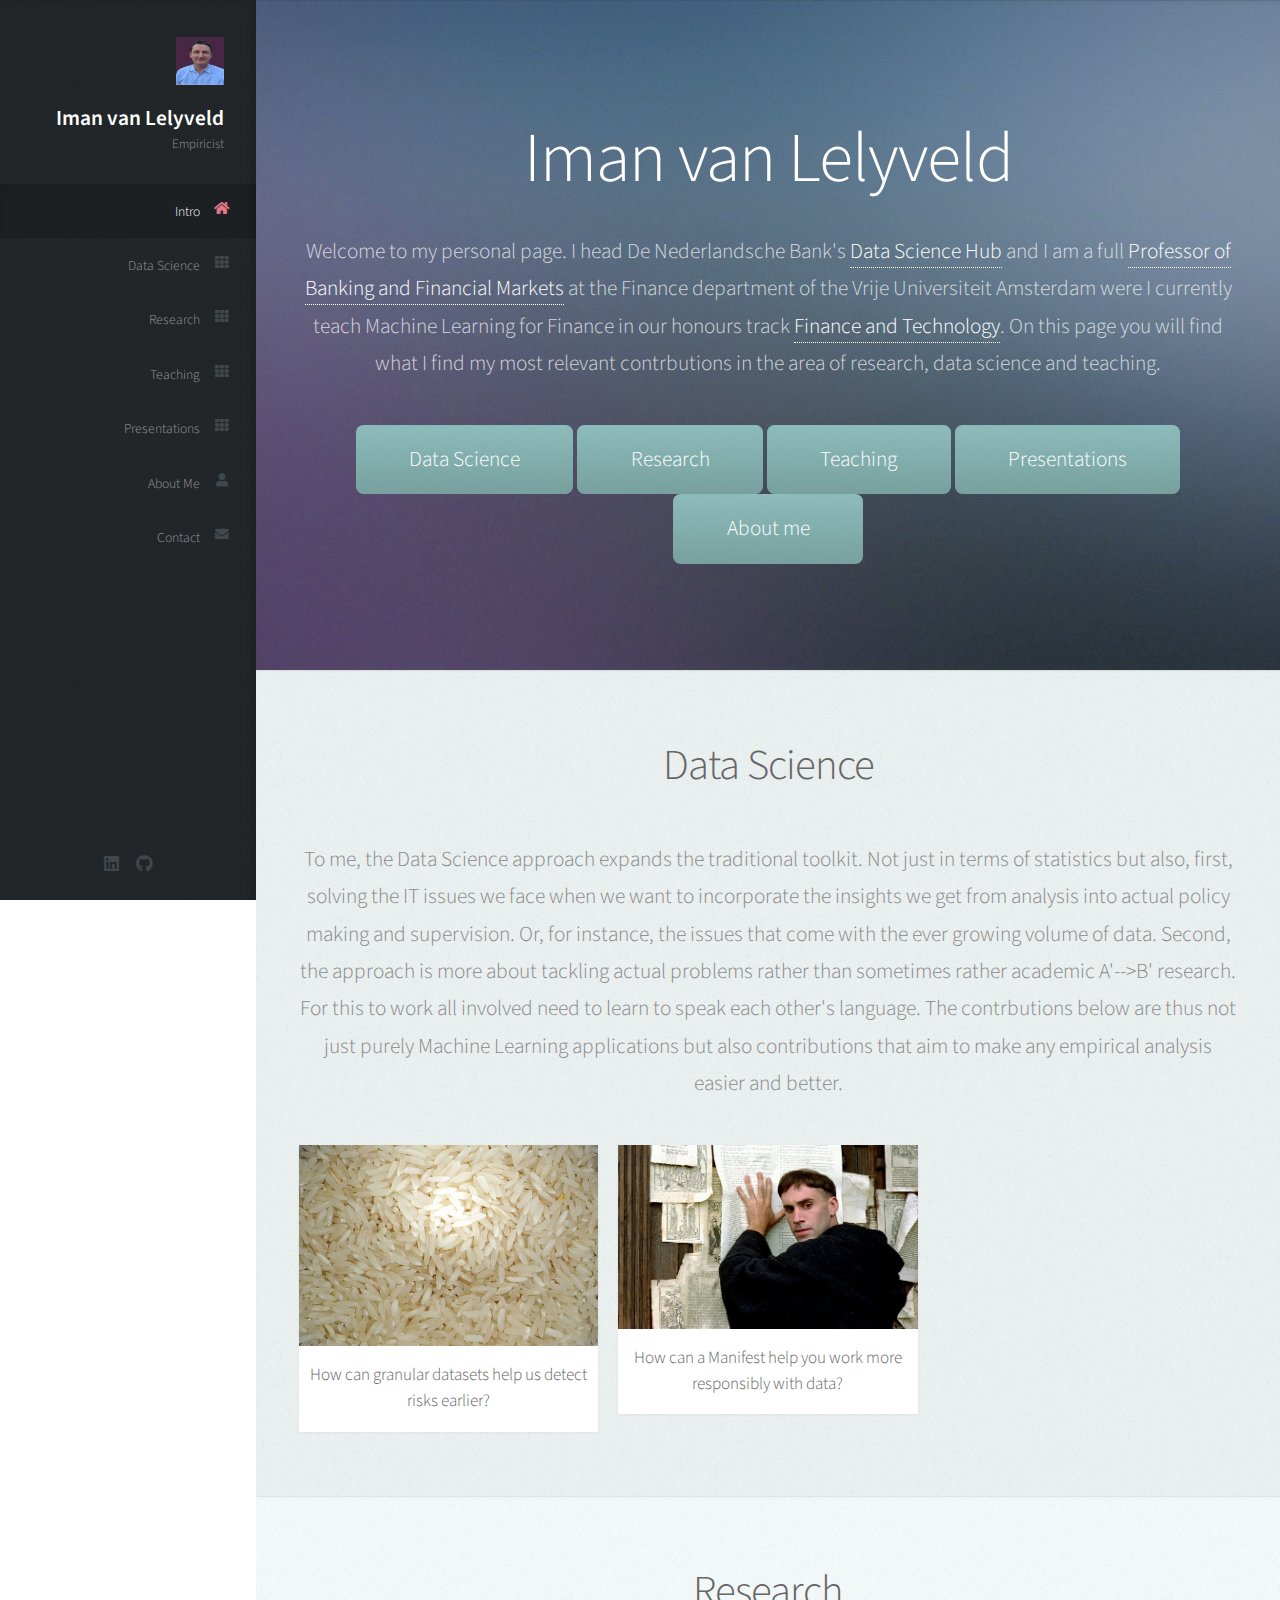
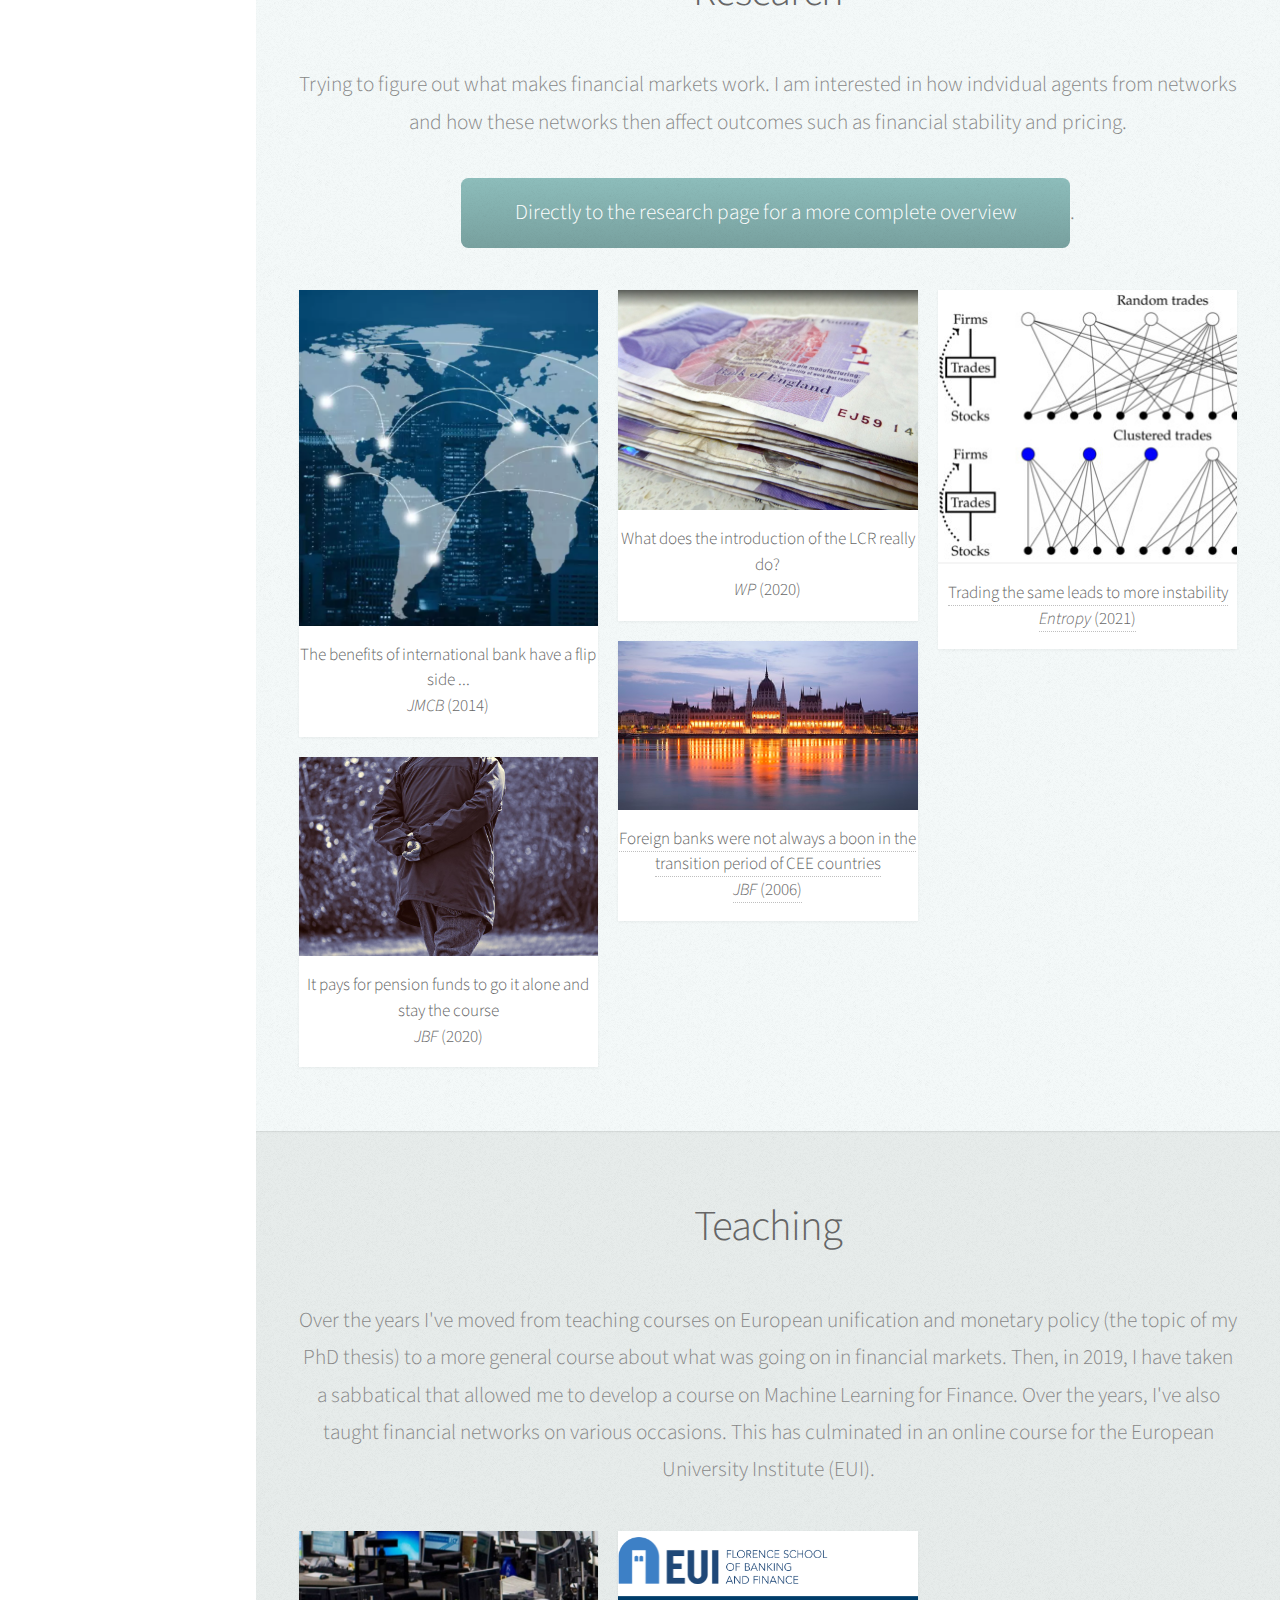
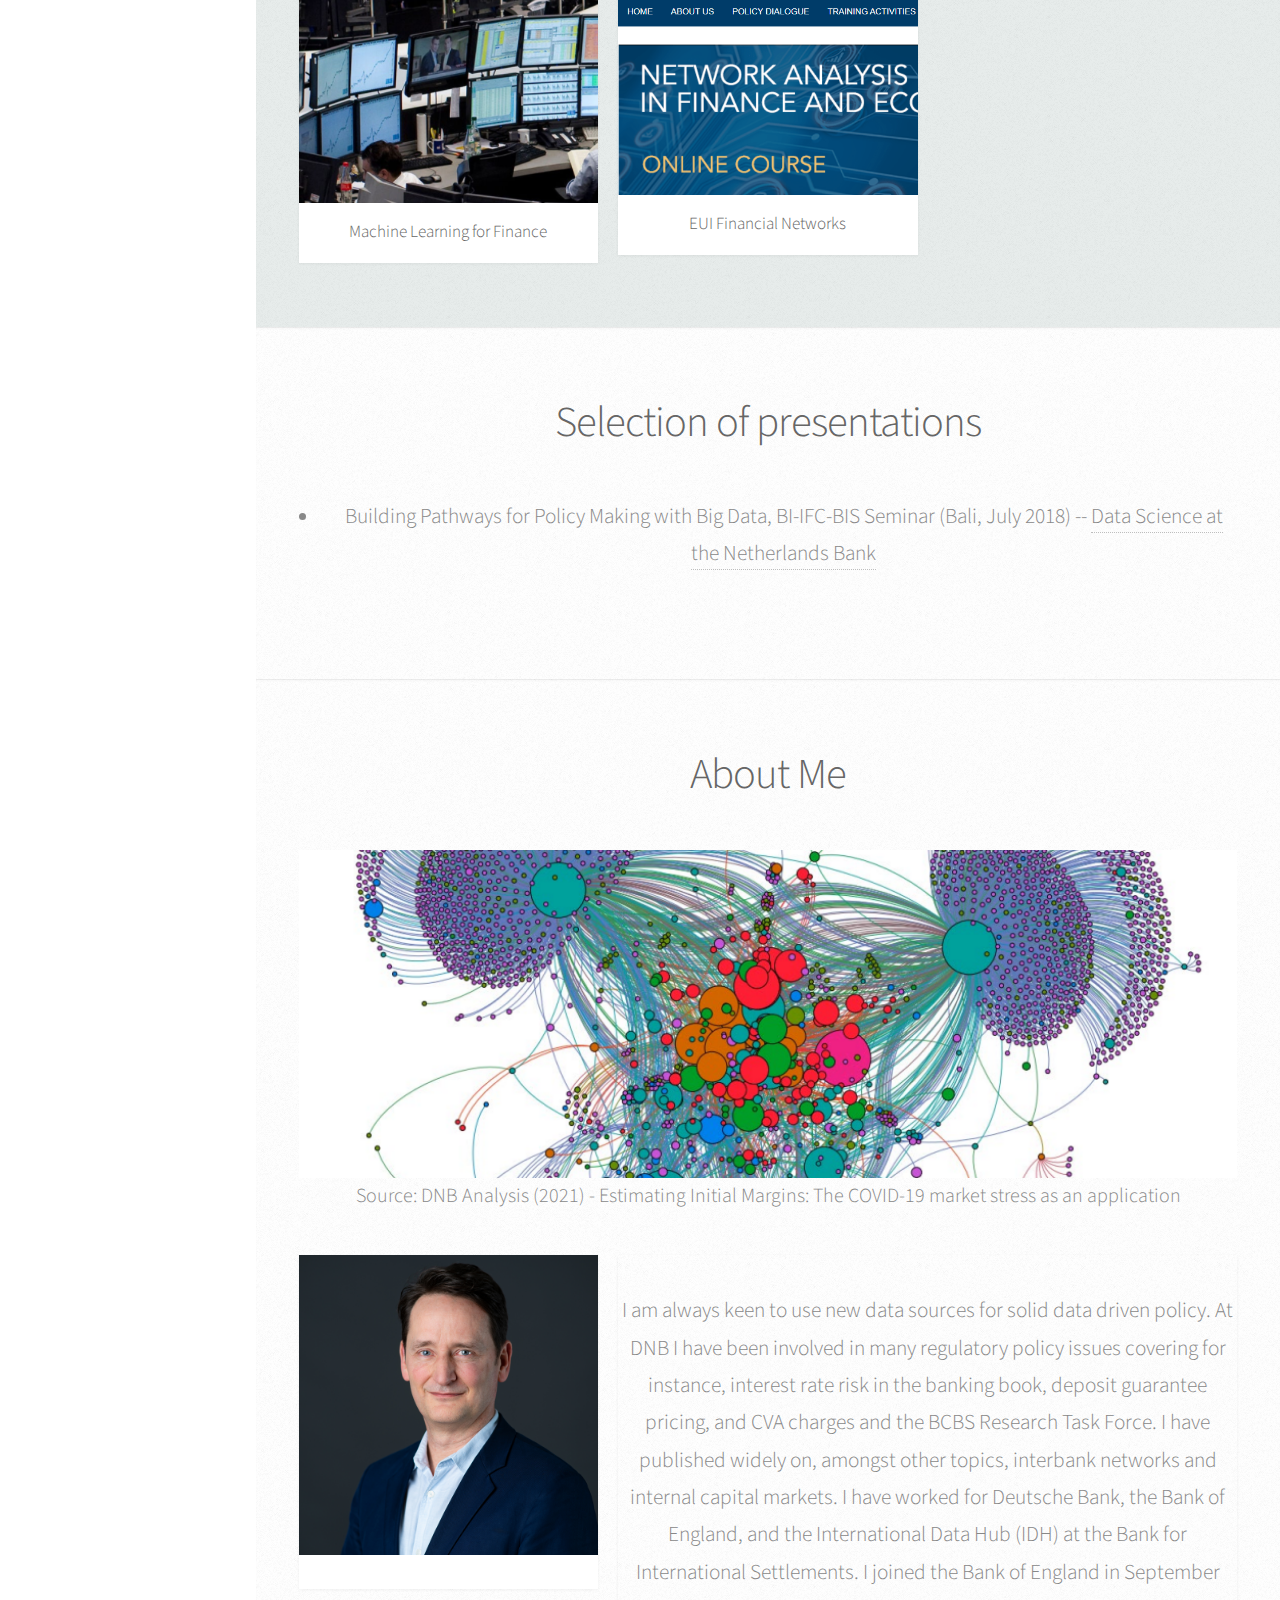
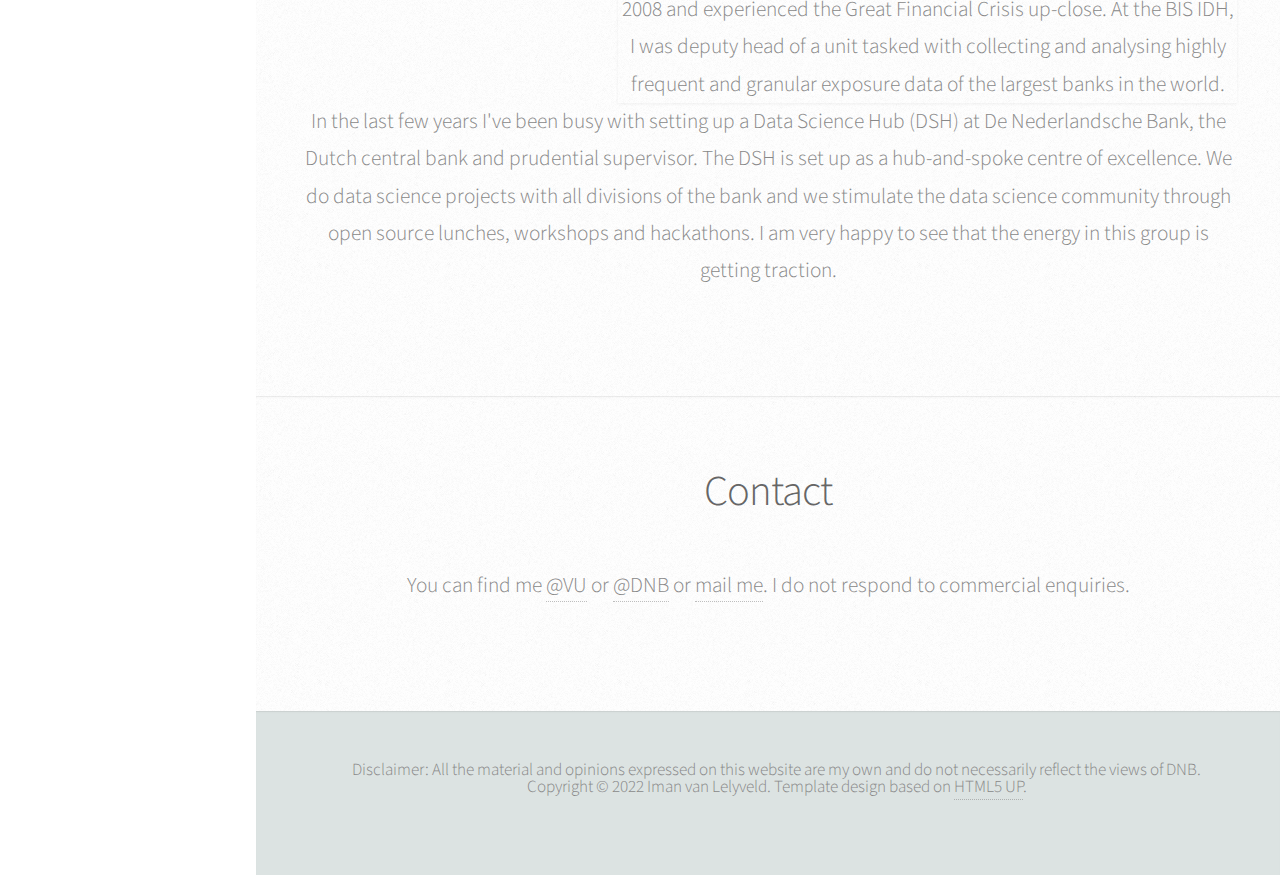
<file: index.html>
<!DOCTYPE HTML>
<!--
	Prologue by HTML5 UP
	html5up.net | @ajlkn
	Free for personal and commercial use under the CCA 3.0 license (html5up.net/license)
-->
<html>
	<head>
		<title>Iman van Lelyveld</title>
		<meta charset="utf-8" />
		<meta name="viewport" content="width=device-width, initial-scale=1, user-scalable=no" />
		<link rel="stylesheet" href="assets/css/main.css" />
		<link rel="icon" href="images/about-me.png">
		
		<!-- Global site tag (gtag.js) - Google Analytics -->
		<script async src="https://www.googletagmanager.com/gtag/js?id=G-E4M3DLFP5W"></script>
		<script>
			window.dataLayer = window.dataLayer || [];
			function gtag() { dataLayer.push(arguments); }
			gtag('js', new Date());

			gtag('config', 'G-E4M3DLFP5W');
		</script>
	</head>
	<body class="is-preload">

		<!-- Header -->
			<div id="header">

				<div class="top">

					<!-- Logo -->
						<div id="logo">
							<span class="image avatar48"><img src="images/avatar.jpg" alt="" /></span>
							<h1 id="title">Iman van Lelyveld</h1>
							<p>Empiricist</p>
						</div>

					<!-- Nav -->
						<nav id="nav">
							<ul>
								<li><a href="#top" id="top-link"><span class="icon solid fa-home">Intro</span></a></li>
								<li><a href="#data_science_portfolio" id="portfolio-link"><span class="icon solid fa-th">Data Science</span></a></li>
								<li><a href="#research_portfolio" id="portfolio-link"><span class="icon solid fa-th">Research</span></a></li>
								<li><a href="#teaching_portfolio" id="portfolio-link"><span class="icon solid fa-th">Teaching</span></a></li>
								<li><a href="#presentations" id="presentations-link"><span class="icon solid fa-th">Presentations</span></a></li>
								<li><a href="#about_me" id="about_me-link"><span class="icon solid fa-user">About Me</span></a></li>
								<li><a href="#contact" id="contact-link"><span class="icon solid fa-envelope">Contact</span></a></li>
							</ul>
						</nav>

				</div>

				<div class="bottom">
					<!-- Social Icons -->
						<ul class="icons">
							<li><a href="https://www.linkedin.com/in/imanvanlelyveld/" class="icon brands fa-linkedin"><span class="label">LinkedIn</span></a></li>
							<li><a href="https://github.com/DeNederlandscheBank" class="icon brands fa-github"><span class="label">Github</span></a></li>
							<!-- <li><a href="#" class="icon brands fa-dribbble"><span class="label">Dribbble</span></a></li> -->
							<!-- <li><a href="#" class="icon solid fa-envelope"><span class="label">Email</span></a></li> -->
						</ul>
				</div>

			</div>

		<!-- Main -->
			<div id="main">

				<!-- Intro -->
					<section id="top" class="one dark cover">
						<div class="container">

							<header>
								<h2 class="alt" style="font-size:70px"><strong>Iman van Lelyveld</strong></h2>
								<p>Welcome to my personal page. I head De Nederlandsche Bank's <a href="https://www.dnb.nl/en/research/data-science-hub/">Data Science Hub</a> and I am a full <a href="https://research.vu.nl/en/persons/iman-van-lelyveld">Professor of Banking and Financial Markets</a> at the Finance department of the Vrije Universiteit Amsterdam were I currently teach Machine Learning for Finance in our honours track <a href="https://vu.nl/en/education/master/finance-duisenberg-honours-programme-in-finance-and-technology">Finance and Technology</a>. On this page you will find what I find my most relevant contrbutions in the area of research, data science and teaching.
								</p>
							</header>

							<footer>
								<a href="#data_science_portfolio" class="button scrolly">Data Science</a>
								<a href="#research_portfolio" class="button scrolly">Research</a>
								<a href="#teaching_portfolio" class="button scrolly">Teaching</a>
								<a href="#presentations" class="button scrolly">Presentations</a>
								<a href="#about_me" class="button scrolly">About me</a>
							</footer>

						</div>
					</section>


				<!-- Data Science Portfolio -->
					<section id="data_science_portfolio" class="three">
						<div class="container">

							<header>
								<h2>Data Science</h2>
							</header>

							<p>
								To me, the Data Science approach expands the traditional toolkit. Not just in terms of statistics but also, first, solving the IT issues we face when we want to incorporate the insights we get from analysis into actual policy making and supervision. Or, for instance, the issues that come with the ever growing volume of data. Second, the approach is more about tackling actual problems rather than sometimes rather academic A'-->B' research. For this to work all involved need to learn to speak each other's language. The contrbutions below are thus not just purely Machine Learning applications but also contributions that aim to make any empirical analysis easier and better.
							</p>

							<div class="row">
								<div class="col-4 col-12-mobile">
									<article class="item">
										<a href="research.html#cup2022" class="image fit"><img src="images/various-granular.jpg" alt="" /></a>
										<header>
											<h3>How can granular datasets help us detect risks earlier?</h3>
										</header>
									</article>
								</div>
								<!-- <div class="col-4 col-12-mobile">
									<article class="item">
										<a href="#" class="image fit"><img src="images/pic04.jpg" alt="" /></a>
										<header>
											<h3>Magna Nullam</h3>
										</header>
									</article>
									<article class="item">
										<a href="#" class="image fit"><img src="images/pic05.jpg" alt="" /></a>
										<header>
											<h3>Natoque Vitae</h3>
										</header>
									</article>
								</div> -->
								
								<div class="col-4 col-12-mobile">
									<article class="item">
										<a href="https://github.com/DeNederlandscheBank/general-information/blob/main/dsh_manifest.md" class="image fit"><img src="images/various-manifest.jpg" alt="" /></a>
										<header>
											<h3>How can a Manifest help you work more responsibly with data?</h3>
										</header>
									</article>
									
									
									<!-- <article class="item">
										<a href="#" class="image fit"><img src="images/pic06.jpg" alt="" /></a>
										<header>
											<h3>Dolor Penatibus</h3>
										</header>
									</article>
									<article class="item">
										<a href="#" class="image fit"><img src="images/pic07.jpg" alt="" /></a>
										<header>
											<h3>Orci Convallis</h3>
										</header>
									</article> -->
								</div>
							</div>
						</div>
					</section>


				<!-- Research Portfolio -->
					<section id="research_portfolio" class="two">
						<div class="container">

							<header>
								<h2>Research</h2>
							</header>
							
							<p>
								Trying to figure out what makes financial markets work. I am interested in how indvidual agents from networks
								and how these networks then affect outcomes such as financial stability and pricing.
								<br><br>
								<a href="research.html" class="button scrolly">Directly to the research page for a more complete overview</a>.
							</p>

							<div class="row">
								<div class="col-4 col-12-mobile">
									<article class="item">
										<a href="research.html#DeHaas2014" class="image fit"><img src="images/DeHaas2014.png" alt="" /></a>
										<header>
											<h3>The benefits of international bank have a flip side ...<br><i>JMCB</i> (2014)</h3>
										</header>
									</article>
									<article class="item">
										<a href="research.html#ArtigaGonzalez2020" class="image fit"><img src="images/ArtigaGonzalez2020.jpg" alt="" /></a>
										<header>
											<h3>It pays for pension funds to go it alone and stay the course<br><i>JBF</i> (2020)</h3>
										</header>
									</article>
								</div>
								<div class="col-4 col-12-mobile">
									<article class="item">
										<a href="research.html#Kroon2022" class="image fit"><img src="images/Kroon2022.png" alt="" /></a>
										<header>
											<h3>What does the introduction of the LCR really do?<br><i>WP</i> (2020)</h3>
										</header>
									</article>
									<article class="item">
										<a href="research.html#DeHaas2006" target="_top" class="image fit"><img src="images/DeHaas2006.jpg" alt="" /></a>
										<header>
											<h3><a href="research.html#DeHaas2006" target="#DeHaas2006">Foreign banks were not always a boon in the transition period of CEE countries<br><i>JBF</i> (2006)</a></h3>
										</header>
									</article>
								</div>
								<div class="col-4 col-12-mobile">
									<article class="item">
										<a href="research.html#VanKralingen2021" target="_top" rel="noreferrer" class="image fit"><img src="images/VanKralingen2021.PNG"
												alt="" /></a>
										<header>
											<h3><a href="research.html#VanKralingen2021" target="#VanKralingen2021">Trading the same leads to more instability<br><i>Entropy</i> (2021)</a></h3>
										</header>
									</article>
									<!-- <article class="item">
															<a href="#" class="image fit"><img src="images/pic07.jpg" alt="" /></a>
															<header>
																<h3>Orci Convallis</h3>
															</header>
														</article> -->
								</div>
							</div>
						</div>
					</section>


				<!-- Teaching Portfolio -->
					<section id="teaching_portfolio" class="four">
						<div class="container">

							<header>
								<h2>Teaching</h2>
							</header>

							<p>Over the years I've moved from teaching courses on European unification and monetary policy (the topic of my PhD thesis) to a more general course about what was going on in financial markets. Then, in 2019, I have taken a sabbatical that allowed me to develop a course on Machine Learning for Finance. Over the years, I've also taught financial networks on various occasions. This has culminated in an online course for the European University Institute (EUI).
							</p>
								<!-- If you are interested in a more complete (chronological) overview, <a href="teaching.html">go directly to the Research page</a>.</p> -->

							<div class="row">
								<div class="col-4 col-12-mobile">
									<article class="item">
										<a href="https://studiegids.vu.nl/en/Master/2021-2022/m-finance/E_FIN_MLF" class="image fit"><img src="images/teaching-ml4f.png" alt="" /></a>
										<header>
											<h3>Machine Learning for Finance</h3>
										</header>
									</article>
						
								</div>
								<!-- <div class="col-4 col-12-mobile">
									<article class="item">
										<a href="https://fbf.eui.eu/network-analysis-in-finance-economics/" class="image fit"><img src="images/teaching-euintw.png" alt="" /></a>
										<header>
											<h3>EUI Financial Networks</h3>
										</header>
									</article> -->
									<!-- <article class="item">
										<a href="#" class="image fit"><img src="images/pic05.jpg" alt="" /></a>
										<header>
											<h3>Natoque Vitae</h3>
										</header>
									</article> -->
								<!-- </div> -->
								<div class="col-4 col-12-mobile">
									<article class="item">
										<a href="https://fbf.eui.eu/network-analysis-in-finance-economics/" class="image fit"><img src="images/teaching-euintw.png" alt="" /></a>
										<header>
											<h3>EUI Financial Networks</h3>
										</header>
									</article>
									<!-- <article class="item">
										<a href="#" class="image fit"><img src="images/pic07.jpg" alt="" /></a>
										<header>
											<h3>Orci Convallis</h3>
										</header>
									</article> -->
								</div>
							</div>
							
						</div>
					</section>
					
				<!-- Presentations -->
					<section id="presentations" class="five">
						<div class="container">
							<header>
								<h2>Selection of presentations</h2>
							</header>
					<ul>
						<li> Building Pathways for Policy Making with Big Data, BI-IFC-BIS Seminar (Bali, July 2018) -- <a href="assets/pdf/bali201807.pdf"/></>Data Science at the Netherlands Bank </li>				
					</ul>					
						
					</div>
					</section>
				

				<!-- About Me -->
					<section id="about_me" class="six">
						<div class="container">

							<header>
								<h2>About Me</h2>
							</header>

							<a href="https://www.dnb.nl/publicaties/publicaties-onderzoek/analyses/estimating-initial-margins-the-covid-19-market-stress-as-an-application/" class="image featured" style="font-size:20px"><img src="images/about-me.png" title="DNB Analysis - Estimating Initial Margins: The COVID-19 market stress as an application"/>Source: DNB Analysis (2021) - Estimating Initial Margins: The COVID-19 market stress as an application</a>


<div class="row">
	<div class="col-4 col-12-mobile">
		<article class="item">
			<a class="image fit"><img
					src="images/ImanVanLelyveld_serieus_LR.jpg" alt="" /></a>
			<header>
				<h3>  </h3>
			</header>
		</article>

	</div>
	<!-- <div class="col-4 col-12-mobile">
									<article class="item">
										<a href="https://fbf.eui.eu/network-analysis-in-finance-economics/" class="image fit"><img src="images/teaching-euintw.png" alt="" /></a>
										<header>
											<h3>EUI Financial Networks</h3>
										</header>
									</article> -->
	<!-- <article class="item">
										<a href="#" class="image fit"><img src="images/pic05.jpg" alt="" /></a>
										<header>
											<h3>Natoque Vitae</h3>
										</header>
									</article> -->
	<!-- </div> -->
	<div class="col-8 col-12-mobile">
		<article class="item">
			<br>
			<p>I am always keen to use new data sources for solid data driven policy. At DNB I have been involved in many regulatory
				policy
				issues covering for instance, interest rate risk in the banking book, deposit guarantee pricing, and CVA charges and
				the BCBS Research Task Force. I have published widely on, amongst other topics, interbank networks and internal
				capital
				markets. I have worked for Deutsche Bank, the Bank of England, and the International Data Hub (IDH) at the Bank for
				International Settlements. I joined the Bank of England in September 2008 and experienced the Great Financial Crisis up-close.  At the BIS IDH, I was deputy head of a unit tasked with collecting and analysing highly
				frequent and granular exposure data of the largest banks in the world.
			<br>
		</p>
			
		</article>
		<!-- <article class="item">
										<a href="#" class="image fit"><img src="images/pic07.jpg" alt="" /></a>
										<header>
											<h3>Orci Convallis</h3>
										</header>
									</article> -->
	</div>
</div>


							
							<p>In the last few years I've been busy with setting up a Data Science Hub (DSH) at De Nederlandsche Bank, the Dutch central bank and prudential supervisor. The DSH is set up as a hub-and-spoke centre of excellence. We do data science projects with all divisions of the bank and we stimulate the data science community through open source lunches, workshops and hackathons. I am very happy to see that the energy in this group is getting traction. 
							</p>

						</div>
					</section>


				<!-- Contact -->
					<section id="contact" class="seven">
						<div class="container">

							<header>
								<h2>Contact</h2>
							</header>

							<p>You can find me <a href='https://research.vu.nl/en/persons/iman-van-lelyveld'>@VU</a> or <a href='https://www.dnb.nl/en/research/personal-pages/iman-van-lelyveld/'>@DNB</a> or <a href="mailto:iman.van.leyveld@dnb.nl?subject=Website enquiry">mail me</a>. I do not respond to commercial enquiries. </p>

							<!-- <form method="post" action="#">
								<div class="row">
									<div class="col-6 col-12-mobile"><input type="text" name="name" placeholder="Name" /></div>
									<div class="col-6 col-12-mobile"><input type="text" name="email" placeholder="Email" /></div>
									<div class="col-12">
										<textarea name="message" placeholder="Message"></textarea>
									</div>
									<div class="col-12">
										<input type="submit" value="Send Message" />
									</div>
								</div>
							</form> -->

						</div>
					</section>

			</div>

		<!-- Footer -->
			<div id="footer">

				<!-- Copyright -->
					<ul class="copyright">
						<li>
							Disclaimer: All the material and opinions expressed on this website are my own and do not necessarily reflect the
							views of DNB.<br>Copyright &copy; 2022 Iman van Lelyveld. Template design based on <a
								href="https://html5up.net">HTML5 UP</a>.
						</li>
					</ul>

			</div>

		<!-- Scripts -->
			<script src="assets/js/jquery.min.js"></script>
			<script src="assets/js/jquery.scrolly.min.js"></script>
			<script src="assets/js/jquery.scrollex.min.js"></script>
			<script src="assets/js/browser.min.js"></script>
			<script src="assets/js/breakpoints.min.js"></script>
			<script src="assets/js/util.js"></script>
			<script src="assets/js/main.js"></script>

	</body>
</html>
</file>
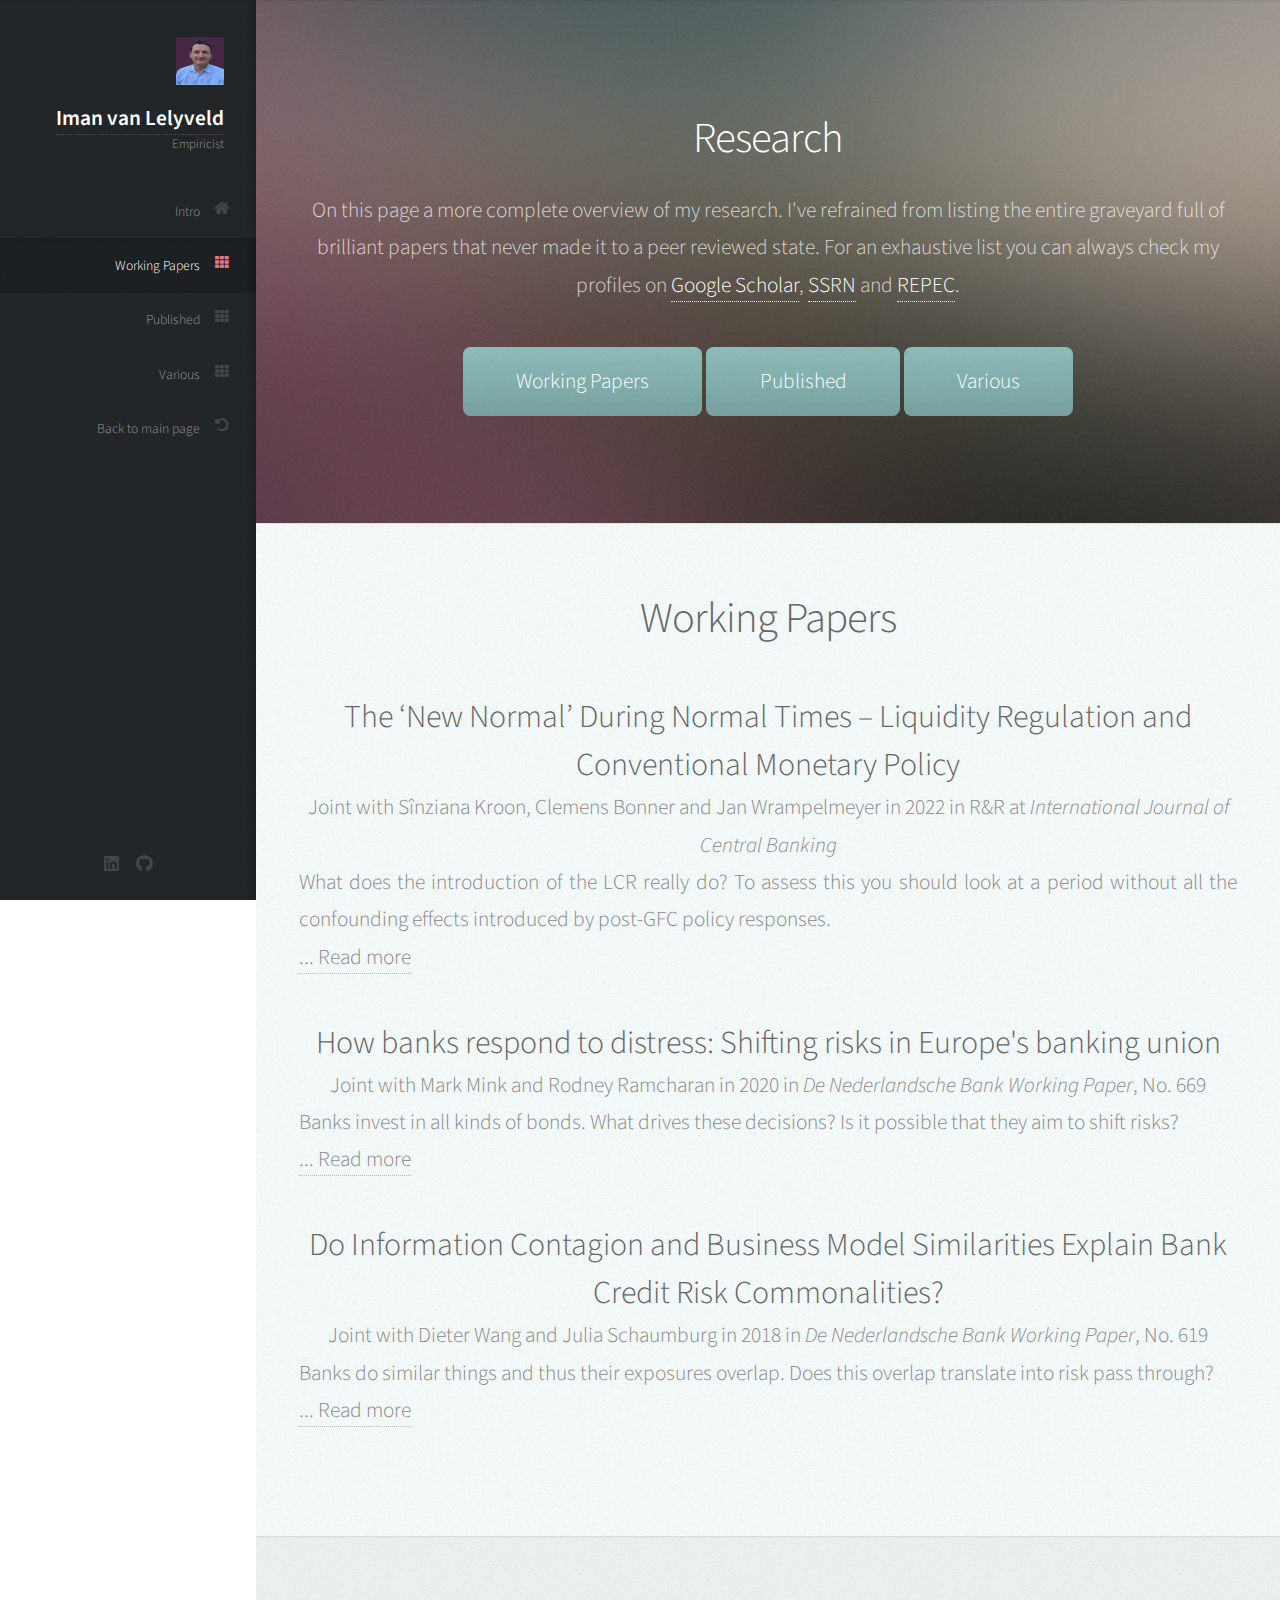
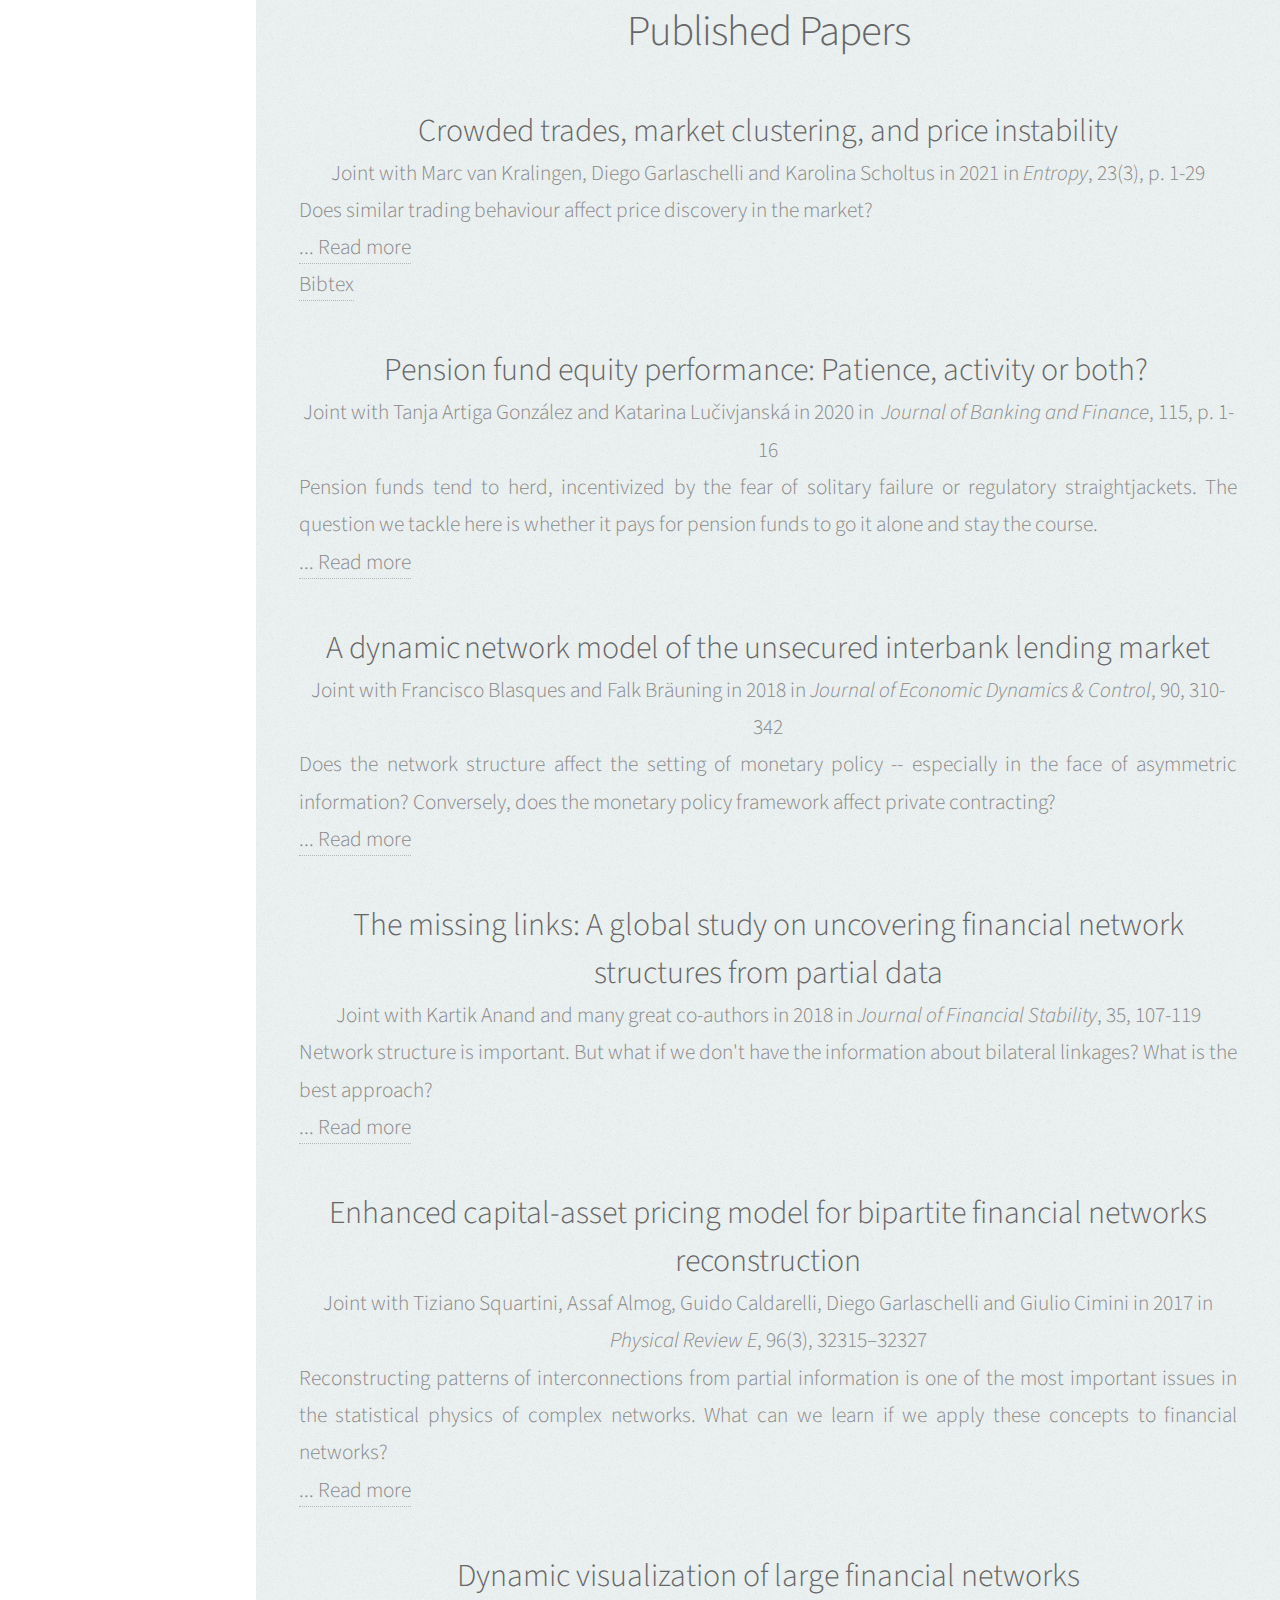
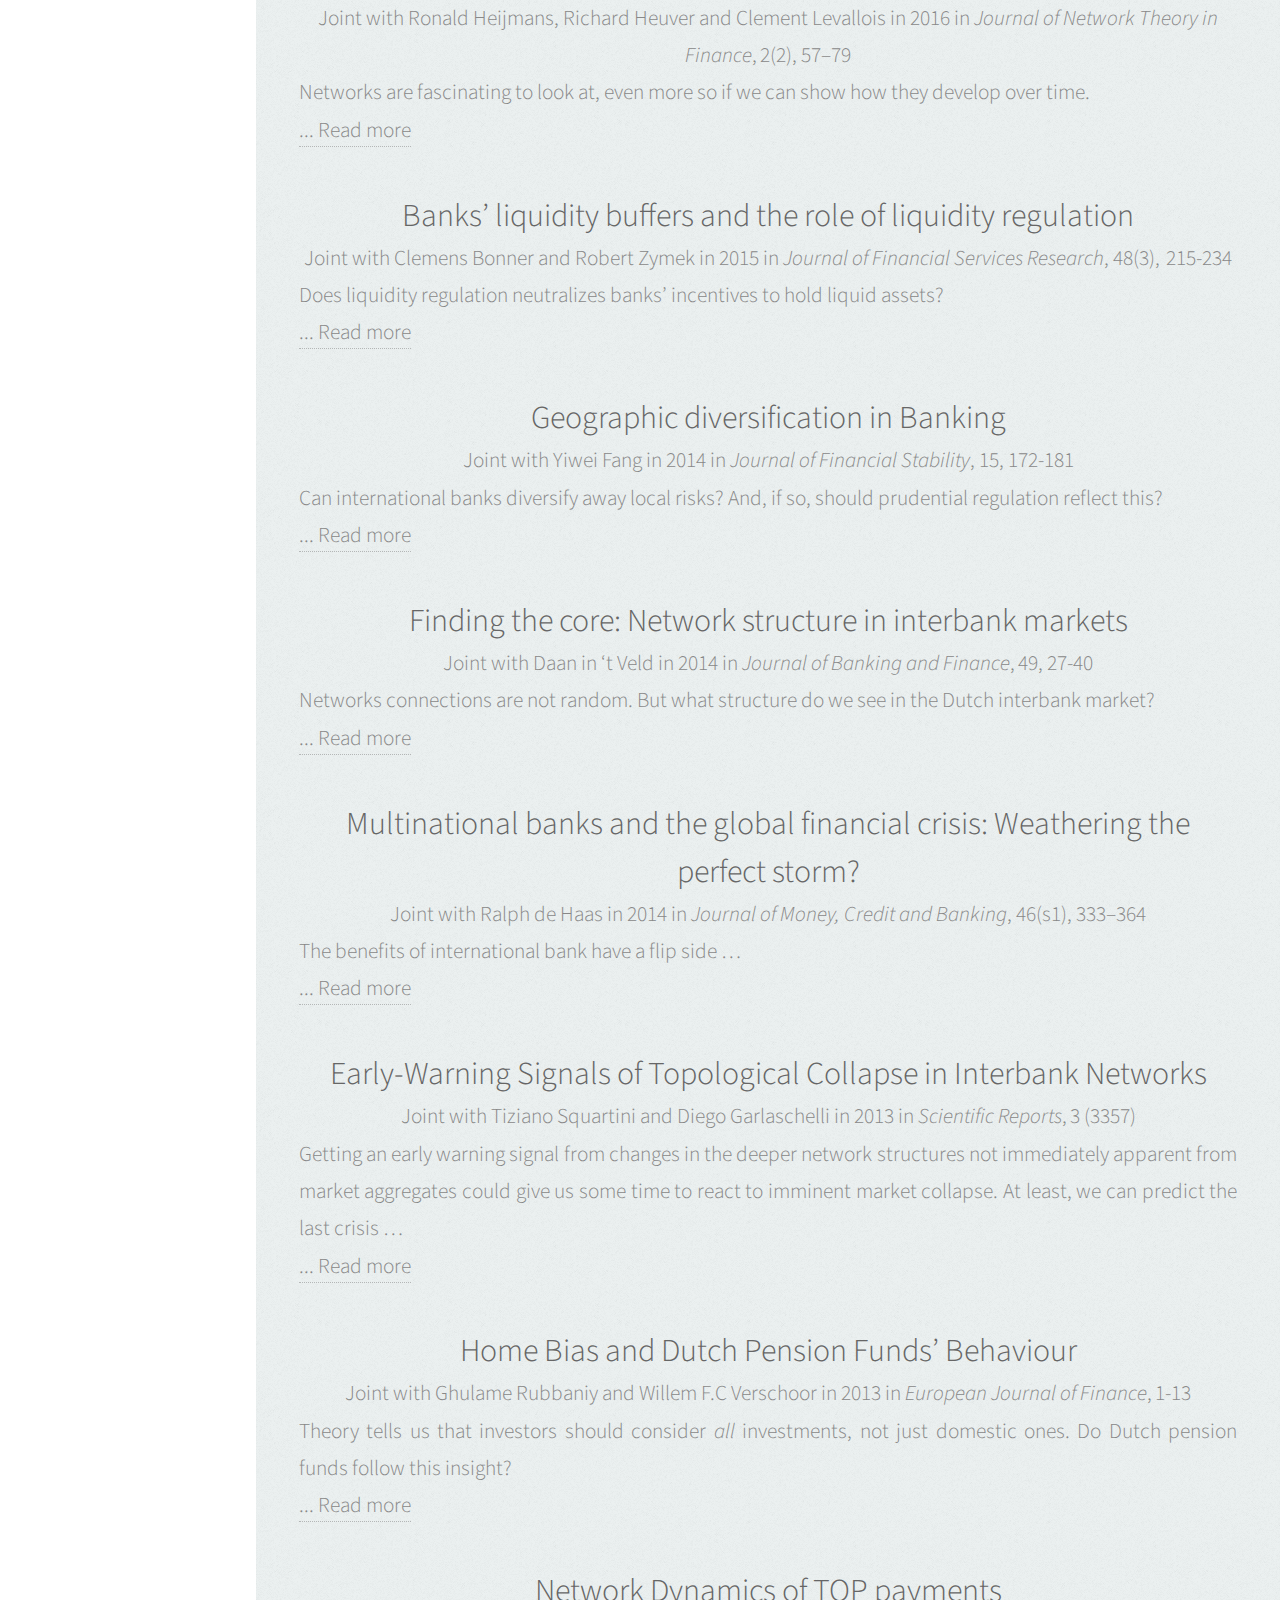
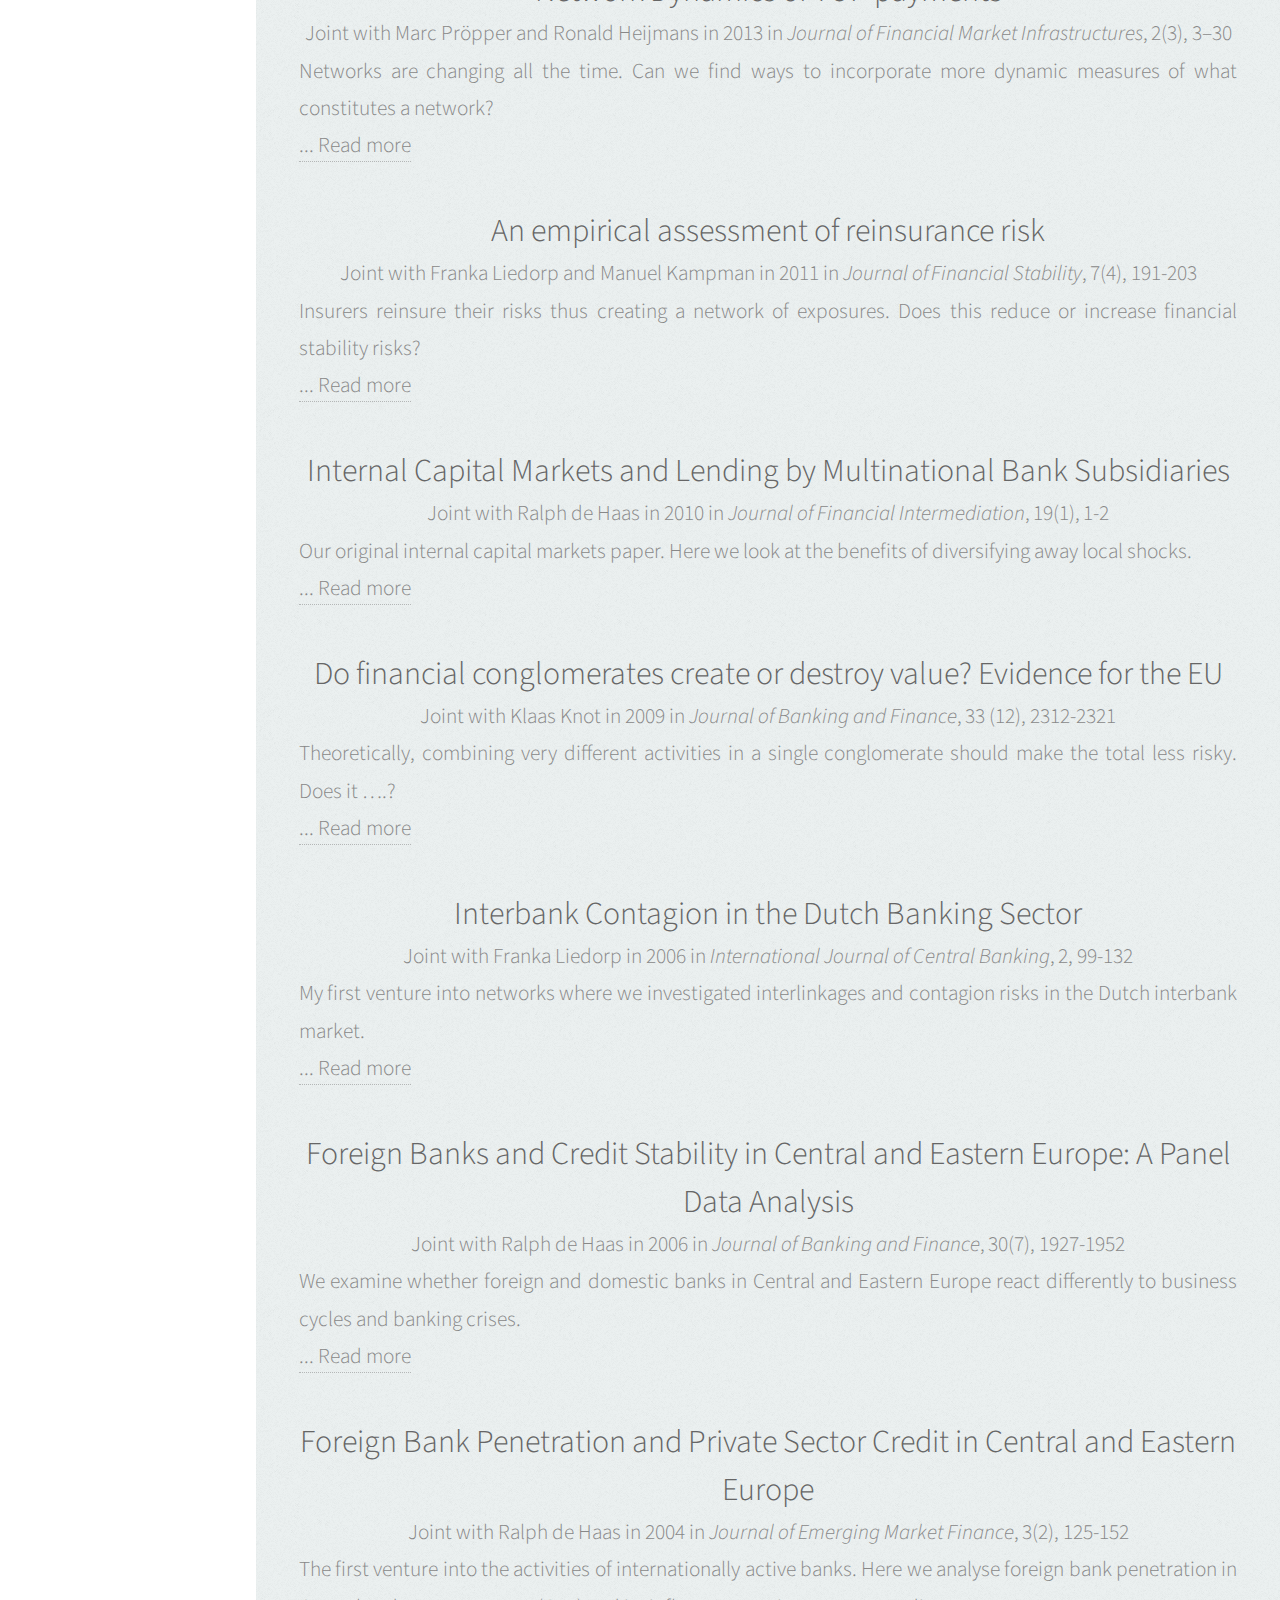
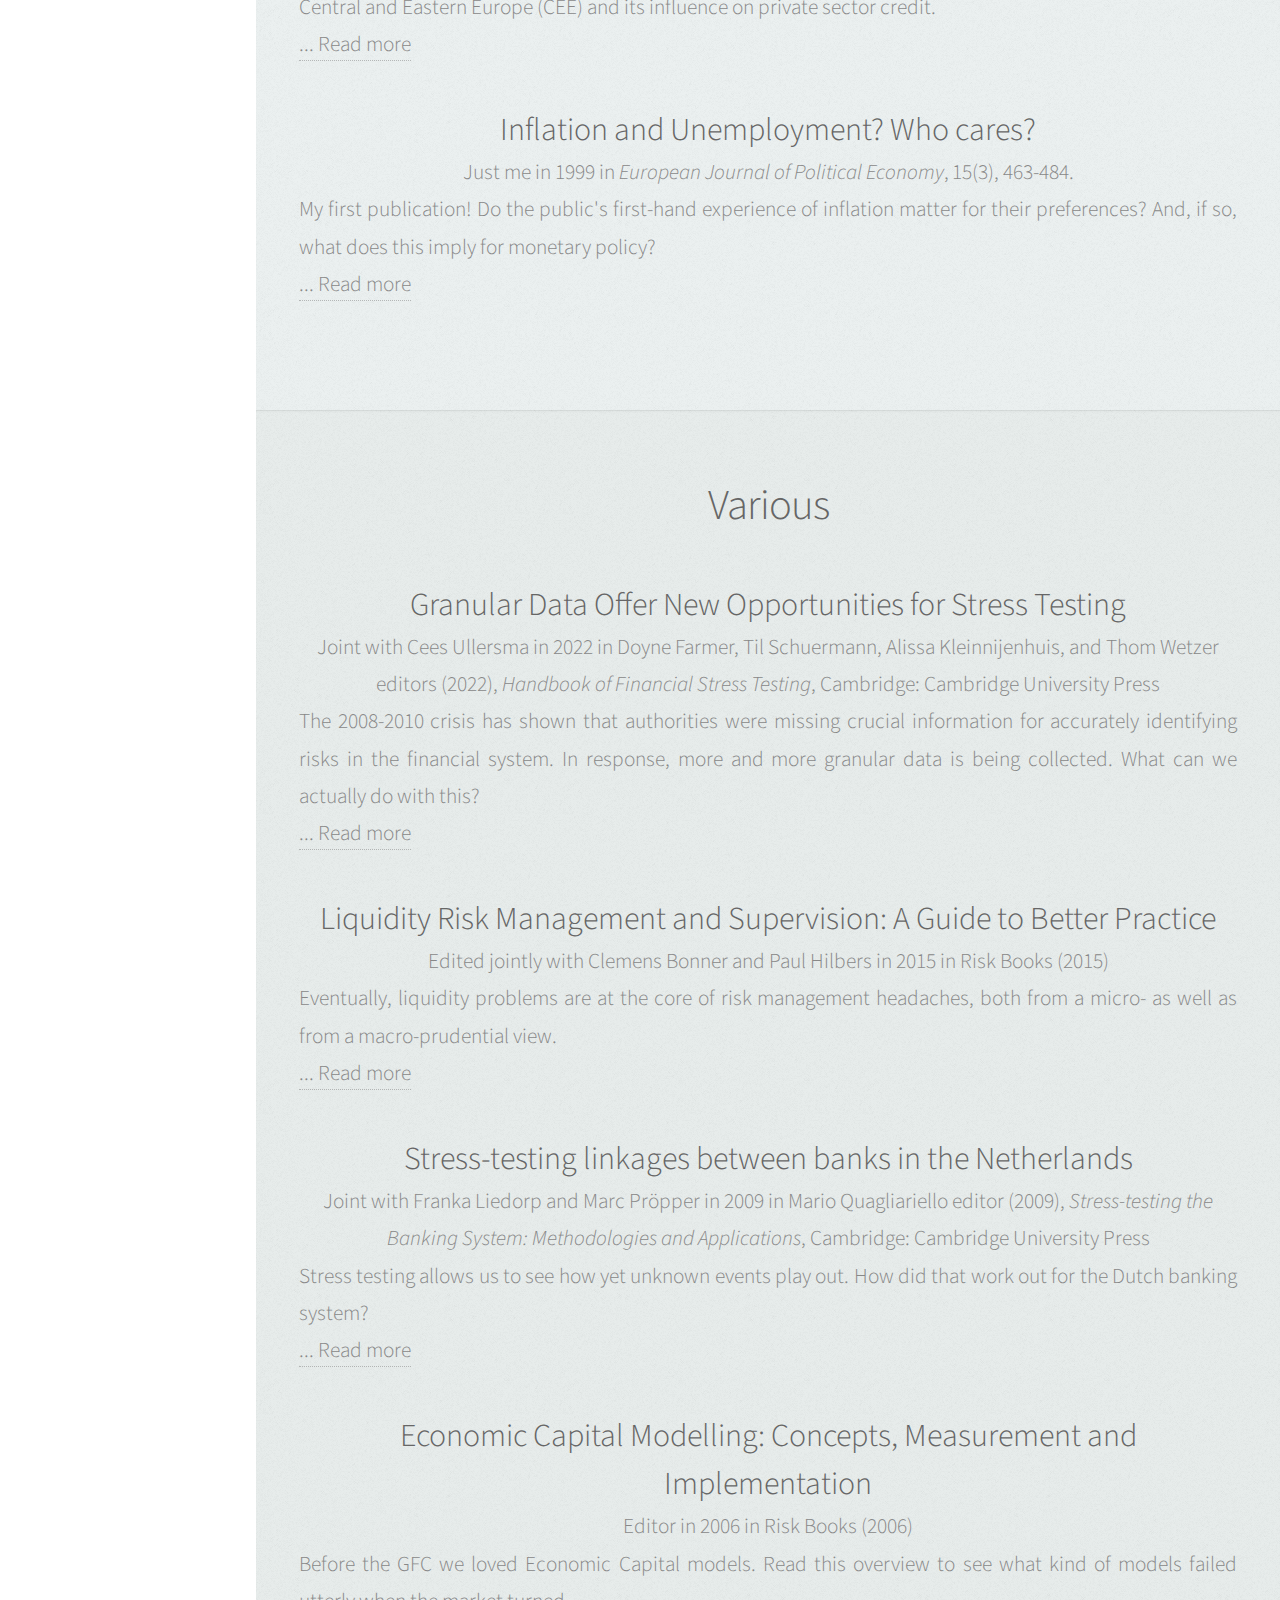
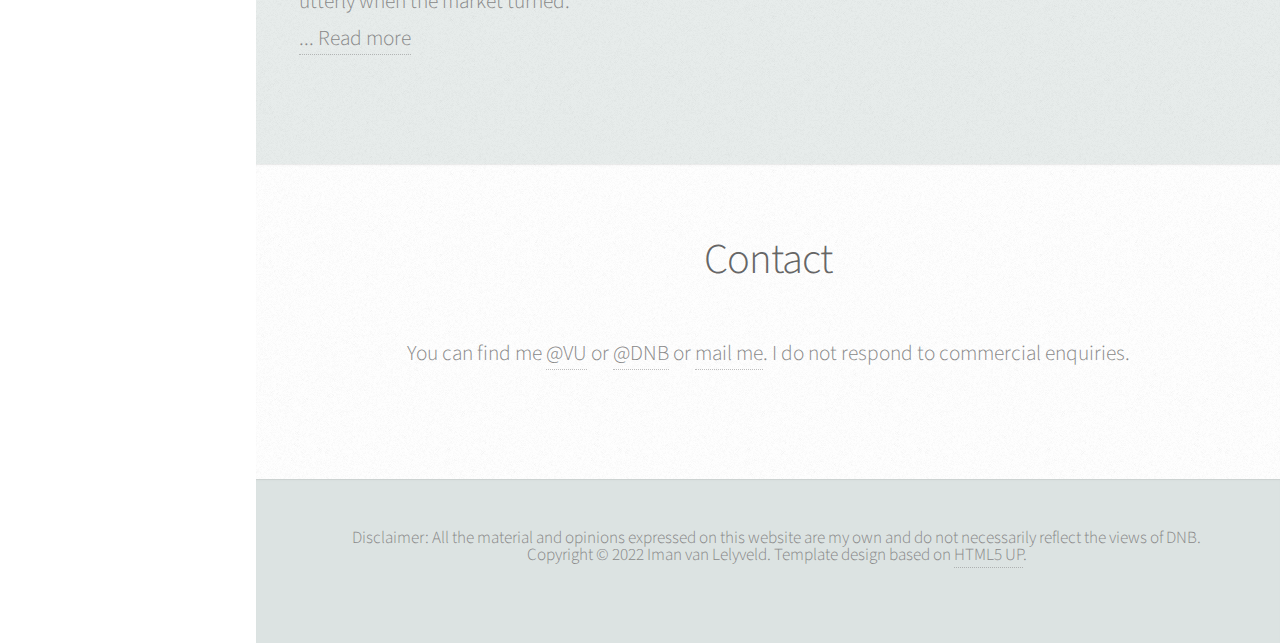
<file: research.html>
<!DOCTYPE HTML>
<html>
	<head>
		<title>Research page</title>
		<meta charset="utf-8" />
		<meta name="viewport" content="width=device-width, initial-scale=1, user-scalable=no" />
		<link rel="stylesheet" href="assets/css/research.css" />
        <style>
            #more {
                display: none;
            }
        </style>
		<link rel="icon" href="images/about-me.png">
	</head>

	<!-- Script for read more less -->
	<script>
		function readmoreless(moretextid, moretextbtn) {
			var moreText = document.getElementById(moretextid);
			var btnText = document.getElementById(moretextbtn);

			if (moreText.style.display === "none") {
				btnText.innerHTML = " ... Read less";
				moreText.style.display = "block";
			} else {
				btnText.innerHTML = " <br>... Read more";
				moreText.style.display = "none";
			}
		}
	</script>

<script>
	function showBibtex(moretextid, moretextbtn) {
		var moreText = document.getElementById(moretextid);
		var btnText = document.getElementById(moretextbtn);

		if (moreText.style.display === "none") {
			btnText.innerHTML = " ... Hide bibtex";
			moreText.style.display = "block";
		} else {
			btnText.innerHTML = " <br>Bibtex";
			moreText.style.display = "none";
		}
	}
</script>

<!-- <script>
	function unhide(divID) {
		var item = document.getElementById(divID);
		if (item) {
			item.className = (item.className == 'hidden') ? 'unhidden' : 'hidden';
		}
	}
</script> -->

	<body class="is-preload">

		<!-- Header -->
			<div id="header">

				<div class="top">

					<!-- Logo -->
						<div id="logo">
							<span class="image avatar48"><img src="images/avatar.jpg" alt="" /></span>
							<h1 id="title"><a href="index.html">Iman van Lelyveld</a></h1>
							<p>Empiricist</p>
						</div>

					<!-- Nav -->
						<nav id="nav">
							<ul>
								<li><a href="#top" id="top-link"><span class="icon solid fa-home">Intro</span></a></li>
								<li><a href="#working-papers" id="portfolio-link"><span class="icon solid fa-th">Working Papers</span></a></li>
								<li><a href="#published" id="portfolio-link"><span class="icon solid fa-th">Published</span></a></li>
								<li><a href="#various" id="portfolio-link"><span class="icon solid fa-th">Various</span></a></li>
								<li><a href="index.html" id="back-to-index"><span class="icon solid fa-undo-alt">Back to main page</span></a></li>
								<!-- <li><a href="#about" id="about-link"><span class="icon solid fa-user">About Me</span></a></li>
								<li><a href="#contact" id="contact-link"><span class="icon solid fa-envelope">Contact</span></a></li> -->
							</ul>
						</nav>

				</div>

				<div class="bottom">

					<!-- Social Icons -->
                        <ul class="icons">
                            <li><a href="https://www.linkedin.com/in/imanvl/" class="icon brands fa-linkedin"><span
                                        class="label">LinkedIn</span></a></li>
                            <li><a href="https://github.com/DeNederlandscheBank" class="icon brands fa-github"><span
                                        class="label">Github</span></a></li>
                                        <!-- todo fix a nice icon for SSRN, Google Scholar and Repec -->
							<!-- <li><a href="#" class="icon solid fa-envelope"><span class="label">Email</span></a></li> -->
                            <!-- <li><a href="https://scholar.google.com/citations?user=BPEHcU8AAAAJ&hl=en&inst=4393003693960974403&oi=sra" -->
                                <!-- target="_blank">Google Scholar</a></li> -->
                            <!-- <li><a href="https://papers.ssrn.com/sol3/cf_dev/AbsByAuth.cfm?per_id=355680" class="icon brands fa-ssrn"><span class="label">SSRN<span></a></li> -->
                            <!-- <li><a href="https://ideas.repec.org/e/ple79.html" target="_blank">REPEC</a></li> -->
						</ul>

				</div>

			</div>

		<!-- Main -->
			<div id="main">

				<!-- Intro -->
					<section id="top" class="one dark cover">
						<div class="container">

							<header>
								<h2 class="alt"><strong>Research</strong></h2>
								<p>On this page a more complete overview of my research. I've refrained from listing the entire graveyard full of brilliant papers that never made it to a peer reviewed state. For an exhaustive list you can always check my profiles on 
						            <a href="https://scholar.google.com/citations?user=BPEHcU8AAAAJ&hl=en&inst=4393003693960974403&oi=sra" target="_blank">Google Scholar</a>,
                                    <a href="https://papers.ssrn.com/sol3/cf_dev/AbsByAuth.cfm?per_id=355680" target="_blank">SSRN</a> and
                                    <a href="https://ideas.repec.org/e/ple79.html" target="_blank">REPEC</a>.
									<!-- <a href="https://github.com/DeNederlandscheBank -->

								</p>
							</header>

							<footer>
								<a href="#working-papers"	class="button scrolly">Working Papers</a>
								<a href="#published"		class="button scrolly">Published</a>
                                <a href="#various" 			class="button scrolly">Various</a>
							</footer>

						</div>
					</section>


				<!-- Working Papers -->
					<section id="working-papers" class="two">
						<div class="container">

							<header>
								<h2>Working Papers</h2>
							</header>



<h3 class="mb-0" id="norm">The ‘New Normal’ During Normal Times – Liquidity Regulation and Conventional Monetary Policy
</h3>Joint with Sînziana Kroon, Clemens Bonner and Jan Wrampelmeyer in 2022 in R&R at <i>International Journal of
	Central Banking</i>
<p style="text-align:justify">What does the introduction of the LCR really do? To assess this you should look at a
	period without all the confounding effects introduced by post-GFC policy responses.  <span id="more-norm"
		style="display:none;">
				We analyze the impact of a requirement similar to the Basel III Liquidity Coverage Ratio
		(LCR) on conventional monetary policy implementation. Combining unique data sets of Dutch banks from 2002 to
		2005, we find that the introduction of the LCR impacts banks’ behaviour in open market operations. After the
		introduction of the LCR, banks bid for higher volumes and pay higher interest rates for central bank funds. In
		line with theory, banks reduce their reliance on overnight and short term unsecured funding. We do not observe a
		worsening of collateral quality pledged in open market operations. Thus, to correctly anticipate an open market
		operation’s effect on interest rates, monetary policy requires central banks to consider not only the size of
		the operation, but also how it impacts banks’ liquidity management and compliance with the LCR. (<a
			href="https://papers.ssrn.com/sol3/papers.cfm?abstract_id=3763715" target="_blank">Link</a>)
		</span>
		<a
		href="javascript:void(0);" onclick="readmoreless('more-norm','more-norm-btn')" id="more-norm-btn"><br>... Read
		more</a>
<h3 class="mb-0" id="shsmrl">How banks respond to distress: Shifting risks in Europe's banking union</h3>Joint with Mark
Mink and Rodney Ramcharan in 2020 in <i>De Nederlandsche Bank Working Paper</i>, No. 669<p style="text-align:justify">
	Banks invest in all kinds of bonds. What drives these decisions? Is it possible that they aim to shift risks? <span
		id="more-shsmrl" style="display:none;">This paper uses granular bond portfolio data to study how banking systems
		across the European Union (EU) adjust their asset holdings in response to regulatory solvency shocks. We also
		study the impact of these shocks at financial intermediaries on the prices of bonds in their portfolio. Despite
		the creation of a Single Supervisory Mechanism (SSM) in the EU, we find that risk-shifting interacts with
		regulatory arbitrage motives to explain how banks adjust their portfolios after adverse solvency shocks. After
		regulatory solvency declines, banks increase their exposure to domestic bonds, including higher yielding but
		zero risk-weight sovereign bonds. The increase in banking system risk might therefore be even larger than the
		decline in risk-weighted solvency ratios suggests. Distress in the banking system also feeds back onto bond
		prices. Bonds owned by less-well capitalized banking systems trade at a discount relative to otherwise similar
		bonds owned by better capitalized intermediaries. (<a
			href="https://papers.ssrn.com/sol3/papers.cfm?abstract_id=3531005 " target="_blank">Link</a>)</span><a
		href="javascript:void(0);" onclick="readmoreless('more-shsmrl','more-shsmrl-btn')" id="more-shsmrl-btn"><br>...
		Read more</a></p>
<h3 class="mb-0" id="cont">Do Information Contagion and Business Model Similarities Explain Bank Credit Risk
	Commonalities?</h3>Joint with Dieter Wang and Julia Schaumburg in 2018 in <i>De Nederlandsche Bank Working
	Paper</i>, No. 619<p style="text-align:justify">Banks do similar things and thus their exposures overlap. Does this
	overlap translate into risk pass through? <span id="more-cont" style="display:none;">This paper uses granular bond
		portfolio data to study how banking systems across the European Union (EU) adjust their asset holdings in
		response to regulatory solvency shocks. We also study the impact of these shocks at financial intermediaries on
		the prices of bonds in their portfolio. Despite the creation of a Single Supervisory Mechanism (SSM) in the EU,
		we find that risk-shifting interacts with regulatory arbitrage motives to explain how banks adjust their
		portfolios after adverse solvency shocks. After regulatory solvency declines, banks increase their exposure to
		domestic bonds, including higher yielding but zero risk-weight sovereign bonds. The increase in banking system
		risk might therefore be even larger than the decline in risk-weighted solvency ratios suggests. Distress in the
		banking system also feeds back onto bond prices. Bonds owned by less-well capitalized banking systems trade at a
		discount relative to otherwise similar bonds owned by better capitalized intermediaries. (<a
			href="https://papers.ssrn.com/sol3/papers.cfm?abstract_id=3306189" target="_blank">Link</a>)</span><a
		href="javascript:void(0);" onclick="readmoreless('more-cont','more-cont-btn')" id="more-cont-btn"><br>... Read
		more</a></p>




							<!-- <div class="row">
								<div class="col-4 col-12-mobile">
									<article class="item">
										<a href="#teaching_portfolio" class="image fit"><img src="images/pic02.jpg" alt="" /></a>
										<header>
											<h3>First paper</h3>
										</header>
									</article>
									<article class="item">
										<a href="#" class="image fit"><img src="images/pic03.jpg" alt="" /></a>
										<header>
											<h3>Rhoncus Semper</h3>
										</header>
									</article>
								</div>
								<div class="col-4 col-12-mobile">
									<article class="item">
										<a href="#" class="image fit"><img src="images/pic04.jpg" alt="" /></a>
										<header>
											<h3>Magna Nullam</h3>
										</header>
									</article>
									<article class="item">
										<a href="#" class="image fit"><img src="images/pic05.jpg" alt="" /></a>
										<header>
											<h3>Natoque Vitae</h3>
										</header>
									</article>
								</div>
								<div class="col-4 col-12-mobile">
									<article class="item">
										<a href="#" class="image fit"><img src="images/pic06.jpg" alt="" /></a>
										<header>
											<h3>Dolor Penatibus</h3>
										</header>
									</article>
									<article class="item">
										<a href="#" class="image fit"><img src="images/pic07.jpg" alt="" /></a>
										<header>
											<h3>Orci Convallis</h3>
										</header>
									</article>
								</div>
							</div> -->

						</div>
					</section>


				<!-- Published Papers -->
					<section id="published" class="three">
						<div class="container">

							<header>
								<h2>Published Papers</h2>
							</header>
                                
<h3 class="mb-0" id="VanKralingen2021">Crowded trades, market clustering, and price instability</h3>Joint with Marc van
Kralingen, Diego Garlaschelli and Karolina Scholtus in 2021 in <i>Entropy</i>, 23(3), p. 1-29<p
	style="text-align:justify">Does similar trading behaviour affect price discovery in the market? <span
		id="more-VanKralingen2021" style="display:none;">We find that crowded trades by similarly trading peers
		influence the dynamics of asset prices, possibly creating systemic risk. We propose a market clustering measure
		using granular trading data. For each stock, the clustering measure captures the degree of trading overlap among
		any two investors in that stock, based on a comparison with the expected crowding in a null model where trades
		are maximally random while still respecting the empirical heterogeneity of both stocks and investors. We
		investigate the effect of crowded trades on stock price stability and present evidence that market clustering
		has a causal effect on the properties of the tails of the stock return distribution, particularly the positive
		tail, even after controlling for commonly considered risk drivers. Reduced investor pool diversity could thus
		negatively affect stock price stability. (<a href="https://www.mdpi.com/1099-4300/23/3/336"
			target="_blank">Link</a>)</span><a href="javascript:void(0);"
		onclick="readmoreless('more-VanKralingen2021','more-VanKralingen2021-btn')"
		id="more-VanKralingen2021-btn"><br>... Read more</a>

	<span id="bibtex-VanKralingen2021" style="display:none;">
		<br>
		@article{VanKralingen2021,<br>
		abstract = {Crowded trades by similarly trading peers influence the dynamics of asset prices, possibly creating
		systemic
		risk. We propose a market clustering measure using granular trading data. For each stock, the clustering measure
		captures the degree of trading overlap among any two investors in that stock, based on a comparison with the
		expected
		crowding in a null model where trades are maximally random while still respecting the empirical heterogeneity of
		both
		stocks and investors. We investigate the effect of crowded trades on stock price stability and present evidence
		that
		market clustering has a causal effect on the properties of the tails of the stock return distribution,
		particularly
		the
		positive tail, even after controlling for commonly considered risk drivers. Reduced investor pool diversity
		could
		thus
		negatively affect stock price stability.},<br>
		author = {van Kralingen, Marc and Garlaschelli, Diego and Scholtus, Karolina and van Lelyveld, Iman},<br>
		doi = {10.3390/e23030336},<br>
		issn = {1099-4300},<br>
		journal = {Entropy},<br>
		keywords = {crowded trading,entropy,financial stability,risk,tail},<br>
		number = {3},<br>
		pages = {336},<br>
		title = {{Crowded Trades, Market Clustering, and Price Instability}},<br>
		url = {https://www.mdpi.com/1099-4300/23/3/336},<br>
		volume = {23},<br>
		year = {2021}<br>
		}<br>
		<br>
	</span>
	<a href="javascript:void(0);" onclick="showBibtex('bibtex-VanKralingen2021','bibtex-VanKralingen2021-btn')"
		id="bibtex-VanKralingen2021-btn"><br>Bibtex</a>
</p>
</p>
<h3 class="mb-0" id="ArtigaGonzalez2020">Pension fund equity performance: Patience, activity or both? </h3>Joint with
Tanja Artiga González and Katarina Lučivjanská in 2020 in  <i>Journal of Banking and Finance</i>, 115, p. 1-16<p
	style="text-align:justify">Pension funds tend to herd, incentivized by the fear of solitary failure or regulatory
	straightjackets. The question we tackle here is whether it pays for pension funds to go it alone and stay the
	course. <span id="more-ArtigaGonzalez2020" style="display:none;">We study how pension fund (out)performance is
		influenced by a) a pension fund’s activity, i.e., how much the pension fund deviates in its stock allocation
		from typical pension fund behavior, and b) whether the pension fund is patient in exploiting investment
		opportunities (measured by stock holding duration). We do not find that high activity or higher holding
		duration, separately, lead to higher risk adjusted returns on average. However, if high activity is paired with
		long-term holdings, the pension fund’s performance increases. Quantitatively, if an active pension fund
		increases its duration by one standard deviation, annual returns tend to increase by 2.3%. Our findings indicate
		that some pension funds are patient enough to exploit long-term investment opportunities. (<a
			href="https://doi.org/10.1016/j.jbankfin.2020.105812" target="_blank">Link</a>)</span><a
		href="javascript:void(0);" onclick="readmoreless('more-ArtigaGonzalez2020','more-ArtigaGonzalez2020-btn')"
		id="more-ArtigaGonzalez2020-btn"><br>... Read more</a></p>
<h3 class="mb-0" id="Blasques2018">A dynamic network model of the unsecured interbank lending market</h3>Joint with
Francisco Blasques and Falk Bräuning in 2018 in <i>Journal of Economic Dynamics & Control</i>, 90, 310-342<p
	style="text-align:justify">Does the network structure affect the setting of monetary policy -- especially in the
	face of asymmetric information? Conversely, does the monetary policy framework affect private contracting? <span
		id="more-Blasques2018" style="display:none;">To answer this question, we introduce a dynamic network model of
		interbank lending and estimate the parameters by indirect inference using network statistics of the
		Dutch interbank market from February 2008 to April 2011. We find that credit-risk uncertainty and peer
		monitoring are significant factors in explaining the sparse core-periphery structure of the market and the
		presence of relationship lending. Shocks to credit-risk uncertainty lead to extended periods of low market
		activity, intensified by reduced peer monitoring. Moreover, changes in the central bank’s interest rate corridor
		have both a direct effect on the market as well as an indirect effect by changing banks’ monitoring efforts. (<a
			href="https://doi.org/10.1016/j.jedc.2018.03.015" target="_blank">Link</a>)</span><a
		href="javascript:void(0);" onclick="readmoreless('more-Blasques2018','more-Blasques2018-btn')"
		id="more-Blasques2018-btn"><br>... Read more</a></p>
<h3 class="mb-0" id="Anand2018">The missing links: A global study on uncovering financial network structures from
	partial data</h3>Joint with Kartik Anand and many great co-authors in 2018 in <i>Journal of Financial Stability</i>,
35, 107-119<p style="text-align:justify">Network structure is important. But what if we don't have the information about
	bilateral linkages? What is the best approach? <span id="more-Anand2018" style="display:none;">Such information is
		important if we want to capture financial network linkages and contagion in stress test models for banking
		supervisors and central banks responsible for micro- and macroprudential policy. However, granular data on
		financial networks is often lacking, and instead the networks must be reconstructed from partial data. In this
		paper, we conduct a horse race of network reconstruction methods using network data obtained from 25 different
		markets spanning 13 jurisdictions. Our contribution is two-fold: first, we collate and analyze data on a wide
		range of financial networks. And second, we rank the methods in terms of their ability to reconstruct the
		structures of links and exposures in networks. (<a href="https://doi.org/10.1016/j.jfs.2017.05.012"
			target="_blank">Link</a>)</span><a href="javascript:void(0);"
		onclick="readmoreless('more-Anand2018','more-Anand2018-btn')" id="more-Anand2018-btn"><br>... Read more</a></p>
<h3 class="mb-0" id="Squartini2017">Enhanced capital-asset pricing model for bipartite financial networks reconstruction
</h3>Joint with Tiziano Squartini, Assaf Almog, Guido Caldarelli, Diego Garlaschelli and Giulio Cimini in 2017 in
<i>Physical Review E</i>, 96(3), 32315–32327<p style="text-align:justify">Reconstructing patterns of interconnections
	from partial information is one of the most important issues in the statistical physics of complex networks. What
	can we learn if we apply these concepts to financial networks? <span id="more-Squartini2017" style="display:none;">
		As we know all to well, the spreading and amplification of financial distress in capital markets is strongly
		affected by the interconnections among financial institutions. Yet, while the aggregate balance sheets of
		institutions are publicly disclosed, information on single positions is mostly confidential and, as such,
		unavailable. Standard approaches to reconstruct the network of financial interconnection produce unrealistically
		dense topologies, leading to a biased estimation of systemic risk. Moreover, reconstruction techniques are
		generally designed for monopartite networks of bilateral exposures between financial institutions, thus failing
		in reproducing bipartite networks of security holdings (\eg, investment portfolios). Here we propose a
		reconstruction method based on constrained entropy maximization, tailored for bipartite financial networks. Such
		a procedure enhances the traditional {\em capital-asset pricing model} (CAPM) and allows to reproduce the
		correct topology of the network. We test this ECAPM method on a dataset, collected by the European Central Bank,
		of detailed security holdings of European institutional sectors over a period of six years (2009-2015). Our
		approach outperforms the traditional CAPM and the recently proposed MECAPM both in reproducing the network
		topology and in estimating systemic risk due to fire-sales spillovers. In general, ECAPM can be applied to the
		whole class of weighted bipartite networks described by the fitness model. (<a
			href="https://arxiv.org/abs/1606.07684" target="_blank">Link</a>)</span><a href="javascript:void(0);"
		onclick="readmoreless('more-Squartini2017','more-Squartini2017-btn')" id="more-Squartini2017-btn"><br>... Read
		more</a></p>
<h3 class="mb-0" id="Heijmans2016">Dynamic visualization of large financial networks</h3>Joint with Ronald Heijmans,
Richard Heuver and Clement Levallois in 2016 in <i>Journal of Network Theory in Finance</i>, 2(2), 57–79<p
	style="text-align:justify">Networks are fascinating to look at, even more so if we can show how they develop over
	time. <span id="more-Heijmans2016" style="display:none;">In this paper we show how large data sets can be visualized
		in a dynamic way to support data exploration, highlight econometric results or provide early warning
		information. We use payments and unsecured money market transaction data from the Dutch part of the Eurosystem's
		large value payment system, TARGET2, to showcase how video animations facilitate analysis at three different
		levels. First, animation shows how the market macrostructure develops. Second, it enables us to follow
		individual banks that are of interest. Finally, it facilitates a comparison of the same market at
		different times, and of different markets (such as countries) at the same time. (<a
			href="https://doi.org/10.21314/JNTF.2016.017" target="_blank">Link</a>)</span><a href="javascript:void(0);"
		onclick="readmoreless('more-Heijmans2016','more-Heijmans2016-btn')" id="more-Heijmans2016-btn"><br>... Read
		more</a></p>
<h3 class="mb-0" id="Bonner2015JSFR">Banks’ liquidity buffers and the role of liquidity regulation</h3>Joint with
Clemens Bonner and Robert Zymek in 2015 in <i>Journal of Financial Services Research</i>, 48(3),  215-234<p
	style="text-align:justify">Does liquidity regulation neutralizes banks’ incentives to hold liquid assets? <span
		id="more-Bonner2015JSFR" style="display:none;">To answer this questin, we assess the determinants of banks’
		liquidity holdings using data for nearly 7000 banks from 25 OECD countries. We highlight the role of several
		bank-specific, institutional and policy variables in shaping banks’ liquidity risk management. Without liquidity
		regulation, the determinants of banks’ liquidity buffers are a combination of bank-specific and country-specific
		variables. While most incentives are neutralized by liquidity regulation, a bank’s disclosure requirements
		remain important. The complementarity of disclosure and liquidity requirements provides a strong rationale for
		considering them jointly in the design of regulation. (<a href="https://dx.doi.org/10.1007/s10693-014-0207-5"
			target="_blank">Link</a>)</span><a href="javascript:void(0);"
		onclick="readmoreless('more-Bonner2015JSFR','more-Bonner2015JSFR-btn')" id="more-Bonner2015JSFR-btn"><br>...
		Read more</a></p>
<h3 class="mb-0" id="Fang2014">Geographic diversification in Banking</h3>Joint with Yiwei Fang in 2014 in <i>Journal of
	Financial Stability</i>, 15, 172-181<p style="text-align:justify">Can international banks diversify away local
	risks? And, if so, should prudential regulation reflect this? <span id="more-Fang2014" style="display:none;">In the
		aftermath of the 2007–2009 crisis, banks claiming positive diversification benefits are being met with
		skepticism. Nevertheless, diversification might be important and sizable for some large internationally active
		banking groups. We use a universally applicable correlation matrix approach to calculate international
		diversification effects, in which bank subsidiaries are treated as individual assets of the banking group
		portfolio. We apply the framework to 49 of the world's largest banking groups with significant foreign business
		units over the 1992–2009 period. Focusing on the most important risk in banking, credit risk, we find that
		allowing for geographical diversification could reduce banks’ credit risk by 1.1% on average, with risk
		reduction ranging from negligible up to 8%. (<a href="https://dx.doi.org/10.1016/j.jfs.2014.08.009"
			target="_blank">Link</a>)</span><a href="javascript:void(0);"
		onclick="readmoreless('more-Fang2014','more-Fang2014-btn')" id="more-Fang2014-btn"><br>... Read more</a></p>
<h3 class="mb-0" id="IntVeld2014">Finding the core: Network structure in interbank markets</h3>Joint with Daan in ‘t
Veld in 2014 in <i>Journal of Banking and Finance</i>, 49, 27-40<p style="text-align:justify">Networks connections are
	not random. But what structure do we see in the Dutch interbank market? <span id="more-IntVeld2014"
		style="display:none;">To answer this question, we investigates the network structure of interbank markets in
		this paper. Using a dataset of interbank exposures in the Netherlands, we corroborate the recent hypothesis that
		the core periphery model is a ‘stylised fact’ of interbank markets. We find a core of highly connected banks
		intermediating between periphery banks and pay particular attention to model selection. Our analysis can help
		improve systemic risk assessments, especially as more granular data is becoming available. (<a
			href="https://dx.doi.org/10.1016/j.jbankfin.2014.08.006" target="_blank">Link</a>)</span><a
		href="javascript:void(0);" onclick="readmoreless('more-IntVeld2014','more-IntVeld2014-btn')"
		id="more-IntVeld2014-btn"><br>... Read more</a></p>
<h3 class="mb-0" id="DeHaas2014">Multinational banks and the global financial crisis: Weathering the perfect storm?</h3>
Joint with Ralph de Haas in 2014 in <i>Journal of Money, Credit and Banking</i>, 46(s1), 333–364<p
	style="text-align:justify">The benefits of international bank have a flip side … <span id="more-DeHaas2014"
		style="display:none;">We use data on the 48 largest multinational banking groups to compare the lending of their
		199 foreign subsidiaries during the Great Recession with lending by a benchmark of 202 domestic banks. Contrary
		to earlier and more contained crises, parent banks were not a significant source of strength to their
		subsidiaries during 2008–09. When controlling for other bank characteristics, multinational bank subsidiaries
		had to slow down credit growth almost three times as fast as domestic banks. This was in particular the case for
		subsidiaries of banking groups that relied more on wholesale funding. (<a
			href="https://dx.doi.org/10.1111/jmcb.12094" target="_blank">Link</a>)</span><a href="javascript:void(0);"
		onclick="readmoreless('more-DeHaas2014','more-DeHaas2014-btn')" id="more-DeHaas2014-btn"><br>... Read more</a>
</p>
<h3 class="mb-0" id="Squartini2013">Early-Warning Signals of Topological Collapse in Interbank Networks</h3>Joint with
Tiziano Squartini and Diego Garlaschelli in 2013 in <i>Scientific Reports</i>, 3 (3357)<p style="text-align:justify">
	Getting an early warning signal from changes in the deeper network structures not immediately apparent from market
	aggregates could give us some time to react to imminent market collapse. At least, we can predict the last crisis …
	<span id="more-Squartini2013" style="display:none;">The financial crisis clearly illustrated the importance of
		characterizing the level of ‘systemic’ risk associated with an entire credit network, rather than with single
		institutions. However, the interplay between financial distress and topological changes is still poorly
		understood. Here we analyze the quarterly interbank exposures among Dutch banks over the period 1998–2008,
		ending with the crisis. After controlling for the link density, many topological properties display an abrupt
		change in 2008, providing a clear – but unpredictable – signature of the crisis. By contrast, if the
		heterogeneity of banks' connectivity is controlled for, the same properties show a gradual transition to the
		crisis, starting in 2005 and preceded by an even earlier period during which anomalous debt loops could have led
		to the underestimation of counter-party risk. These early-warning signals are undetectable if the network is
		reconstructed from partial bank-specific data, as routinely done. We discuss important implications for bank
		regulatory policies. (<a href="https://www.nature.com/srep/2013/131128/srep03357/full/srep03357.html"
			target="_blank">Link</a>)</span><a href="javascript:void(0);"
		onclick="readmoreless('more-Squartini2013','more-Squartini2013-btn')" id="more-Squartini2013-btn"><br>... Read
		more</a></p>
<h3 class="mb-0" id="Rubbaniy2013">Home Bias and Dutch Pension Funds’ Behaviour</h3>Joint with Ghulame Rubbaniy and
Willem F.C Verschoor in 2013 in <i>European Journal of Finance</i>, 1-13<p style="text-align:justify">Theory tells us
	that investors should consider <i>all</i> investments, not just domestic ones. Do Dutch pension funds follow this
	insight? <span id="more-Rubbaniy2013" style="display:none;">Using a panel data set of more than 600 Dutch pension
		funds (PFs) between 1992 and 2006, we investigate asset allocation behavior of Dutch PFs across multiple asset
		classes. We find that domestic investments, also known as home bias, in portfolio choices of Dutch institutional
		investors have fallen. We also find that the introduction of the euro, the dot-com crisis (1999–2001) and
		individual PF's characteristics are significant determinants of home bias. Overall, mature PFs’ portfolios are
		diversified internationally, whereas large PFs seem to prefer to only scale up their foreign, less-risky
		positions at the expense of domestic fixed-income positions. The effect of the dot-com crisis is more pronounced
		for domestic bonds, whereas the introduction of the euro was more important for domestic equities. (<a
			href="https://www.tandfonline.com/doi/abs/10.1080/1351847X.2013.784206" target="_blank">Link</a>)</span><a
		href="javascript:void(0);" onclick="readmoreless('more-Rubbaniy2013','more-Rubbaniy2013-btn')"
		id="more-Rubbaniy2013-btn"><br>... Read more</a></p>
<h3 class="mb-0" id="Propper2012">Network Dynamics of TOP payments</h3>Joint with Marc Pröpper and Ronald Heijmans in
2013 in <i>Journal of Financial Market Infrastructures</i>, 2(3), 3–30<p style="text-align:justify">Networks are
	changing all the time. Can we find ways to incorporate more dynamic measures of what constitutes a network? <span
		id="more-Propper2012" style="display:none;">We present an application of network theory to the Dutch payment
		system with specific attention to systemic stability. The network nodes comprise banks active in the Netherlands
		where links between the nodes are established by payments. Traditional measures such as transactions and values
		show that payments are at first relatively well-behaved through time. Analysis of the properties of prominent
		network measures over time shows that network characteristics become clear in the early phase of network
		formation (lasting about one hour) and develop more slowly afterward. The payment network is small in terms of
		actual nodes and links, compact in terms of path length and eccentricity, and sparse in terms of connectivity
		for all time periods. In the long run a mere 12% of the possible number of interbank connections is ever used
		and banks are on average only two steps apart. Relations in the network tend to be reciprocal. Our results also
		indicate that the network is susceptible to directed attacks. In a final section we show the effect of the start
		of the financial crisis on the network structure including the effects of the migration to TARGET2. (<a
			href="https://www.risk.net/journal-of-financial-market-infrastructures/technical-paper/2255895/network-dynamics-of-top-payments"
			target="_blank">Link</a>)</span><a href="javascript:void(0);"
		onclick="readmoreless('more-Propper2012','more-Propper2012-btn')" id="more-Propper2012-btn"><br>... Read
		more</a></p>
<h3 class="mb-0" id="VanLelyveld2011JFS">An empirical assessment of reinsurance risk</h3>Joint with Franka Liedorp and
Manuel Kampman in 2011 in <i>Journal of Financial Stability</i>, 7(4), 191-203<p style="text-align:justify">Insurers
	reinsure their risks thus creating a network of exposures. Does this reduce or increase financial stability risks?
	<span id="more-VanLelyveld2011JFS" style="display:none;">We analyse the effect of failing reinsurance cover on the
		stability of Dutch insurers. As insurers often reinsure themselves with other (re)insurers, a firm's loss could
		spread contagiously through the sector. Using a unique and confidential data set on reinsurance exposures, we
		gain insight into the reinsurance market structure and perform a scenario analysis to measure contagion risks.
		Considering entities on a standalone basis, we find no evidence of systemic risk in the Netherlands, even if
		multiple reinsurance companies fail simultaneously. At group level our analysis points to the contagion risk of
		in-house reinsurance structures, given that such in-house reinsurance parties are generally not higher
		capitalised than other group members. (<a href="https://dx.doi.org/10.1016/j.jfs.2011.02.003"
			target="_blank">Link</a>)</span><a href="javascript:void(0);"
		onclick="readmoreless('more-VanLelyveld2011JFS','more-VanLelyveld2011JFS-btn')"
		id="more-VanLelyveld2011JFS-btn"><br>... Read more</a></p>
<h3 class="mb-0" id="DeHaas2010">Internal Capital Markets and Lending by Multinational Bank Subsidiaries</h3>Joint with
Ralph de Haas in 2010 in <i>Journal of Financial Intermediation</i>, 19(1), 1-2<p style="text-align:justify">Our
	original internal capital markets paper. Here we look at the benefits of diversifying away local shocks. <span
		id="more-DeHaas2010" style="display:none;">We use new panel data on the intra-group ownership structure and the
		balance sheets of 45 of the largest multinational bank holdings to analyze what determines the credit growth of
		their subsidiaries. We find evidence for the existence of internal capital markets through which multinational
		banks manage the credit growth of their subsidiaries. Multinational bank subsidiaries with financially strong
		parent banks are able to expand their lending faster. As a result of parental support, foreign bank subsidiaries
		also do not need to rein in their credit supply during a financial crisis, while domestic banks need to do so.
		(<a href="https://www.sciencedirect.com/science/article/pii/S1042957309000047"
			target="_blank">Link</a>)</span><a href="javascript:void(0);"
		onclick="readmoreless('more-DeHaas2010','more-DeHaas2010-btn')" id="more-DeHaas2010-btn"><br>... Read more</a>
</p>
<h3 class="mb-0" id="VanLelyveldKnot2009">Do financial conglomerates create or destroy value? Evidence for the EU</h3>
Joint with Klaas Knot in 2009 in <i>Journal of Banking and Finance</i>, 33 (12), 2312-2321<p style="text-align:justify">
	Theoretically, combining very different activities in a single conglomerate should make the total less risky. Does
	it ….? <span id="more-VanLelyveldKnot2009" style="display:none;">There is an ongoing debate about whether firm focus
		creates or destroys shareholder value. Earlier literature has shown significant diversification discounts: firms
		that engage in multiple activities are valued lower. Various factors are important in determining the size of
		the discount, for example cross-subsidization and agency problems. The existing literature, however, generally
		focuses on non-financial firms or on banks combining investment and commercial banking. Our paper focuses
		specifically on the valuation of bank-insurance conglomerates. We find no universal diversification discount but
		significant variability. The discount is explained by the size (increasing), the familiarity with the
		conglomerate business model (decreasing) and the risk profile (decreasing). Our results are robust to the
		historical origin, the merger record and the age of the conglomerate, as well as peer group specification and
		outlier elimination. (<a href="https://www.sciencedirect.com/science/article/pii/S0378426609001368"
			target="_blank">Link</a>)</span><a href="javascript:void(0);"
		onclick="readmoreless('more-VanLelyveldKnot2009','more-VanLelyveldKnot2009-btn')"
		id="more-VanLelyveldKnot2009-btn"><br>... Read more</a></p>

<h3 class="mb-0" id="VanLelyveld2006IJCB">Interbank Contagion in the Dutch Banking Sector</h3>Joint with Franka Liedorp
in 2006 in <i>International Journal of Central Banking</i>, 2, 99-132<p style="text-align:justify">My first venture into
	networks where we investigated interlinkages and contagion risks in the Dutch interbank market. <span
		id="more-VanLelyveld2006IJCB" style="display:none;">Based on several data sources, including survey data, we
		estimate the exposures in the interbank market at bank level. Next, we perform a scenario analysis to measure
		contagion risks. We find that the bankruptcy of one of the large banks will put a considerable burden on the
		other banks but will not lead to a complete collapse of the interbank market. The exposures to foreign
		counterparties are large and warrant further research. An important contribution of this paper is that we show,
		using survey data, that the entropy estimation using large exposures data as applied in many previous papers
		gives an adequate approximation of the actual linkages between banks. Hence, this methodology does not seem to
		introduce a bias. (<a href="https://www.ijcb.org/journal/ijcb06q2a4.htm" target="_blank">Link</a>)</span><a
		href="javascript:void(0);" onclick="readmoreless('more-VanLelyveld2006IJCB','more-VanLelyveld2006IJCB-btn')"
		id="more-VanLelyveld2006IJCB-btn"><br>... Read more</a></p>
<h3 class="mb-0" id="DeHaas2006">Foreign Banks and Credit Stability in Central and Eastern Europe: A Panel Data Analysis
</h3>Joint with Ralph de Haas in 2006 in <i>Journal of Banking and Finance</i>, 30(7), 1927-1952<p
	style="text-align:justify">We examine whether foreign and domestic banks in Central and Eastern Europe react
	differently to business cycles and banking crises. <span id="more-DeHaas2006" style="display:none;">Our panel
		dataset comprises data of more than 250 banks for the period 1993–2000, with information on bank ownership and
		mode of entry. During crisis periods domestic banks contracted their credit base, whereas greenfield foreign
		banks did not. Also, home country conditions matter for foreign bank growth, as there is a significant negative
		relationship between home country economic growth and host country credit by greenfields. Finally, greenfield
		foreign banks’ credit growth is influenced by the health of the parent bank. (<a
			href="https://www.sciencedirect.com/science/article/pii/S0378426605001548"
			target="_blank">Link</a>)</span><a href="javascript:void(0);"
		onclick="readmoreless('more-DeHaas2006','more-DeHaas2006-btn')" id="more-DeHaas2006-btn"><br>... Read more</a>
</p>
<h3 class="mb-0" id="DeHaas2004">Foreign Bank Penetration and Private Sector Credit in Central and Eastern Europe</h3>
Joint with Ralph de Haas in 2004 in <i>Journal of Emerging Market Finance</i>, 3(2), 125-152<p
	style="text-align:justify">The first venture into the activities of internationally active banks. Here we analyse
	foreign bank penetration in Central and Eastern Europe (CEE) and its influence on private sector credit. <span
		id="more-DeHaas2004" style="display:none;">By combining BIS data and BankScope data into a unique database we
		make a clear distinction between cross-border credit and credit by foreign bank subsidiaries. We show that the
		relative importance of foreign bank subsidiaries has increased considerably during recent years. We do not find
		evidence of foreign banks deserting CEE during financial crises or economic downturns. Although cross-border
		credit did decrease during some periods, foreign banks expanded the credit supply of their subsidiaries
		simultaneously. (<a href="https://papers.ssrn.com/sol3/papers.cfm?abstract_id=1074283"
			target="_blank">Link</a>)</span><a href="javascript:void(0);"
		onclick="readmoreless('more-DeHaas2004','more-DeHaas2004-btn')" id="more-DeHaas2004-btn"><br>... Read more</a>
</p>
<h3 class="mb-0" id="VanLelyveld1999">Inflation and Unemployment? Who cares?</h3>Just me in 1999 in <i>European Journal
	of Political Economy</i>, 15(3), 463-484.<p style="text-align:justify">My first publication! Do the public's
	first-hand experience of inflation matter for their preferences? And, if so, what does this imply for monetary
	policy? <span id="more-VanLelyveld1999" style="display:none;">In the last two decades a large number of
		game-theoretic models describing monetary policy have been used to examine the characteristics of policies over
		a wide range of 'rules of the game'. Regardless of the specification of the model, the degree of inflation
		aversion - relative to unemployment - plays an important role. In this paper I estimate inflation aversion at
		the individual level from survey data, and test the theoretical assumptions used for various models. The results
		show that income has a small role in explaining aversion to inflation and that redistributional motivation and
		political inclination have more significant effects. (<a
			href="https://research.vu.nl/en/publications/inflation-or-unemployment-who-cares"
			target="_blank">Link</a>)</span><a href="javascript:void(0);"
		onclick="readmoreless('more-VanLelyveld1999','more-VanLelyveld1999-btn')" id="more-VanLelyveld1999-btn"><br>...
		Read more</a></p>


							<!-- <div class="row">
								<div class="col-4 col-12-mobile">

        
                                    

									<article class="item">
										<a href="#" class="image fit"><img src="images/pic02.jpg" alt="" /></a>
										<header>
											<h3>Ipsum Feugiat</h3>
										</header>
									</article>
									<article class="item">
										<a href="#" class="image fit"><img src="images/pic03.jpg" alt="" /></a>
										<header>
											<h3>Rhoncus Semper</h3>
										</header>
									</article>
								</div>
								<div class="col-4 col-12-mobile">
									<article class="item">
										<a href="#" class="image fit"><img src="images/pic04.jpg" alt="" /></a>
										<header>
											<h3>Magna Nullam</h3>
										</header>
									</article>
									<article class="item">
										<a href="#" class="image fit"><img src="images/pic05.jpg" alt="" /></a>
										<header>
											<h3>Natoque Vitae</h3>
										</header>
									</article>
								</div>
								<div class="col-4 col-12-mobile">
									<article class="item">
										<a href="#" class="image fit"><img src="images/pic06.jpg" alt="" /></a>
										<header>
											<h3>Dolor Penatibus</h3>
										</header>
									</article>
									<article class="item">
										<a href="#" class="image fit"><img src="images/pic07.jpg" alt="" /></a>
										<header>
											<h3>Orci Convallis</h3>
										</header>
									</article>
								</div>
							</div> -->

						</div>
					</section>


				<!-- Teaching Portfolio -->
					<section id="various" class="four">
						<div class="container">

							<header>
								<h2>Various</h2>
							</header>

							<!-- <p>Other contributions, mostly books.</p> -->

                                <!-- TEMPLATE
                                <h3 class="mb-0" id="published-x">TITLE</h3>
                                Joint with xxx, xxx and xxx in BOOKTITLE, YEAR, PUBLISHER.
                                
                                <p style="text-align:justify">COOL INTRO SENTENCE <span id="more-x" style="display:none;">LONGER INTRO (<a
                                            href="https:xxx" target="_blank">Book</a>)</span>
                                    <a href="javascript:void(0);" onclick="readmoreless('more-x', 'more-x-btn')" id="more-x-btn">
                                        ... Read
                                        more</a>
                                </p> -->
								
<!-- <div w3-include-html="books.html"></div> -->

<h3 class="mb-0" id="cup2022">Granular Data Offer New Opportunities for Stress Testing</h3>Joint with Cees Ullersma in 2022 in Doyne Farmer, Til Schuermann, Alissa Kleinnijenhuis, and Thom Wetzer editors (2022), <i> Handbook of Financial Stress Testing</i>, Cambridge: Cambridge University Press<p style="text-align:justify">The 2008-2010 crisis has shown that authorities were missing crucial information for accurately identifying risks in the financial system. In response, more and more granular data is being collected. What can we actually do with this? <span id="more-cup2022" style="display:none;">This realization has led to a significant increase in the depth and scope of information being reported across the system. At the same time, the cost of reporting has gone down due to further digitization.<br> In this paper we will examine how increased granularity allows authorities to put the data to better use and we will focus in particular on stress testing. Stress testing involves postulating severe scenario’s that often have yet to materialize. More granular data combined flexibly from different sources allow for more accurate assessment of such adverse hypothetical states of the world. For instance, detailed information on inter-bank exposures allows for understanding bank to bank contagion much better. <br> We will briefly discuss the developments in the last decade and discuss what possibilities arise. The new granular data sets allow us to implement stress tests on various levels of aggregations using the very same data sets. Then we will turn to prerequisites in terms of for instance meta data allowing to connect data sets and data governance specifying how to treat the data. Finally, we will discuss remaining challenges, ranging from data quality up to high performance IT infrastructure and a company culture that embraces data. (<a href="" target="_blank">Link</a>)</span><a href="javascript:void(0);" onclick="readmoreless('more-cup2022','more-cup2022-btn')" id="more-cup2022-btn"><br>... Read more</a></p>
<h3 class="mb-0" id="risk2015">Liquidity Risk Management and Supervision: A Guide to Better Practice</h3>Edited jointly with Clemens Bonner and Paul Hilbers in 2015 in Risk Books (2015)<p style="text-align:justify">Eventually, liquidity problems are at the core of risk management headaches, both from a micro- as well as from a macro-prudential view. <span id="more-risk2015" style="display:none;">In response to the financial crisis, the Liquidity Coverage Ratio and Net Stable Funding Ratio have been introduced. While this was an important step for supervision, there is wide agreement that compliance with these minimum requirements is not sufficient to ensure sound liquidity risk management. Recognising this, both the Single Supervisory Mechanism and the European Banking Authority are currently in the process of developing guidance to banks and regulators on how to ensure strong liquidity risk management frameworks. Since the in-depth and bank-specific supervision of liquidity risk is a very new topic, many banks and regulators will have to make major efforts to prepare for raised expectations and upcoming requirements. (<a href="https://riskbooks.com/liquidity-risk-management-and-supervision-a-guide-to-better-practice-825" target="_blank">Link</a>)</span><a href="javascript:void(0);" onclick="readmoreless('more-risk2015','more-risk2015-btn')" id="more-risk2015-btn"><br>... Read more</a></p>
<h3 class="mb-0" id="cup2009">Stress-testing linkages between banks in the Netherlands</h3>Joint with Franka Liedorp and Marc Pröpper in 2009 in Mario Quagliariello editor (2009), <i>Stress-testing the Banking System: Methodologies and Applications</i>, Cambridge: Cambridge University Press<p style="text-align:justify">Stress testing allows us to see how yet unknown events play out. How did that work out for the Dutch banking system? <span id="more-cup2009" style="display:none;">We show that you need quite massive shocks to produce any effects at all. At first sight this is a comforting result. However, it probably means that our understanding of contagious processes is limited. (<a href="" target="_blank">Link</a>)</span><a href="javascript:void(0);" onclick="readmoreless('more-cup2009','more-cup2009-btn')" id="more-cup2009-btn"><br>... Read more</a></p>
<h3 class="mb-0" id="risk2006">Economic Capital Modelling: Concepts, Measurement and Implementation</h3>Editor in 2006 in Risk Books (2006)<p style="text-align:justify">Before the GFC we loved Economic Capital models. Read this overview to see what kind of models failed utterly when the market turned. <span id="more-risk2006" style="display:none;">The book collects views from a wide range of market participants. (<a href="" target="_blank">Link</a>)</span><a href="javascript:void(0);" onclick="readmoreless('more-risk2006','more-risk2006-btn')" id="more-risk2006-btn"><br>... Read more</a></p>



							<!-- <div class="row">
								<div class="col-4 col-12-mobile">
									<article class="item">
										<a href="#" class="image fit"><img src="images/pic02.jpg" alt="" /></a>
										<header>
											<h3>Ipsum Feugiat</h3>
										</header>
									</article>
									<article class="item">
										<a href="#" class="image fit"><img src="images/pic03.jpg" alt="" /></a>
										<header>
											<h3>Rhoncus Semper</h3>
										</header>
									</article>
								</div>
								<div class="col-4 col-12-mobile">
									<article class="item">
										<a href="#" class="image fit"><img src="images/pic04.jpg" alt="" /></a>
										<header>
											<h3>Magna Nullam</h3>
										</header>
									</article>
									<article class="item">
										<a href="#" class="image fit"><img src="images/pic05.jpg" alt="" /></a>
										<header>
											<h3>Natoque Vitae</h3>
										</header>
									</article>
								</div>
								<div class="col-4 col-12-mobile">
									<article class="item">
										<a href="#" class="image fit"><img src="images/pic06.jpg" alt="" /></a>
										<header>
											<h3>Dolor Penatibus</h3>
										</header>
									</article>
									<article class="item">
										<a href="#" class="image fit"><img src="images/pic07.jpg" alt="" /></a>
										<header>
											<h3>Orci Convallis</h3>
										</header>
									</article>
								</div>
							</div> -->

						</div>
					</section>


				<!-- About Me -->
					<!-- <section id="about" class="five">
						<div class="container">

							<header>
								<h2>About Me</h2>
							</header>

							<a href="#" class="image featured"><img src="images/pic08.jpg" alt="" /></a>

							<p>Tincidunt eu elit diam magnis pretium accumsan etiam id urna. Ridiculus
							ultricies curae quis et rhoncus velit. Lobortis elementum aliquet nec vitae
							laoreet eget cubilia quam non etiam odio tincidunt montes. Elementum sem
							parturient nulla quam placerat viverra mauris non cum elit tempus ullamcorper
							dolor. Libero rutrum ut lacinia donec curae mus vel quisque sociis nec
							ornare iaculis.</p>

						</div>
					</section> -->

				<!-- Contact -->
				<section id="contact" class="six">
					<div class="container">

						<header>
							<h2>Contact</h2>
						</header>

						
						<p>You can find me <a href='https://research.vu.nl/en/persons/iman-van-lelyveld'>@VU</a> or <a href='https://www.dnb.nl/en/research/personal-pages/iman-van-lelyveld/'>@DNB</a> or <a href="mailto:iman.van.leyveld@dnb.nl?subject=Website enquiry">mail me</a>. I do not respond to commercial enquiries. </p>

						<!-- <form method="post" action="#">
							<div class="row">
								<div class="col-6 col-12-mobile"><input type="text" name="name" placeholder="Name" /></div>
								<div class="col-6 col-12-mobile"><input type="text" name="email" placeholder="Email" /></div>
								<div class="col-12">
									<textarea name="message" placeholder="Message"></textarea>
								</div>
								<div class="col-12">
									<input type="submit" value="Send Message" />
								</div>
							</div>
						</form> -->
					</div>
				</section>
			</div>

		<!-- Footer -->
			<div id="footer">
				<!-- Copyright -->
					<ul class="copyright">
						<li>
							Disclaimer: All the material and opinions expressed on this website are my own and do not necessarily reflect the views of DNB.<br>Copyright &copy; 2022 Iman van Lelyveld. Template design based on <a href="https://html5up.net">HTML5 UP</a>.
						</li>
					</ul>
			</div>

		<!-- Scripts -->
			<script src="assets/js/jquery.min.js"></script>
			<script src="assets/js/jquery.scrolly.min.js"></script>
			<script src="assets/js/jquery.scrollex.min.js"></script>
			<script src="assets/js/browser.min.js"></script>
			<script src="assets/js/breakpoints.min.js"></script>
			<script src="assets/js/util.js"></script>
			<script src="assets/js/main.js"></script>
	
	</body>
</html>
</file>
<file: assets/css/main.css>
@import url("fontawesome-all.min.css");
@import url("https://fonts.googleapis.com/css?family=Source+Sans+Pro:300,300italic,400,600");

/*
	Prologue by HTML5 UP
	html5up.net | @ajlkn
	Free for personal and commercial use under the CCA 3.0 license (html5up.net/license)
*/

html, body, div, span, applet, object,
iframe, h1, h2, h3, h4, h5, h6, p, blockquote,
pre, a, abbr, acronym, address, big, cite,
code, del, dfn, em, img, ins, kbd, q, s, samp,
small, strike, strong, sub, sup, tt, var, b,
u, i, center, dl, dt, dd, ol, ul, li, fieldset,
form, label, legend, table, caption, tbody,
tfoot, thead, tr, th, td, article, aside,
canvas, details, embed, figure, figcaption,
footer, header, hgroup, menu, nav, output, ruby,
section, summary, time, mark, audio, video {
	margin: 0;
	padding: 0;
	border: 0;
	font-size: 100%;
	font: inherit;
	vertical-align: baseline;}

article, aside, details, figcaption, figure,
footer, header, hgroup, menu, nav, section {
	display: block;}

body {
	line-height: 1;
}

ol, ul {
	list-style: none;
}

blockquote, q {
	quotes: none;
}

	blockquote:before, blockquote:after, q:before, q:after {
		content: '';
		content: none;
	}

table {
	border-collapse: collapse;
	border-spacing: 0;
}

body {
	-webkit-text-size-adjust: none;
}

mark {
	background-color: transparent;
	color: inherit;
}

input::-moz-focus-inner {
	border: 0;
	padding: 0;
}

input, select, textarea {
	-moz-appearance: none;
	-webkit-appearance: none;
	-ms-appearance: none;
	appearance: none;
}

/* Basic */

	html {
		box-sizing: border-box;
	}

	*, *:before, *:after {
		box-sizing: inherit;
	}

	body {
		background: #fff;
		font-family: 'Source Sans Pro', sans-serif;
		font-size: 19pt;
		font-weight: 300;
		line-height: 1.75em;
		color: #888;
	}

		body.is-preload *, body.is-preload *:before, body.is-preload *:after {
			-moz-animation: none !important;
			-webkit-animation: none !important;
			-ms-animation: none !important;
			animation: none !important;
			-moz-transition: none !important;
			-webkit-transition: none !important;
			-ms-transition: none !important;
			transition: none !important;
		}

	input, textarea, select {
		font-family: 'Source Sans Pro', sans-serif;
		font-size: 19pt;
		font-weight: 300;
		line-height: 1.75em;
		color: #888;
	}

	h1, h2, h3, h4, h5, h6 {
		font-weight: 300;
		color: #666;
		line-height: 1.5em;
	}

	h1 a, h2 a, h3 a, h4 a, h5 a, h6 a {
		color: inherit;
		text-decoration: none;
	}

		h1 a strong, h2 a strong, h3 a strong, h4 a strong, h5 a strong, h6 a strong {
			color: #333;
		}

	h2 {
		font-size: 2em;
		letter-spacing: -1px;
	}

		h2.alt {
			color: #888;
		}

			h2.alt strong {
				color: #666;
			}

	h3 {
		font-size: 1.5em;
	}

	header {
		margin: 0 0 2em 0;
	}

		header > p {
			margin: 1em 0 0 0;
		}

	footer {
		margin: 2em 0 0 0;
	}

	strong, b {
		font-weight: 300;
		color: #666;
	}

	em, i {
		font-style: italic;
	}

	a {
		text-decoration: none;
		color: inherit;
		border-bottom: dotted 1px rgba(128, 128, 128, 0.5);
		-moz-transition: color 0.35s ease-in-out, border-bottom-color 0.35s ease-in-out;
		-webkit-transition: color 0.35s ease-in-out, border-bottom-color 0.35s ease-in-out;
		-ms-transition: color 0.35s ease-in-out, border-bottom-color 0.35s ease-in-out;
		transition: color 0.35s ease-in-out, border-bottom-color 0.35s ease-in-out;
		outline: 0;
	}

		a:hover {
			color: #E27689;
			border-bottom-color: rgba(255, 255, 255, 0);
		}

	sub {
		position: relative;
		top: 0.5em;
		font-size: 0.8em;
	}

	sup {
		position: relative;
		top: -0.5em;
		font-size: 0.8em;
	}

	hr {
		border: 0;
		border-top: solid 1px #ddd;
	}

	blockquote {
		border-left: solid 0.5em #ddd;
		padding: 1em 0 1em 2em;
		font-style: italic;
	}

	p, ul, ol, dl, table {
		margin-bottom: 2em;
	}

	br.clear {
		clear: both;
	}

/* Container */

	.container {
		margin: 0 auto;
		max-width: 100%;
		width: 1400px;
	}

		@media screen and (min-width: 961px) and (max-width: 1880px) {

			.container {
				width: 1200px;
			}

		}

		@media screen and (min-width: 961px) and (max-width: 1620px) {

			.container {
				width: 960px;
			}

		}

		@media screen and (min-width: 961px) and (max-width: 1320px) {

			.container {
				width: 100%;
			}

		}

		@media screen and (max-width: 960px) {

			.container {
				width: 100%;
			}

		}

		@media screen and (max-width: 736px) {

			.container {
				width: 100%;
			}

		}

/* Row */

	.row {
		display: flex;
		flex-wrap: wrap;
		box-sizing: border-box;
		align-items: stretch;
	}

		.row > * {
			box-sizing: border-box;
		}

		.row.gtr-uniform > * > :last-child {
			margin-bottom: 0;
		}

		.row.aln-left {
			justify-content: flex-start;
		}

		.row.aln-center {
			justify-content: center;
		}

		.row.aln-right {
			justify-content: flex-end;
		}

		.row.aln-top {
			align-items: flex-start;
		}

		.row.aln-middle {
			align-items: center;
		}

		.row.aln-bottom {
			align-items: flex-end;
		}

		.row > .imp {
			order: -1;
		}

		.row > .col-1 {
			width: 8.33333%;
		}

		.row > .off-1 {
			margin-left: 8.33333%;
		}

		.row > .col-2 {
			width: 16.66667%;
		}

		.row > .off-2 {
			margin-left: 16.66667%;
		}

		.row > .col-3 {
			width: 25%;
		}

		.row > .off-3 {
			margin-left: 25%;
		}

		.row > .col-4 {
			width: 33.33333%;
		}

		.row > .off-4 {
			margin-left: 33.33333%;
		}

		.row > .col-5 {
			width: 41.66667%;
		}

		.row > .off-5 {
			margin-left: 41.66667%;
		}

		.row > .col-6 {
			width: 50%;
		}

		.row > .off-6 {
			margin-left: 50%;
		}

		.row > .col-7 {
			width: 58.33333%;
		}

		.row > .off-7 {
			margin-left: 58.33333%;
		}

		.row > .col-8 {
			width: 66.66667%;
		}

		.row > .off-8 {
			margin-left: 66.66667%;
		}

		.row > .col-9 {
			width: 75%;
		}

		.row > .off-9 {
			margin-left: 75%;
		}

		.row > .col-10 {
			width: 83.33333%;
		}

		.row > .off-10 {
			margin-left: 83.33333%;
		}

		.row > .col-11 {
			width: 91.66667%;
		}

		.row > .off-11 {
			margin-left: 91.66667%;
		}

		.row > .col-12 {
			width: 100%;
		}

		.row > .off-12 {
			margin-left: 100%;
		}

		.row.gtr-0 {
			margin-top: 0px;
			margin-left: 0px;
		}

			.row.gtr-0 > * {
				padding: 0px 0 0 0px;
			}

			.row.gtr-0.gtr-uniform {
				margin-top: 0px;
			}

				.row.gtr-0.gtr-uniform > * {
					padding-top: 0px;
				}

		.row.gtr-25 {
			margin-top: -10px;
			margin-left: -10px;
		}

			.row.gtr-25 > * {
				padding: 10px 0 0 10px;
			}

			.row.gtr-25.gtr-uniform {
				margin-top: -10px;
			}

				.row.gtr-25.gtr-uniform > * {
					padding-top: 10px;
				}

		.row.gtr-50 {
			margin-top: -20px;
			margin-left: -20px;
		}

			.row.gtr-50 > * {
				padding: 20px 0 0 20px;
			}

			.row.gtr-50.gtr-uniform {
				margin-top: -20px;
			}

				.row.gtr-50.gtr-uniform > * {
					padding-top: 20px;
				}

		.row {
			margin-top: -40px;
			margin-left: -40px;
		}

			.row > * {
				padding: 40px 0 0 40px;
			}

			.row.gtr-uniform {
				margin-top: -40px;
			}

				.row.gtr-uniform > * {
					padding-top: 40px;
				}

		.row.gtr-150 {
			margin-top: -60px;
			margin-left: -60px;
		}

			.row.gtr-150 > * {
				padding: 60px 0 0 60px;
			}

			.row.gtr-150.gtr-uniform {
				margin-top: -60px;
			}

				.row.gtr-150.gtr-uniform > * {
					padding-top: 60px;
				}

		.row.gtr-200 {
			margin-top: -80px;
			margin-left: -80px;
		}

			.row.gtr-200 > * {
				padding: 80px 0 0 80px;
			}

			.row.gtr-200.gtr-uniform {
				margin-top: -80px;
			}

				.row.gtr-200.gtr-uniform > * {
					padding-top: 80px;
				}

		@media screen and (min-width: 961px) and (max-width: 1880px) {

			.row {
				display: flex;
				flex-wrap: wrap;
				box-sizing: border-box;
				align-items: stretch;
			}

				.row > * {
					box-sizing: border-box;
				}

				.row.gtr-uniform > * > :last-child {
					margin-bottom: 0;
				}

				.row.aln-left {
					justify-content: flex-start;
				}

				.row.aln-center {
					justify-content: center;
				}

				.row.aln-right {
					justify-content: flex-end;
				}

				.row.aln-top {
					align-items: flex-start;
				}

				.row.aln-middle {
					align-items: center;
				}

				.row.aln-bottom {
					align-items: flex-end;
				}

				.row > .imp-wide {
					order: -1;
				}

				.row > .col-1-wide {
					width: 8.33333%;
				}

				.row > .off-1-wide {
					margin-left: 8.33333%;
				}

				.row > .col-2-wide {
					width: 16.66667%;
				}

				.row > .off-2-wide {
					margin-left: 16.66667%;
				}

				.row > .col-3-wide {
					width: 25%;
				}

				.row > .off-3-wide {
					margin-left: 25%;
				}

				.row > .col-4-wide {
					width: 33.33333%;
				}

				.row > .off-4-wide {
					margin-left: 33.33333%;
				}

				.row > .col-5-wide {
					width: 41.66667%;
				}

				.row > .off-5-wide {
					margin-left: 41.66667%;
				}

				.row > .col-6-wide {
					width: 50%;
				}

				.row > .off-6-wide {
					margin-left: 50%;
				}

				.row > .col-7-wide {
					width: 58.33333%;
				}

				.row > .off-7-wide {
					margin-left: 58.33333%;
				}

				.row > .col-8-wide {
					width: 66.66667%;
				}

				.row > .off-8-wide {
					margin-left: 66.66667%;
				}

				.row > .col-9-wide {
					width: 75%;
				}

				.row > .off-9-wide {
					margin-left: 75%;
				}

				.row > .col-10-wide {
					width: 83.33333%;
				}

				.row > .off-10-wide {
					margin-left: 83.33333%;
				}

				.row > .col-11-wide {
					width: 91.66667%;
				}

				.row > .off-11-wide {
					margin-left: 91.66667%;
				}

				.row > .col-12-wide {
					width: 100%;
				}

				.row > .off-12-wide {
					margin-left: 100%;
				}

				.row.gtr-0 {
					margin-top: 0px;
					margin-left: 0px;
				}

					.row.gtr-0 > * {
						padding: 0px 0 0 0px;
					}

					.row.gtr-0.gtr-uniform {
						margin-top: 0px;
					}

						.row.gtr-0.gtr-uniform > * {
							padding-top: 0px;
						}

				.row.gtr-25 {
					margin-top: -10px;
					margin-left: -10px;
				}

					.row.gtr-25 > * {
						padding: 10px 0 0 10px;
					}

					.row.gtr-25.gtr-uniform {
						margin-top: -10px;
					}

						.row.gtr-25.gtr-uniform > * {
							padding-top: 10px;
						}

				.row.gtr-50 {
					margin-top: -20px;
					margin-left: -20px;
				}

					.row.gtr-50 > * {
						padding: 20px 0 0 20px;
					}

					.row.gtr-50.gtr-uniform {
						margin-top: -20px;
					}

						.row.gtr-50.gtr-uniform > * {
							padding-top: 20px;
						}

				.row {
					margin-top: -40px;
					margin-left: -40px;
				}

					.row > * {
						padding: 40px 0 0 40px;
					}

					.row.gtr-uniform {
						margin-top: -40px;
					}

						.row.gtr-uniform > * {
							padding-top: 40px;
						}

				.row.gtr-150 {
					margin-top: -60px;
					margin-left: -60px;
				}

					.row.gtr-150 > * {
						padding: 60px 0 0 60px;
					}

					.row.gtr-150.gtr-uniform {
						margin-top: -60px;
					}

						.row.gtr-150.gtr-uniform > * {
							padding-top: 60px;
						}

				.row.gtr-200 {
					margin-top: -80px;
					margin-left: -80px;
				}

					.row.gtr-200 > * {
						padding: 80px 0 0 80px;
					}

					.row.gtr-200.gtr-uniform {
						margin-top: -80px;
					}

						.row.gtr-200.gtr-uniform > * {
							padding-top: 80px;
						}

		}

		@media screen and (min-width: 961px) and (max-width: 1620px) {

			.row {
				display: flex;
				flex-wrap: wrap;
				box-sizing: border-box;
				align-items: stretch;
			}

				.row > * {
					box-sizing: border-box;
				}

				.row.gtr-uniform > * > :last-child {
					margin-bottom: 0;
				}

				.row.aln-left {
					justify-content: flex-start;
				}

				.row.aln-center {
					justify-content: center;
				}

				.row.aln-right {
					justify-content: flex-end;
				}

				.row.aln-top {
					align-items: flex-start;
				}

				.row.aln-middle {
					align-items: center;
				}

				.row.aln-bottom {
					align-items: flex-end;
				}

				.row > .imp-normal {
					order: -1;
				}

				.row > .col-1-normal {
					width: 8.33333%;
				}

				.row > .off-1-normal {
					margin-left: 8.33333%;
				}

				.row > .col-2-normal {
					width: 16.66667%;
				}

				.row > .off-2-normal {
					margin-left: 16.66667%;
				}

				.row > .col-3-normal {
					width: 25%;
				}

				.row > .off-3-normal {
					margin-left: 25%;
				}

				.row > .col-4-normal {
					width: 33.33333%;
				}

				.row > .off-4-normal {
					margin-left: 33.33333%;
				}

				.row > .col-5-normal {
					width: 41.66667%;
				}

				.row > .off-5-normal {
					margin-left: 41.66667%;
				}

				.row > .col-6-normal {
					width: 50%;
				}

				.row > .off-6-normal {
					margin-left: 50%;
				}

				.row > .col-7-normal {
					width: 58.33333%;
				}

				.row > .off-7-normal {
					margin-left: 58.33333%;
				}

				.row > .col-8-normal {
					width: 66.66667%;
				}

				.row > .off-8-normal {
					margin-left: 66.66667%;
				}

				.row > .col-9-normal {
					width: 75%;
				}

				.row > .off-9-normal {
					margin-left: 75%;
				}

				.row > .col-10-normal {
					width: 83.33333%;
				}

				.row > .off-10-normal {
					margin-left: 83.33333%;
				}

				.row > .col-11-normal {
					width: 91.66667%;
				}

				.row > .off-11-normal {
					margin-left: 91.66667%;
				}

				.row > .col-12-normal {
					width: 100%;
				}

				.row > .off-12-normal {
					margin-left: 100%;
				}

				.row.gtr-0 {
					margin-top: 0px;
					margin-left: 0px;
				}

					.row.gtr-0 > * {
						padding: 0px 0 0 0px;
					}

					.row.gtr-0.gtr-uniform {
						margin-top: 0px;
					}

						.row.gtr-0.gtr-uniform > * {
							padding-top: 0px;
						}

				.row.gtr-25 {
					margin-top: -10px;
					margin-left: -10px;
				}

					.row.gtr-25 > * {
						padding: 10px 0 0 10px;
					}

					.row.gtr-25.gtr-uniform {
						margin-top: -10px;
					}

						.row.gtr-25.gtr-uniform > * {
							padding-top: 10px;
						}

				.row.gtr-50 {
					margin-top: -20px;
					margin-left: -20px;
				}

					.row.gtr-50 > * {
						padding: 20px 0 0 20px;
					}

					.row.gtr-50.gtr-uniform {
						margin-top: -20px;
					}

						.row.gtr-50.gtr-uniform > * {
							padding-top: 20px;
						}

				.row {
					margin-top: -40px;
					margin-left: -40px;
				}

					.row > * {
						padding: 40px 0 0 40px;
					}

					.row.gtr-uniform {
						margin-top: -40px;
					}

						.row.gtr-uniform > * {
							padding-top: 40px;
						}

				.row.gtr-150 {
					margin-top: -60px;
					margin-left: -60px;
				}

					.row.gtr-150 > * {
						padding: 60px 0 0 60px;
					}

					.row.gtr-150.gtr-uniform {
						margin-top: -60px;
					}

						.row.gtr-150.gtr-uniform > * {
							padding-top: 60px;
						}

				.row.gtr-200 {
					margin-top: -80px;
					margin-left: -80px;
				}

					.row.gtr-200 > * {
						padding: 80px 0 0 80px;
					}

					.row.gtr-200.gtr-uniform {
						margin-top: -80px;
					}

						.row.gtr-200.gtr-uniform > * {
							padding-top: 80px;
						}

		}

		@media screen and (min-width: 961px) and (max-width: 1320px) {

			.row {
				display: flex;
				flex-wrap: wrap;
				box-sizing: border-box;
				align-items: stretch;
			}

				.row > * {
					box-sizing: border-box;
				}

				.row.gtr-uniform > * > :last-child {
					margin-bottom: 0;
				}

				.row.aln-left {
					justify-content: flex-start;
				}

				.row.aln-center {
					justify-content: center;
				}

				.row.aln-right {
					justify-content: flex-end;
				}

				.row.aln-top {
					align-items: flex-start;
				}

				.row.aln-middle {
					align-items: center;
				}

				.row.aln-bottom {
					align-items: flex-end;
				}

				.row > .imp-narrow {
					order: -1;
				}

				.row > .col-1-narrow {
					width: 8.33333%;
				}

				.row > .off-1-narrow {
					margin-left: 8.33333%;
				}

				.row > .col-2-narrow {
					width: 16.66667%;
				}

				.row > .off-2-narrow {
					margin-left: 16.66667%;
				}

				.row > .col-3-narrow {
					width: 25%;
				}

				.row > .off-3-narrow {
					margin-left: 25%;
				}

				.row > .col-4-narrow {
					width: 33.33333%;
				}

				.row > .off-4-narrow {
					margin-left: 33.33333%;
				}

				.row > .col-5-narrow {
					width: 41.66667%;
				}

				.row > .off-5-narrow {
					margin-left: 41.66667%;
				}

				.row > .col-6-narrow {
					width: 50%;
				}

				.row > .off-6-narrow {
					margin-left: 50%;
				}

				.row > .col-7-narrow {
					width: 58.33333%;
				}

				.row > .off-7-narrow {
					margin-left: 58.33333%;
				}

				.row > .col-8-narrow {
					width: 66.66667%;
				}

				.row > .off-8-narrow {
					margin-left: 66.66667%;
				}

				.row > .col-9-narrow {
					width: 75%;
				}

				.row > .off-9-narrow {
					margin-left: 75%;
				}

				.row > .col-10-narrow {
					width: 83.33333%;
				}

				.row > .off-10-narrow {
					margin-left: 83.33333%;
				}

				.row > .col-11-narrow {
					width: 91.66667%;
				}

				.row > .off-11-narrow {
					margin-left: 91.66667%;
				}

				.row > .col-12-narrow {
					width: 100%;
				}

				.row > .off-12-narrow {
					margin-left: 100%;
				}

				.row.gtr-0 {
					margin-top: 0px;
					margin-left: 0px;
				}

					.row.gtr-0 > * {
						padding: 0px 0 0 0px;
					}

					.row.gtr-0.gtr-uniform {
						margin-top: 0px;
					}

						.row.gtr-0.gtr-uniform > * {
							padding-top: 0px;
						}

				.row.gtr-25 {
					margin-top: -5px;
					margin-left: -5px;
				}

					.row.gtr-25 > * {
						padding: 5px 0 0 5px;
					}

					.row.gtr-25.gtr-uniform {
						margin-top: -5px;
					}

						.row.gtr-25.gtr-uniform > * {
							padding-top: 5px;
						}

				.row.gtr-50 {
					margin-top: -10px;
					margin-left: -10px;
				}

					.row.gtr-50 > * {
						padding: 10px 0 0 10px;
					}

					.row.gtr-50.gtr-uniform {
						margin-top: -10px;
					}

						.row.gtr-50.gtr-uniform > * {
							padding-top: 10px;
						}

				.row {
					margin-top: -20px;
					margin-left: -20px;
				}

					.row > * {
						padding: 20px 0 0 20px;
					}

					.row.gtr-uniform {
						margin-top: -20px;
					}

						.row.gtr-uniform > * {
							padding-top: 20px;
						}

				.row.gtr-150 {
					margin-top: -30px;
					margin-left: -30px;
				}

					.row.gtr-150 > * {
						padding: 30px 0 0 30px;
					}

					.row.gtr-150.gtr-uniform {
						margin-top: -30px;
					}

						.row.gtr-150.gtr-uniform > * {
							padding-top: 30px;
						}

				.row.gtr-200 {
					margin-top: -40px;
					margin-left: -40px;
				}

					.row.gtr-200 > * {
						padding: 40px 0 0 40px;
					}

					.row.gtr-200.gtr-uniform {
						margin-top: -40px;
					}

						.row.gtr-200.gtr-uniform > * {
							padding-top: 40px;
						}

		}

		@media screen and (max-width: 960px) {

			.row {
				display: flex;
				flex-wrap: wrap;
				box-sizing: border-box;
				align-items: stretch;
			}

				.row > * {
					box-sizing: border-box;
				}

				.row.gtr-uniform > * > :last-child {
					margin-bottom: 0;
				}

				.row.aln-left {
					justify-content: flex-start;
				}

				.row.aln-center {
					justify-content: center;
				}

				.row.aln-right {
					justify-content: flex-end;
				}

				.row.aln-top {
					align-items: flex-start;
				}

				.row.aln-middle {
					align-items: center;
				}

				.row.aln-bottom {
					align-items: flex-end;
				}

				.row > .imp-narrower {
					order: -1;
				}

				.row > .col-1-narrower {
					width: 8.33333%;
				}

				.row > .off-1-narrower {
					margin-left: 8.33333%;
				}

				.row > .col-2-narrower {
					width: 16.66667%;
				}

				.row > .off-2-narrower {
					margin-left: 16.66667%;
				}

				.row > .col-3-narrower {
					width: 25%;
				}

				.row > .off-3-narrower {
					margin-left: 25%;
				}

				.row > .col-4-narrower {
					width: 33.33333%;
				}

				.row > .off-4-narrower {
					margin-left: 33.33333%;
				}

				.row > .col-5-narrower {
					width: 41.66667%;
				}

				.row > .off-5-narrower {
					margin-left: 41.66667%;
				}

				.row > .col-6-narrower {
					width: 50%;
				}

				.row > .off-6-narrower {
					margin-left: 50%;
				}

				.row > .col-7-narrower {
					width: 58.33333%;
				}

				.row > .off-7-narrower {
					margin-left: 58.33333%;
				}

				.row > .col-8-narrower {
					width: 66.66667%;
				}

				.row > .off-8-narrower {
					margin-left: 66.66667%;
				}

				.row > .col-9-narrower {
					width: 75%;
				}

				.row > .off-9-narrower {
					margin-left: 75%;
				}

				.row > .col-10-narrower {
					width: 83.33333%;
				}

				.row > .off-10-narrower {
					margin-left: 83.33333%;
				}

				.row > .col-11-narrower {
					width: 91.66667%;
				}

				.row > .off-11-narrower {
					margin-left: 91.66667%;
				}

				.row > .col-12-narrower {
					width: 100%;
				}

				.row > .off-12-narrower {
					margin-left: 100%;
				}

				.row.gtr-0 {
					margin-top: 0px;
					margin-left: 0px;
				}

					.row.gtr-0 > * {
						padding: 0px 0 0 0px;
					}

					.row.gtr-0.gtr-uniform {
						margin-top: 0px;
					}

						.row.gtr-0.gtr-uniform > * {
							padding-top: 0px;
						}

				.row.gtr-25 {
					margin-top: -5px;
					margin-left: -5px;
				}

					.row.gtr-25 > * {
						padding: 5px 0 0 5px;
					}

					.row.gtr-25.gtr-uniform {
						margin-top: -5px;
					}

						.row.gtr-25.gtr-uniform > * {
							padding-top: 5px;
						}

				.row.gtr-50 {
					margin-top: -10px;
					margin-left: -10px;
				}

					.row.gtr-50 > * {
						padding: 10px 0 0 10px;
					}

					.row.gtr-50.gtr-uniform {
						margin-top: -10px;
					}

						.row.gtr-50.gtr-uniform > * {
							padding-top: 10px;
						}

				.row {
					margin-top: -20px;
					margin-left: -20px;
				}

					.row > * {
						padding: 20px 0 0 20px;
					}

					.row.gtr-uniform {
						margin-top: -20px;
					}

						.row.gtr-uniform > * {
							padding-top: 20px;
						}

				.row.gtr-150 {
					margin-top: -30px;
					margin-left: -30px;
				}

					.row.gtr-150 > * {
						padding: 30px 0 0 30px;
					}

					.row.gtr-150.gtr-uniform {
						margin-top: -30px;
					}

						.row.gtr-150.gtr-uniform > * {
							padding-top: 30px;
						}

				.row.gtr-200 {
					margin-top: -40px;
					margin-left: -40px;
				}

					.row.gtr-200 > * {
						padding: 40px 0 0 40px;
					}

					.row.gtr-200.gtr-uniform {
						margin-top: -40px;
					}

						.row.gtr-200.gtr-uniform > * {
							padding-top: 40px;
						}

		}

		@media screen and (max-width: 736px) {

			.row {
				display: flex;
				flex-wrap: wrap;
				box-sizing: border-box;
				align-items: stretch;
			}

				.row > * {
					box-sizing: border-box;
				}

				.row.gtr-uniform > * > :last-child {
					margin-bottom: 0;
				}

				.row.aln-left {
					justify-content: flex-start;
				}

				.row.aln-center {
					justify-content: center;
				}

				.row.aln-right {
					justify-content: flex-end;
				}

				.row.aln-top {
					align-items: flex-start;
				}

				.row.aln-middle {
					align-items: center;
				}

				.row.aln-bottom {
					align-items: flex-end;
				}

				.row > .imp-mobile {
					order: -1;
				}

				.row > .col-1-mobile {
					width: 8.33333%;
				}

				.row > .off-1-mobile {
					margin-left: 8.33333%;
				}

				.row > .col-2-mobile {
					width: 16.66667%;
				}

				.row > .off-2-mobile {
					margin-left: 16.66667%;
				}

				.row > .col-3-mobile {
					width: 25%;
				}

				.row > .off-3-mobile {
					margin-left: 25%;
				}

				.row > .col-4-mobile {
					width: 33.33333%;
				}

				.row > .off-4-mobile {
					margin-left: 33.33333%;
				}

				.row > .col-5-mobile {
					width: 41.66667%;
				}

				.row > .off-5-mobile {
					margin-left: 41.66667%;
				}

				.row > .col-6-mobile {
					width: 50%;
				}

				.row > .off-6-mobile {
					margin-left: 50%;
				}

				.row > .col-7-mobile {
					width: 58.33333%;
				}

				.row > .off-7-mobile {
					margin-left: 58.33333%;
				}

				.row > .col-8-mobile {
					width: 66.66667%;
				}

				.row > .off-8-mobile {
					margin-left: 66.66667%;
				}

				.row > .col-9-mobile {
					width: 75%;
				}

				.row > .off-9-mobile {
					margin-left: 75%;
				}

				.row > .col-10-mobile {
					width: 83.33333%;
				}

				.row > .off-10-mobile {
					margin-left: 83.33333%;
				}

				.row > .col-11-mobile {
					width: 91.66667%;
				}

				.row > .off-11-mobile {
					margin-left: 91.66667%;
				}

				.row > .col-12-mobile {
					width: 100%;
				}

				.row > .off-12-mobile {
					margin-left: 100%;
				}

				.row.gtr-0 {
					margin-top: 0px;
					margin-left: 0px;
				}

					.row.gtr-0 > * {
						padding: 0px 0 0 0px;
					}

					.row.gtr-0.gtr-uniform {
						margin-top: 0px;
					}

						.row.gtr-0.gtr-uniform > * {
							padding-top: 0px;
						}

				.row.gtr-25 {
					margin-top: -5px;
					margin-left: -5px;
				}

					.row.gtr-25 > * {
						padding: 5px 0 0 5px;
					}

					.row.gtr-25.gtr-uniform {
						margin-top: -5px;
					}

						.row.gtr-25.gtr-uniform > * {
							padding-top: 5px;
						}

				.row.gtr-50 {
					margin-top: -10px;
					margin-left: -10px;
				}

					.row.gtr-50 > * {
						padding: 10px 0 0 10px;
					}

					.row.gtr-50.gtr-uniform {
						margin-top: -10px;
					}

						.row.gtr-50.gtr-uniform > * {
							padding-top: 10px;
						}

				.row {
					margin-top: -20px;
					margin-left: -20px;
				}

					.row > * {
						padding: 20px 0 0 20px;
					}

					.row.gtr-uniform {
						margin-top: -20px;
					}

						.row.gtr-uniform > * {
							padding-top: 20px;
						}

				.row.gtr-150 {
					margin-top: -30px;
					margin-left: -30px;
				}

					.row.gtr-150 > * {
						padding: 30px 0 0 30px;
					}

					.row.gtr-150.gtr-uniform {
						margin-top: -30px;
					}

						.row.gtr-150.gtr-uniform > * {
							padding-top: 30px;
						}

				.row.gtr-200 {
					margin-top: -40px;
					margin-left: -40px;
				}

					.row.gtr-200 > * {
						padding: 40px 0 0 40px;
					}

					.row.gtr-200.gtr-uniform {
						margin-top: -40px;
					}

						.row.gtr-200.gtr-uniform > * {
							padding-top: 40px;
						}

		}

/* Sections/Article */

	section, article {
		margin-bottom: 3em;
	}

		section > :last-child,
		section > .container, section:last-child, article > :last-child,
		article > .container, article:last-child {
			margin-bottom: 0;
		}

		.row > section, .row > article {
			margin-bottom: 0;
		}

/* Image */

	.image {
		display: inline-block;
		border: 0;
	}

		.image img {
			display: block;
			width: 100%;
		}

		.image.avatar48 {
			width: 48px;
			height: 48px;
			background: #f00;
		}

			.image.avatar48 img {
				width: 48px;
				height: 48px;
			}

		.image.fit {
			display: block;
			width: 100%;
		}

		.image.featured {
			display: block;
			width: 100%;
			margin: 0 0 2em 0;
		}

		.image.left {
			float: left;
			margin: 0 2em 2em 0;
		}

		.image.centered {
			display: block;
			margin: 0 0 2em 0;
		}

			.image.centered img {
				margin: 0 auto;
				width: auto;
			}

/* List */

	ul {
		list-style: disc;
		padding-left: 1em;
	}

		ul li {
			padding-left: 0.5em;
		}

	ol {
		list-style: decimal;
		padding-left: 1.25em;
	}

		ol li {
			padding-left: 0.25em;
		}

/* Icons */

	ul.icons {
		cursor: default;
		list-style: none;
		padding-left: 0;
	}

		ul.icons li {
			display: inline-block;
			padding-left: 0;
		}

		ul.icons a {
			display: inline-block;
			width: 2em;
			height: 2em;
			line-height: 2em;
			text-align: center;
			border: 0;
		}

/* Form */

	form label {
		display: block;
		text-align: left;
		margin-bottom: 0.5em;
	}

	form input[type="text"],
	form input[type="email"],
	form input[type="password"],
	form select,
	form textarea {
		position: relative;
		-webkit-appearance: none;
		display: block;
		border: 0;
		outline: 0;
		background: #fff;
		background: rgba(255, 255, 255, 0.75);
		width: 100%;
		border-radius: 0.35em;
		padding: 0.75em 1em 0.75em 1em;
		box-shadow: inset 0 0.1em 0.1em 0 rgba(0, 0, 0, 0.05);
		border: solid 1px rgba(0, 0, 0, 0.15);
		-moz-transition: all 0.35s ease-in-out;
		-webkit-transition: all 0.35s ease-in-out;
		-ms-transition: all 0.35s ease-in-out;
		transition: all 0.35s ease-in-out;
	}

		form input[type="text"]:focus,
		form input[type="email"]:focus,
		form input[type="password"]:focus,
		form select:focus,
		form textarea:focus {
			box-shadow: 0 0 2px 1px #8ebebc;
			background: #fff;
		}

	form input[type="text"],
	form input[type="email"],
	form input[type="password"],
	form select {
		line-height: 1.25em;
	}

	form textarea {
		min-height: 14em;
	}

	form ::-webkit-input-placeholder {
		color: #555 !important;
	}

	form :-moz-placeholder {
		color: #555 !important;
	}

	form ::-moz-placeholder {
		color: #555 !important;
	}

	form :-ms-input-placeholder {
		color: #555 !important;
	}

	form ::-moz-focus-inner {
		border: 0;
	}

/* Table */

	table {
		width: 100%;
		text-align: left;
	}

		table tbody tr:nth-child(2n+2) {
			background: #f4f4f4;
		}

		table td {
			padding: 0.5em 1em 0.5em 1em;
		}

		table th {
			text-align: left;
			padding: 0.5em 1em 0.5em 1em;
			color: #fff;
			background: #222729 url("images/overlay.png");
		}

		table thead {
			background: #444;
			color: #fff;
		}

		table tfoot {
			background: #eee;
		}

/* Button */

	input[type="button"],
	input[type="submit"],
	input[type="reset"],
	button,
	.button {
		position: relative;
		display: inline-block;
		border-radius: 0.35em;
		color: #fff !important;
		text-decoration: none;
		padding: 0.75em 2.5em 0.75em 2.5em;
		background-color: #8ebebc;
		border: 0;
		cursor: pointer;
		background-image: -moz-linear-gradient(top, rgba(0, 0, 0, 0), rgba(0, 0, 0, 0.15)), url("images/overlay.png");
		background-image: -webkit-linear-gradient(top, rgba(0, 0, 0, 0), rgba(0, 0, 0, 0.15)), url("images/overlay.png");
		background-image: -ms-linear-gradient(top, rgba(0, 0, 0, 0), rgba(0, 0, 0, 0.15)), url("images/overlay.png");
		background-image: linear-gradient(top, rgba(0, 0, 0, 0), rgba(0, 0, 0, 0.15)), url("images/overlay.png");
		-moz-transition: background-color 0.35s ease-in-out;
		-webkit-transition: background-color 0.35s ease-in-out;
		-ms-transition: background-color 0.35s ease-in-out;
		transition: background-color 0.35s ease-in-out;
	}

		input[type="button"]:hover,
		input[type="submit"]:hover,
		input[type="reset"]:hover,
		button:hover,
		.button:hover {
			background-color: #9ececc;
		}

		input[type="button"]:active,
		input[type="submit"]:active,
		input[type="reset"]:active,
		button:active,
		.button:active {
			background-color: #7eaeac;
		}

/* Item */

	.item {
		box-shadow: 0 0.05em 0.15em 0 rgba(0, 0, 0, 0.05);
		margin-bottom: 40px;
	}

		.item header {
			background: #fff;
			margin: 0;
			padding: 1em 0 1em 0;
			font-size: 0.8em;
		}

			.item header h3 {
				font-size: 1em;
			}

/* Icons */

	.icon {
		text-decoration: none;
		text-decoration: none;
	}

		.icon:before {
			-moz-osx-font-smoothing: grayscale;
			-webkit-font-smoothing: antialiased;
			display: inline-block;
			font-style: normal;
			font-variant: normal;
			text-rendering: auto;
			line-height: 1;
			text-transform: none !important;
			font-family: 'Font Awesome 5 Free';
			font-weight: 400;
		}

		.icon:before {
			line-height: inherit;
		}

		.icon > .label {
			display: none;
		}

		.icon.solid:before {
			font-weight: 900;
		}

		.icon.brands:before {
			font-family: 'Font Awesome 5 Brands';
		}

/* Header */

	#header {
		display: -moz-flex;
		display: -webkit-flex;
		display: -ms-flex;
		display: flex;
		-moz-flex-direction: column;
		-webkit-flex-direction: column;
		-ms-flex-direction: column;
		flex-direction: column;
		-moz-justify-content: space-between;
		-webkit-justify-content: space-between;
		-ms-justify-content: space-between;
		justify-content: space-between;
		background: #222629 url("images/overlay.png");
		box-shadow: inset -0.25em 0 0.25em 0 rgba(0, 0, 0, 0.1);
		color: #fff;
		height: 100%;
		left: 0;
		overflow-y: auto;
		position: fixed;
		text-align: right;
		top: 0;
		width: 375px;
	}

		#header .top {
			-moz-flex-grow: 1;
			-webkit-flex-grow: 1;
			-ms-flex-grow: 1;
			flex-grow: 1;
		}

		#header .bottom {
			-moz-flex-shrink: 0;
			-webkit-flex-shrink: 0;
			-ms-flex-shrink: 0;
			flex-shrink: 0;
			padding: 1.5em 0 0.75em 0;
		}

			#header .bottom > :last-child {
				margin-bottom: 0;
			}

		#header .icons {
			font-size: 0.8em;
			text-align: center;
		}

			#header .icons a {
				color: #41484c;
				-moz-transition: color 0.35s ease-in-out;
				-webkit-transition: color 0.35s ease-in-out;
				-ms-transition: color 0.35s ease-in-out;
				transition: color 0.35s ease-in-out;
			}

				#header .icons a:hover {
					color: #fff;
				}

	#logo {
		position: relative;
		margin: 1.75em 1.5em 1.5em 1.5em;
		min-height: 48px;
		cursor: default;
	}

		#logo h1 {
			position: relative;
			color: #fff;
			font-weight: 600;
			font-size: 1em;
			line-height: 1em;
		}

		#logo p {
			position: relative;
			display: block;
			font-size: 0.6em;
			color: rgba(255, 255, 255, 0.5);
			line-height: 1.25em;
			margin: 0.5em 0 0 0;
		}

		#logo .image {
			position: absolute;
			left: 0;
			top: 0;
		}

	#nav ul {
		list-style: none;
		padding-left: 0;
		margin-bottom: 0;
	}

		#nav ul li {
			padding-left: 0;
		}

			#nav ul li a {
				display: block;
				padding: 0.5em 1.5em 0.5em 1.5em;
				color: rgba(255, 255, 255, 0.5);
				text-decoration: none;
				outline: 0;
				border: 0;
				-moz-transition: none;
				-webkit-transition: none;
				-ms-transition: none;
				transition: none;
			}

				#nav ul li a span {
					position: relative;
					display: block;
					font-size: 0.8em;
				}

					#nav ul li a span:before {
						position: absolute;
						left: 0;
						color: #41484c;
						text-align: center;
						width: 1.25em;
						line-height: 1.75em;
					}

				#nav ul li a.active {
					background: rgba(0, 0, 0, 0.15);
					box-shadow: inset 0 0 0.25em 0 rgba(0, 0, 0, 0.125);
					color: #fff;
				}

					#nav ul li a.active span:before {
						color: #e27689;
					}

/* Footer */

	#footer {
		margin-left: 375px;
		text-align: center;
		background-color: #dce3e2;
		padding: 3em 0 4em 0;
		box-shadow: inset 0 1px 0 0 rgba(0, 0, 0, 0.05), inset 0 0.1em 0.1em 0 rgba(0, 0, 0, 0.025);
		font-size: 0.8em;
	}

		#footer .copyright {
			cursor: default;
			margin: 0;
		}

			#footer .copyright li {
				display: inline-block;
				line-height: 1em;
				border-left: solid 1px rgba(128, 128, 128, 0.35);
				padding: 0 0 0 0.5em;
				margin: 0 0 0 0.5em;
			}

				#footer .copyright li:first-child {
					border-left: 0;
					padding-left: 0;
					margin-left: 0;
				}

/* Main */

	#main {
		margin-left: 375px;
	}

		#main > section {
			margin: 0;
			overflow: hidden;
			padding: 4em 0;
			box-shadow: inset 0 1px 0 0 rgba(0, 0, 0, 0.05), inset 0 0.1em 0.1em 0 rgba(0, 0, 0, 0.025);
			text-align: center;
			background-image: url("images/overlay.png");
		}

			#main > section.dark {
				color: #ddd;
				color: rgba(255, 255, 255, 0.75);
			}

				#main > section.dark h2, #main > section.dark h3, #main > section.dark h4, #main > section.dark h5, #main > section.dark h6 {
					color: inherit;
				}

				#main > section.dark strong {
					color: #fff;
					border-color: inherit;
				}

				#main > section.dark a {
					color: #fff;
					border-color: inherit;
				}

					#main > section.dark a:hover {
						border-bottom-color: rgba(255, 255, 255, 0);
					}

			#main > section.cover {
				padding: 10em 0;
				background-size: cover;
				background-position: center center;
			}

			#main > section.one {
				background-color: #81918E;
				background-image: url("../../images/banner.jpg");
			}

			#main > section.two {
				background-color: #f5fafa;
			}

			#main > section.three {
				background-color: #ecf1f1;
			}

			#main > section.four {
				background-color: #e8edec;
			}

/* Wide */

	@media screen and (min-width: 961px) and (max-width: 1880px) {

		/* Basic */

			body, input, textarea, select {
				font-size: 17pt;
			}

		/* Header */

			#header {
				width: 300px;
			}

		/* Footer */

			#footer {
				margin-left: 300px;
			}

		/* Main */

			#main {
				margin-left: 300px;
			}

	}

/* Normal */

	@media screen and (min-width: 961px) and (max-width: 1620px) {

		/* Main */

			#main > section {
				padding: 3em 0;
			}

			#main section.cover {
				padding: 5em 0;
			}

	}

/* Narrow */

	@media screen and (min-width: 961px) and (max-width: 1320px) {

		/* Basic */

			body, input, textarea, select {
				font-size: 16pt;
			}

			.container {
				padding: 0 2em 0 2em;
			}

		/* Icons */

			ul.icons li a {
				width: 1.75em;
			}

		/* Item */

			.item {
				margin-bottom: 20px;
			}

		/* Header */

			#header {
				width: 20%;
			}

			#logo .image {
				position: relative;
				margin: 0 0 0.5em 0;
			}

			#nav ul li a {
				font-size: 0.8em;
				padding-top: 0.5em;
				padding-bottom: 0.5em;
			}

				#nav ul li a span {
					padding-right: 2.25em;
				}

					#nav ul li a span:before {
						left: 100%;
						margin-left: -1.25em;
						line-height: 2.25em;
					}

		/* Footer */

			#footer {
				margin-left: 20%;
			}

		/* Main */

			#main {
				margin-left: 20%;
			}

	}

/* Narrower */

	#headerToggle {
		display: none;
	}

	@media screen and (max-width: 960px) {

		/* Basic */

			html, body {
				overflow-x: hidden;
			}

			body, input, textarea, select {
				font-size: 16pt;
			}

			header br {
				display: none;
			}

			.container {
				padding: 0 2em 0 2em;
			}

		/* Item */

			.item {
				margin-bottom: 15px;
			}

		/* Icons */

			ul.icons a {
				width: 1.75em;
				font-size: 1.25em;
			}

		/* Header */

			#header {
				-moz-backface-visibility: hidden;
				-webkit-backface-visibility: hidden;
				-ms-backface-visibility: hidden;
				backface-visibility: hidden;
				-moz-transform: translateX(-275px);
				-webkit-transform: translateX(-275px);
				-ms-transform: translateX(-275px);
				transform: translateX(-275px);
				-moz-transition: -moz-transform 0.5s ease;
				-webkit-transition: -webkit-transform 0.5s ease;
				-ms-transition: -ms-transform 0.5s ease;
				transition: transform 0.5s ease;
				-webkit-overflow-scrolling: touch;
				display: block;
				height: 100%;
				left: 0;
				overflow-y: auto;
				position: fixed;
				top: 0;
				width: 275px;
				z-index: 10002;
				width: 275px;
				background: #222729 url("images/overlay.png");
				box-shadow: inset -0.25em 0 0.25em 0 rgba(0, 0, 0, 0.125);
			}

				#header .top {
					position: relative;
				}

				#header .bottom {
					border-top: solid 1px rgba(255, 255, 255, 0.05);
					box-shadow: 0 -1px 0 0 rgba(0, 0, 0, 0.15);
					padding-top: 2em;
					margin-top: 2em;
					position: relative;
				}

			#logo {
				margin: 1.5em 1.25em 1.25em 1.25em;
			}

			#nav ul li a {
				padding: 0.5em 1.25em 0.5em 1.25em;
			}

			#headerToggle {
				-moz-backface-visibility: hidden;
				-webkit-backface-visibility: hidden;
				-ms-backface-visibility: hidden;
				backface-visibility: hidden;
				-moz-transition: -moz-transform 0.5s ease;
				-webkit-transition: -webkit-transform 0.5s ease;
				-ms-transition: -ms-transform 0.5s ease;
				transition: transform 0.5s ease;
				display: block;
				height: 2.25em;
				left: 0;
				position: fixed;
				top: 0;
				width: 3.25em;
				z-index: 10001;
			}

				#headerToggle .toggle {
					text-decoration: none;
					position: absolute;
					left: 0;
					top: 0;
					width: 100%;
					height: 100%;
					outline: 0;
					border: 0;
				}

					#headerToggle .toggle:before {
						-moz-osx-font-smoothing: grayscale;
						-webkit-font-smoothing: antialiased;
						display: inline-block;
						font-style: normal;
						font-variant: normal;
						text-rendering: auto;
						line-height: 1;
						text-transform: none !important;
						font-family: 'Font Awesome 5 Free';
						font-weight: 900;
					}

					#headerToggle .toggle:before {
						text-decoration: none;
						content: '\f0c9';
						color: #fff;
						font-size: 18px;
						background: rgba(128, 136, 144, 0.5);
						border-radius: 0.35em;
						text-align: center;
						position: absolute;
						left: 0.5em;
						top: 0.5em;
						display: block;
						width: 3.25em;
						height: 2.25em;
						line-height: 2.25em;
					}

			body.header-visible #main {
				-moz-transform: translateX(275px);
				-webkit-transform: translateX(275px);
				-ms-transform: translateX(275px);
				transform: translateX(275px);
			}

			body.header-visible #headerToggle {
				-moz-transform: translateX(275px);
				-webkit-transform: translateX(275px);
				-ms-transform: translateX(275px);
				transform: translateX(275px);
			}

			body.header-visible #header {
				-moz-transform: translateX(0);
				-webkit-transform: translateX(0);
				-ms-transform: translateX(0);
				transform: translateX(0);
			}

		/* Footer */

			#footer {
				margin-left: 0;
			}

		/* Main */

			#main {
				-moz-backface-visibility: hidden;
				-webkit-backface-visibility: hidden;
				-ms-backface-visibility: hidden;
				backface-visibility: hidden;
				-moz-transition: -moz-transform 0.5s ease;
				-webkit-transition: -webkit-transform 0.5s ease;
				-ms-transition: -ms-transform 0.5s ease;
				transition: transform 0.5s ease;
				padding-bottom: 1px;
				margin-left: 0;
			}

				#main > section {
					padding: 3em 0;
				}

				#main section.cover {
					padding: 4em 0;
				}

	}

/* Mobile */

	@media screen and (max-width: 736px) {

		/* Basic */

			body, input, textarea, select {
				font-size: 14pt;
			}

			h2 {
				font-size: 1.5em;
				letter-spacing: 0;
				font-weight: 300;
			}

			.container {
				padding: 0 15px 0 15px;
			}

		/* List */

			ul.icons a {
				width: 2em;
				font-size: 1.25em;
			}

		/* Main */

			#main > section {
				padding: 2em 0;
			}

			#main section.cover {
				padding: 4em 0em;
			}

				#main section.cover header {
					padding: 0 1em;
				}

		/* Footer */

			#footer .copyright li {
				display: block;
				line-height: 1.25em;
				border: 0;
				padding: 0;
				margin: 1em 0 0 0;
			}

				#footer .copyright li:first-child {
					margin-top: 0;
				}

	}
</file>
<file: assets/css/research.css>
@import url("fontawesome-all.min.css");
@import url("https://fonts.googleapis.com/css?family=Source+Sans+Pro:300,300italic,400,600");

/*
	Prologue by HTML5 UP
	html5up.net | @ajlkn
	Free for personal and commercial use under the CCA 3.0 license (html5up.net/license)
*/

html, body, div, span, applet, object,
iframe, h1, h2, h3, h4, h5, h6, p, blockquote,
pre, a, abbr, acronym, address, big, cite,
code, del, dfn, em, img, ins, kbd, q, s, samp,
small, strike, strong, sub, sup, tt, var, b,
u, i, center, dl, dt, dd, ol, ul, li, fieldset,
form, label, legend, table, caption, tbody,
tfoot, thead, tr, th, td, article, aside,
canvas, details, embed, figure, figcaption,
footer, header, hgroup, menu, nav, output, ruby,
section, summary, time, mark, audio, video {
	margin: 0;
	padding: 0;
	border: 0;
	font-size: 100%;
	font: inherit;
	vertical-align: baseline;}

article, aside, details, figcaption, figure,
footer, header, hgroup, menu, nav, section {
	display: block;}

body {
	line-height: 1;
}

ol, ul {
	list-style: none;
}

blockquote, q {
	quotes: none;
}

	blockquote:before, blockquote:after, q:before, q:after {
		content: '';
		content: none;
	}

table {
	border-collapse: collapse;
	border-spacing: 0;
}

body {
	-webkit-text-size-adjust: none;
}

mark {
	background-color: transparent;
	color: inherit;
}

input::-moz-focus-inner {
	border: 0;
	padding: 0;
}

input, select, textarea {
	-moz-appearance: none;
	-webkit-appearance: none;
	-ms-appearance: none;
	appearance: none;
}

/* Basic */

	html {
		box-sizing: border-box;
	}

	*, *:before, *:after {
		box-sizing: inherit;
	}

	body {
		background: #fff;
		font-family: 'Source Sans Pro', sans-serif;
		font-size: 19pt;
		font-weight: 300;
		line-height: 1.75em;
		color: #888;
	}

		body.is-preload *, body.is-preload *:before, body.is-preload *:after {
			-moz-animation: none !important;
			-webkit-animation: none !important;
			-ms-animation: none !important;
			animation: none !important;
			-moz-transition: none !important;
			-webkit-transition: none !important;
			-ms-transition: none !important;
			transition: none !important;
		}

	input, textarea, select {
		font-family: 'Source Sans Pro', sans-serif;
		font-size: 19pt;
		font-weight: 300;
		line-height: 1.75em;
		color: #888;
	}

	h1, h2, h3, h4, h5, h6 {
		font-weight: 300;
		color: #666;
		line-height: 1.5em;
	}

	h1 a, h2 a, h3 a, h4 a, h5 a, h6 a {
		color: inherit;
		text-decoration: none;
	}

		h1 a strong, h2 a strong, h3 a strong, h4 a strong, h5 a strong, h6 a strong {
			color: #333;
		}

	h2 {
		font-size: 2em;
		letter-spacing: -1px;
	}

		h2.alt {
			color: #888;
		}

			h2.alt strong {
				color: #666;
			}

	h3 {
		font-size: 1.5em;
	}

	header {
		margin: 0 0 2em 0;
	}

		header > p {
			margin: 1em 0 0 0;
		}

	footer {
		margin: 2em 0 0 0;
	}

	strong, b {
		font-weight: 300;
		color: #666;
	}

	em, i {
		font-style: italic;
	}

	a {
		text-decoration: none;
		color: inherit;
		border-bottom: dotted 1px rgba(128, 128, 128, 0.5);
		-moz-transition: color 0.35s ease-in-out, border-bottom-color 0.35s ease-in-out;
		-webkit-transition: color 0.35s ease-in-out, border-bottom-color 0.35s ease-in-out;
		-ms-transition: color 0.35s ease-in-out, border-bottom-color 0.35s ease-in-out;
		transition: color 0.35s ease-in-out, border-bottom-color 0.35s ease-in-out;
		outline: 0;
	}

		a:hover {
			color: #E27689;
			border-bottom-color: rgba(255, 255, 255, 0);
		}

	sub {
		position: relative;
		top: 0.5em;
		font-size: 0.8em;
	}

	sup {
		position: relative;
		top: -0.5em;
		font-size: 0.8em;
	}

	hr {
		border: 0;
		border-top: solid 1px #ddd;
	}

	blockquote {
		border-left: solid 0.5em #ddd;
		padding: 1em 0 1em 2em;
		font-style: italic;
	}

	p, ul, ol, dl, table {
		margin-bottom: 2em;
	}

	br.clear {
		clear: both;
	}

/* Container */

	.container {
		margin: 0 auto;
		max-width: 100%;
		width: 1400px;
	}

		@media screen and (min-width: 961px) and (max-width: 1880px) {

			.container {
				width: 1200px;
			}

		}

		@media screen and (min-width: 961px) and (max-width: 1620px) {

			.container {
				width: 960px;
			}

		}

		@media screen and (min-width: 961px) and (max-width: 1320px) {

			.container {
				width: 100%;
			}

		}

		@media screen and (max-width: 960px) {

			.container {
				width: 100%;
			}

		}

		@media screen and (max-width: 736px) {

			.container {
				width: 100%;
			}

		}

/* Row */

	.row {
		display: flex;
		flex-wrap: wrap;
		box-sizing: border-box;
		align-items: stretch;
	}

		.row > * {
			box-sizing: border-box;
		}

		.row.gtr-uniform > * > :last-child {
			margin-bottom: 0;
		}

		.row.aln-left {
			justify-content: flex-start;
		}

		.row.aln-center {
			justify-content: center;
		}

		.row.aln-right {
			justify-content: flex-end;
		}

		.row.aln-top {
			align-items: flex-start;
		}

		.row.aln-middle {
			align-items: center;
		}

		.row.aln-bottom {
			align-items: flex-end;
		}

		.row > .imp {
			order: -1;
		}

		.row > .col-1 {
			width: 8.33333%;
		}

		.row > .off-1 {
			margin-left: 8.33333%;
		}

		.row > .col-2 {
			width: 16.66667%;
		}

		.row > .off-2 {
			margin-left: 16.66667%;
		}

		.row > .col-3 {
			width: 25%;
		}

		.row > .off-3 {
			margin-left: 25%;
		}

		.row > .col-4 {
			width: 33.33333%;
		}

		.row > .off-4 {
			margin-left: 33.33333%;
		}

		.row > .col-5 {
			width: 41.66667%;
		}

		.row > .off-5 {
			margin-left: 41.66667%;
		}

		.row > .col-6 {
			width: 50%;
		}

		.row > .off-6 {
			margin-left: 50%;
		}

		.row > .col-7 {
			width: 58.33333%;
		}

		.row > .off-7 {
			margin-left: 58.33333%;
		}

		.row > .col-8 {
			width: 66.66667%;
		}

		.row > .off-8 {
			margin-left: 66.66667%;
		}

		.row > .col-9 {
			width: 75%;
		}

		.row > .off-9 {
			margin-left: 75%;
		}

		.row > .col-10 {
			width: 83.33333%;
		}

		.row > .off-10 {
			margin-left: 83.33333%;
		}

		.row > .col-11 {
			width: 91.66667%;
		}

		.row > .off-11 {
			margin-left: 91.66667%;
		}

		.row > .col-12 {
			width: 100%;
		}

		.row > .off-12 {
			margin-left: 100%;
		}

		.row.gtr-0 {
			margin-top: 0px;
			margin-left: 0px;
		}

			.row.gtr-0 > * {
				padding: 0px 0 0 0px;
			}

			.row.gtr-0.gtr-uniform {
				margin-top: 0px;
			}

				.row.gtr-0.gtr-uniform > * {
					padding-top: 0px;
				}

		.row.gtr-25 {
			margin-top: -10px;
			margin-left: -10px;
		}

			.row.gtr-25 > * {
				padding: 10px 0 0 10px;
			}

			.row.gtr-25.gtr-uniform {
				margin-top: -10px;
			}

				.row.gtr-25.gtr-uniform > * {
					padding-top: 10px;
				}

		.row.gtr-50 {
			margin-top: -20px;
			margin-left: -20px;
		}

			.row.gtr-50 > * {
				padding: 20px 0 0 20px;
			}

			.row.gtr-50.gtr-uniform {
				margin-top: -20px;
			}

				.row.gtr-50.gtr-uniform > * {
					padding-top: 20px;
				}

		.row {
			margin-top: -40px;
			margin-left: -40px;
		}

			.row > * {
				padding: 40px 0 0 40px;
			}

			.row.gtr-uniform {
				margin-top: -40px;
			}

				.row.gtr-uniform > * {
					padding-top: 40px;
				}

		.row.gtr-150 {
			margin-top: -60px;
			margin-left: -60px;
		}

			.row.gtr-150 > * {
				padding: 60px 0 0 60px;
			}

			.row.gtr-150.gtr-uniform {
				margin-top: -60px;
			}

				.row.gtr-150.gtr-uniform > * {
					padding-top: 60px;
				}

		.row.gtr-200 {
			margin-top: -80px;
			margin-left: -80px;
		}

			.row.gtr-200 > * {
				padding: 80px 0 0 80px;
			}

			.row.gtr-200.gtr-uniform {
				margin-top: -80px;
			}

				.row.gtr-200.gtr-uniform > * {
					padding-top: 80px;
				}

		@media screen and (min-width: 961px) and (max-width: 1880px) {

			.row {
				display: flex;
				flex-wrap: wrap;
				box-sizing: border-box;
				align-items: stretch;
			}

				.row > * {
					box-sizing: border-box;
				}

				.row.gtr-uniform > * > :last-child {
					margin-bottom: 0;
				}

				.row.aln-left {
					justify-content: flex-start;
				}

				.row.aln-center {
					justify-content: center;
				}

				.row.aln-right {
					justify-content: flex-end;
				}

				.row.aln-top {
					align-items: flex-start;
				}

				.row.aln-middle {
					align-items: center;
				}

				.row.aln-bottom {
					align-items: flex-end;
				}

				.row > .imp-wide {
					order: -1;
				}

				.row > .col-1-wide {
					width: 8.33333%;
				}

				.row > .off-1-wide {
					margin-left: 8.33333%;
				}

				.row > .col-2-wide {
					width: 16.66667%;
				}

				.row > .off-2-wide {
					margin-left: 16.66667%;
				}

				.row > .col-3-wide {
					width: 25%;
				}

				.row > .off-3-wide {
					margin-left: 25%;
				}

				.row > .col-4-wide {
					width: 33.33333%;
				}

				.row > .off-4-wide {
					margin-left: 33.33333%;
				}

				.row > .col-5-wide {
					width: 41.66667%;
				}

				.row > .off-5-wide {
					margin-left: 41.66667%;
				}

				.row > .col-6-wide {
					width: 50%;
				}

				.row > .off-6-wide {
					margin-left: 50%;
				}

				.row > .col-7-wide {
					width: 58.33333%;
				}

				.row > .off-7-wide {
					margin-left: 58.33333%;
				}

				.row > .col-8-wide {
					width: 66.66667%;
				}

				.row > .off-8-wide {
					margin-left: 66.66667%;
				}

				.row > .col-9-wide {
					width: 75%;
				}

				.row > .off-9-wide {
					margin-left: 75%;
				}

				.row > .col-10-wide {
					width: 83.33333%;
				}

				.row > .off-10-wide {
					margin-left: 83.33333%;
				}

				.row > .col-11-wide {
					width: 91.66667%;
				}

				.row > .off-11-wide {
					margin-left: 91.66667%;
				}

				.row > .col-12-wide {
					width: 100%;
				}

				.row > .off-12-wide {
					margin-left: 100%;
				}

				.row.gtr-0 {
					margin-top: 0px;
					margin-left: 0px;
				}

					.row.gtr-0 > * {
						padding: 0px 0 0 0px;
					}

					.row.gtr-0.gtr-uniform {
						margin-top: 0px;
					}

						.row.gtr-0.gtr-uniform > * {
							padding-top: 0px;
						}

				.row.gtr-25 {
					margin-top: -10px;
					margin-left: -10px;
				}

					.row.gtr-25 > * {
						padding: 10px 0 0 10px;
					}

					.row.gtr-25.gtr-uniform {
						margin-top: -10px;
					}

						.row.gtr-25.gtr-uniform > * {
							padding-top: 10px;
						}

				.row.gtr-50 {
					margin-top: -20px;
					margin-left: -20px;
				}

					.row.gtr-50 > * {
						padding: 20px 0 0 20px;
					}

					.row.gtr-50.gtr-uniform {
						margin-top: -20px;
					}

						.row.gtr-50.gtr-uniform > * {
							padding-top: 20px;
						}

				.row {
					margin-top: -40px;
					margin-left: -40px;
				}

					.row > * {
						padding: 40px 0 0 40px;
					}

					.row.gtr-uniform {
						margin-top: -40px;
					}

						.row.gtr-uniform > * {
							padding-top: 40px;
						}

				.row.gtr-150 {
					margin-top: -60px;
					margin-left: -60px;
				}

					.row.gtr-150 > * {
						padding: 60px 0 0 60px;
					}

					.row.gtr-150.gtr-uniform {
						margin-top: -60px;
					}

						.row.gtr-150.gtr-uniform > * {
							padding-top: 60px;
						}

				.row.gtr-200 {
					margin-top: -80px;
					margin-left: -80px;
				}

					.row.gtr-200 > * {
						padding: 80px 0 0 80px;
					}

					.row.gtr-200.gtr-uniform {
						margin-top: -80px;
					}

						.row.gtr-200.gtr-uniform > * {
							padding-top: 80px;
						}

		}

		@media screen and (min-width: 961px) and (max-width: 1620px) {

			.row {
				display: flex;
				flex-wrap: wrap;
				box-sizing: border-box;
				align-items: stretch;
			}

				.row > * {
					box-sizing: border-box;
				}

				.row.gtr-uniform > * > :last-child {
					margin-bottom: 0;
				}

				.row.aln-left {
					justify-content: flex-start;
				}

				.row.aln-center {
					justify-content: center;
				}

				.row.aln-right {
					justify-content: flex-end;
				}

				.row.aln-top {
					align-items: flex-start;
				}

				.row.aln-middle {
					align-items: center;
				}

				.row.aln-bottom {
					align-items: flex-end;
				}

				.row > .imp-normal {
					order: -1;
				}

				.row > .col-1-normal {
					width: 8.33333%;
				}

				.row > .off-1-normal {
					margin-left: 8.33333%;
				}

				.row > .col-2-normal {
					width: 16.66667%;
				}

				.row > .off-2-normal {
					margin-left: 16.66667%;
				}

				.row > .col-3-normal {
					width: 25%;
				}

				.row > .off-3-normal {
					margin-left: 25%;
				}

				.row > .col-4-normal {
					width: 33.33333%;
				}

				.row > .off-4-normal {
					margin-left: 33.33333%;
				}

				.row > .col-5-normal {
					width: 41.66667%;
				}

				.row > .off-5-normal {
					margin-left: 41.66667%;
				}

				.row > .col-6-normal {
					width: 50%;
				}

				.row > .off-6-normal {
					margin-left: 50%;
				}

				.row > .col-7-normal {
					width: 58.33333%;
				}

				.row > .off-7-normal {
					margin-left: 58.33333%;
				}

				.row > .col-8-normal {
					width: 66.66667%;
				}

				.row > .off-8-normal {
					margin-left: 66.66667%;
				}

				.row > .col-9-normal {
					width: 75%;
				}

				.row > .off-9-normal {
					margin-left: 75%;
				}

				.row > .col-10-normal {
					width: 83.33333%;
				}

				.row > .off-10-normal {
					margin-left: 83.33333%;
				}

				.row > .col-11-normal {
					width: 91.66667%;
				}

				.row > .off-11-normal {
					margin-left: 91.66667%;
				}

				.row > .col-12-normal {
					width: 100%;
				}

				.row > .off-12-normal {
					margin-left: 100%;
				}

				.row.gtr-0 {
					margin-top: 0px;
					margin-left: 0px;
				}

					.row.gtr-0 > * {
						padding: 0px 0 0 0px;
					}

					.row.gtr-0.gtr-uniform {
						margin-top: 0px;
					}

						.row.gtr-0.gtr-uniform > * {
							padding-top: 0px;
						}

				.row.gtr-25 {
					margin-top: -10px;
					margin-left: -10px;
				}

					.row.gtr-25 > * {
						padding: 10px 0 0 10px;
					}

					.row.gtr-25.gtr-uniform {
						margin-top: -10px;
					}

						.row.gtr-25.gtr-uniform > * {
							padding-top: 10px;
						}

				.row.gtr-50 {
					margin-top: -20px;
					margin-left: -20px;
				}

					.row.gtr-50 > * {
						padding: 20px 0 0 20px;
					}

					.row.gtr-50.gtr-uniform {
						margin-top: -20px;
					}

						.row.gtr-50.gtr-uniform > * {
							padding-top: 20px;
						}

				.row {
					margin-top: -40px;
					margin-left: -40px;
				}

					.row > * {
						padding: 40px 0 0 40px;
					}

					.row.gtr-uniform {
						margin-top: -40px;
					}

						.row.gtr-uniform > * {
							padding-top: 40px;
						}

				.row.gtr-150 {
					margin-top: -60px;
					margin-left: -60px;
				}

					.row.gtr-150 > * {
						padding: 60px 0 0 60px;
					}

					.row.gtr-150.gtr-uniform {
						margin-top: -60px;
					}

						.row.gtr-150.gtr-uniform > * {
							padding-top: 60px;
						}

				.row.gtr-200 {
					margin-top: -80px;
					margin-left: -80px;
				}

					.row.gtr-200 > * {
						padding: 80px 0 0 80px;
					}

					.row.gtr-200.gtr-uniform {
						margin-top: -80px;
					}

						.row.gtr-200.gtr-uniform > * {
							padding-top: 80px;
						}

		}

		@media screen and (min-width: 961px) and (max-width: 1320px) {

			.row {
				display: flex;
				flex-wrap: wrap;
				box-sizing: border-box;
				align-items: stretch;
			}

				.row > * {
					box-sizing: border-box;
				}

				.row.gtr-uniform > * > :last-child {
					margin-bottom: 0;
				}

				.row.aln-left {
					justify-content: flex-start;
				}

				.row.aln-center {
					justify-content: center;
				}

				.row.aln-right {
					justify-content: flex-end;
				}

				.row.aln-top {
					align-items: flex-start;
				}

				.row.aln-middle {
					align-items: center;
				}

				.row.aln-bottom {
					align-items: flex-end;
				}

				.row > .imp-narrow {
					order: -1;
				}

				.row > .col-1-narrow {
					width: 8.33333%;
				}

				.row > .off-1-narrow {
					margin-left: 8.33333%;
				}

				.row > .col-2-narrow {
					width: 16.66667%;
				}

				.row > .off-2-narrow {
					margin-left: 16.66667%;
				}

				.row > .col-3-narrow {
					width: 25%;
				}

				.row > .off-3-narrow {
					margin-left: 25%;
				}

				.row > .col-4-narrow {
					width: 33.33333%;
				}

				.row > .off-4-narrow {
					margin-left: 33.33333%;
				}

				.row > .col-5-narrow {
					width: 41.66667%;
				}

				.row > .off-5-narrow {
					margin-left: 41.66667%;
				}

				.row > .col-6-narrow {
					width: 50%;
				}

				.row > .off-6-narrow {
					margin-left: 50%;
				}

				.row > .col-7-narrow {
					width: 58.33333%;
				}

				.row > .off-7-narrow {
					margin-left: 58.33333%;
				}

				.row > .col-8-narrow {
					width: 66.66667%;
				}

				.row > .off-8-narrow {
					margin-left: 66.66667%;
				}

				.row > .col-9-narrow {
					width: 75%;
				}

				.row > .off-9-narrow {
					margin-left: 75%;
				}

				.row > .col-10-narrow {
					width: 83.33333%;
				}

				.row > .off-10-narrow {
					margin-left: 83.33333%;
				}

				.row > .col-11-narrow {
					width: 91.66667%;
				}

				.row > .off-11-narrow {
					margin-left: 91.66667%;
				}

				.row > .col-12-narrow {
					width: 100%;
				}

				.row > .off-12-narrow {
					margin-left: 100%;
				}

				.row.gtr-0 {
					margin-top: 0px;
					margin-left: 0px;
				}

					.row.gtr-0 > * {
						padding: 0px 0 0 0px;
					}

					.row.gtr-0.gtr-uniform {
						margin-top: 0px;
					}

						.row.gtr-0.gtr-uniform > * {
							padding-top: 0px;
						}

				.row.gtr-25 {
					margin-top: -5px;
					margin-left: -5px;
				}

					.row.gtr-25 > * {
						padding: 5px 0 0 5px;
					}

					.row.gtr-25.gtr-uniform {
						margin-top: -5px;
					}

						.row.gtr-25.gtr-uniform > * {
							padding-top: 5px;
						}

				.row.gtr-50 {
					margin-top: -10px;
					margin-left: -10px;
				}

					.row.gtr-50 > * {
						padding: 10px 0 0 10px;
					}

					.row.gtr-50.gtr-uniform {
						margin-top: -10px;
					}

						.row.gtr-50.gtr-uniform > * {
							padding-top: 10px;
						}

				.row {
					margin-top: -20px;
					margin-left: -20px;
				}

					.row > * {
						padding: 20px 0 0 20px;
					}

					.row.gtr-uniform {
						margin-top: -20px;
					}

						.row.gtr-uniform > * {
							padding-top: 20px;
						}

				.row.gtr-150 {
					margin-top: -30px;
					margin-left: -30px;
				}

					.row.gtr-150 > * {
						padding: 30px 0 0 30px;
					}

					.row.gtr-150.gtr-uniform {
						margin-top: -30px;
					}

						.row.gtr-150.gtr-uniform > * {
							padding-top: 30px;
						}

				.row.gtr-200 {
					margin-top: -40px;
					margin-left: -40px;
				}

					.row.gtr-200 > * {
						padding: 40px 0 0 40px;
					}

					.row.gtr-200.gtr-uniform {
						margin-top: -40px;
					}

						.row.gtr-200.gtr-uniform > * {
							padding-top: 40px;
						}

		}

		@media screen and (max-width: 960px) {

			.row {
				display: flex;
				flex-wrap: wrap;
				box-sizing: border-box;
				align-items: stretch;
			}

				.row > * {
					box-sizing: border-box;
				}

				.row.gtr-uniform > * > :last-child {
					margin-bottom: 0;
				}

				.row.aln-left {
					justify-content: flex-start;
				}

				.row.aln-center {
					justify-content: center;
				}

				.row.aln-right {
					justify-content: flex-end;
				}

				.row.aln-top {
					align-items: flex-start;
				}

				.row.aln-middle {
					align-items: center;
				}

				.row.aln-bottom {
					align-items: flex-end;
				}

				.row > .imp-narrower {
					order: -1;
				}

				.row > .col-1-narrower {
					width: 8.33333%;
				}

				.row > .off-1-narrower {
					margin-left: 8.33333%;
				}

				.row > .col-2-narrower {
					width: 16.66667%;
				}

				.row > .off-2-narrower {
					margin-left: 16.66667%;
				}

				.row > .col-3-narrower {
					width: 25%;
				}

				.row > .off-3-narrower {
					margin-left: 25%;
				}

				.row > .col-4-narrower {
					width: 33.33333%;
				}

				.row > .off-4-narrower {
					margin-left: 33.33333%;
				}

				.row > .col-5-narrower {
					width: 41.66667%;
				}

				.row > .off-5-narrower {
					margin-left: 41.66667%;
				}

				.row > .col-6-narrower {
					width: 50%;
				}

				.row > .off-6-narrower {
					margin-left: 50%;
				}

				.row > .col-7-narrower {
					width: 58.33333%;
				}

				.row > .off-7-narrower {
					margin-left: 58.33333%;
				}

				.row > .col-8-narrower {
					width: 66.66667%;
				}

				.row > .off-8-narrower {
					margin-left: 66.66667%;
				}

				.row > .col-9-narrower {
					width: 75%;
				}

				.row > .off-9-narrower {
					margin-left: 75%;
				}

				.row > .col-10-narrower {
					width: 83.33333%;
				}

				.row > .off-10-narrower {
					margin-left: 83.33333%;
				}

				.row > .col-11-narrower {
					width: 91.66667%;
				}

				.row > .off-11-narrower {
					margin-left: 91.66667%;
				}

				.row > .col-12-narrower {
					width: 100%;
				}

				.row > .off-12-narrower {
					margin-left: 100%;
				}

				.row.gtr-0 {
					margin-top: 0px;
					margin-left: 0px;
				}

					.row.gtr-0 > * {
						padding: 0px 0 0 0px;
					}

					.row.gtr-0.gtr-uniform {
						margin-top: 0px;
					}

						.row.gtr-0.gtr-uniform > * {
							padding-top: 0px;
						}

				.row.gtr-25 {
					margin-top: -5px;
					margin-left: -5px;
				}

					.row.gtr-25 > * {
						padding: 5px 0 0 5px;
					}

					.row.gtr-25.gtr-uniform {
						margin-top: -5px;
					}

						.row.gtr-25.gtr-uniform > * {
							padding-top: 5px;
						}

				.row.gtr-50 {
					margin-top: -10px;
					margin-left: -10px;
				}

					.row.gtr-50 > * {
						padding: 10px 0 0 10px;
					}

					.row.gtr-50.gtr-uniform {
						margin-top: -10px;
					}

						.row.gtr-50.gtr-uniform > * {
							padding-top: 10px;
						}

				.row {
					margin-top: -20px;
					margin-left: -20px;
				}

					.row > * {
						padding: 20px 0 0 20px;
					}

					.row.gtr-uniform {
						margin-top: -20px;
					}

						.row.gtr-uniform > * {
							padding-top: 20px;
						}

				.row.gtr-150 {
					margin-top: -30px;
					margin-left: -30px;
				}

					.row.gtr-150 > * {
						padding: 30px 0 0 30px;
					}

					.row.gtr-150.gtr-uniform {
						margin-top: -30px;
					}

						.row.gtr-150.gtr-uniform > * {
							padding-top: 30px;
						}

				.row.gtr-200 {
					margin-top: -40px;
					margin-left: -40px;
				}

					.row.gtr-200 > * {
						padding: 40px 0 0 40px;
					}

					.row.gtr-200.gtr-uniform {
						margin-top: -40px;
					}

						.row.gtr-200.gtr-uniform > * {
							padding-top: 40px;
						}

		}

		@media screen and (max-width: 736px) {

			.row {
				display: flex;
				flex-wrap: wrap;
				box-sizing: border-box;
				align-items: stretch;
			}

				.row > * {
					box-sizing: border-box;
				}

				.row.gtr-uniform > * > :last-child {
					margin-bottom: 0;
				}

				.row.aln-left {
					justify-content: flex-start;
				}

				.row.aln-center {
					justify-content: center;
				}

				.row.aln-right {
					justify-content: flex-end;
				}

				.row.aln-top {
					align-items: flex-start;
				}

				.row.aln-middle {
					align-items: center;
				}

				.row.aln-bottom {
					align-items: flex-end;
				}

				.row > .imp-mobile {
					order: -1;
				}

				.row > .col-1-mobile {
					width: 8.33333%;
				}

				.row > .off-1-mobile {
					margin-left: 8.33333%;
				}

				.row > .col-2-mobile {
					width: 16.66667%;
				}

				.row > .off-2-mobile {
					margin-left: 16.66667%;
				}

				.row > .col-3-mobile {
					width: 25%;
				}

				.row > .off-3-mobile {
					margin-left: 25%;
				}

				.row > .col-4-mobile {
					width: 33.33333%;
				}

				.row > .off-4-mobile {
					margin-left: 33.33333%;
				}

				.row > .col-5-mobile {
					width: 41.66667%;
				}

				.row > .off-5-mobile {
					margin-left: 41.66667%;
				}

				.row > .col-6-mobile {
					width: 50%;
				}

				.row > .off-6-mobile {
					margin-left: 50%;
				}

				.row > .col-7-mobile {
					width: 58.33333%;
				}

				.row > .off-7-mobile {
					margin-left: 58.33333%;
				}

				.row > .col-8-mobile {
					width: 66.66667%;
				}

				.row > .off-8-mobile {
					margin-left: 66.66667%;
				}

				.row > .col-9-mobile {
					width: 75%;
				}

				.row > .off-9-mobile {
					margin-left: 75%;
				}

				.row > .col-10-mobile {
					width: 83.33333%;
				}

				.row > .off-10-mobile {
					margin-left: 83.33333%;
				}

				.row > .col-11-mobile {
					width: 91.66667%;
				}

				.row > .off-11-mobile {
					margin-left: 91.66667%;
				}

				.row > .col-12-mobile {
					width: 100%;
				}

				.row > .off-12-mobile {
					margin-left: 100%;
				}

				.row.gtr-0 {
					margin-top: 0px;
					margin-left: 0px;
				}

					.row.gtr-0 > * {
						padding: 0px 0 0 0px;
					}

					.row.gtr-0.gtr-uniform {
						margin-top: 0px;
					}

						.row.gtr-0.gtr-uniform > * {
							padding-top: 0px;
						}

				.row.gtr-25 {
					margin-top: -5px;
					margin-left: -5px;
				}

					.row.gtr-25 > * {
						padding: 5px 0 0 5px;
					}

					.row.gtr-25.gtr-uniform {
						margin-top: -5px;
					}

						.row.gtr-25.gtr-uniform > * {
							padding-top: 5px;
						}

				.row.gtr-50 {
					margin-top: -10px;
					margin-left: -10px;
				}

					.row.gtr-50 > * {
						padding: 10px 0 0 10px;
					}

					.row.gtr-50.gtr-uniform {
						margin-top: -10px;
					}

						.row.gtr-50.gtr-uniform > * {
							padding-top: 10px;
						}

				.row {
					margin-top: -20px;
					margin-left: -20px;
				}

					.row > * {
						padding: 20px 0 0 20px;
					}

					.row.gtr-uniform {
						margin-top: -20px;
					}

						.row.gtr-uniform > * {
							padding-top: 20px;
						}

				.row.gtr-150 {
					margin-top: -30px;
					margin-left: -30px;
				}

					.row.gtr-150 > * {
						padding: 30px 0 0 30px;
					}

					.row.gtr-150.gtr-uniform {
						margin-top: -30px;
					}

						.row.gtr-150.gtr-uniform > * {
							padding-top: 30px;
						}

				.row.gtr-200 {
					margin-top: -40px;
					margin-left: -40px;
				}

					.row.gtr-200 > * {
						padding: 40px 0 0 40px;
					}

					.row.gtr-200.gtr-uniform {
						margin-top: -40px;
					}

						.row.gtr-200.gtr-uniform > * {
							padding-top: 40px;
						}

		}

/* Sections/Article */

	section, article {
		margin-bottom: 3em;
	}

		section > :last-child,
		section > .container, section:last-child, article > :last-child,
		article > .container, article:last-child {
			margin-bottom: 0;
		}

		.row > section, .row > article {
			margin-bottom: 0;
		}

/* Image */

	.image {
		display: inline-block;
		border: 0;
	}

		.image img {
			display: block;
			width: 100%;
		}

		.image.avatar48 {
			width: 48px;
			height: 48px;
			background: #f00;
		}

			.image.avatar48 img {
				width: 48px;
				height: 48px;
			}

		.image.fit {
			display: block;
			width: 100%;
		}

		.image.featured {
			display: block;
			width: 100%;
			margin: 0 0 2em 0;
		}

		.image.left {
			float: left;
			margin: 0 2em 2em 0;
		}

		.image.centered {
			display: block;
			margin: 0 0 2em 0;
		}

			.image.centered img {
				margin: 0 auto;
				width: auto;
			}

/* List */

	ul {
		list-style: disc;
		padding-left: 1em;
	}

		ul li {
			padding-left: 0.5em;
		}

	ol {
		list-style: decimal;
		padding-left: 1.25em;
	}

		ol li {
			padding-left: 0.25em;
		}

/* Icons */

	ul.icons {
		cursor: default;
		list-style: none;
		padding-left: 0;
	}

		ul.icons li {
			display: inline-block;
			padding-left: 0;
		}

		ul.icons a {
			display: inline-block;
			width: 2em;
			height: 2em;
			line-height: 2em;
			text-align: center;
			border: 0;
		}

/* Form */

	form label {
		display: block;
		text-align: left;
		margin-bottom: 0.5em;
	}

	form input[type="text"],
	form input[type="email"],
	form input[type="password"],
	form select,
	form textarea {
		position: relative;
		-webkit-appearance: none;
		display: block;
		border: 0;
		outline: 0;
		background: #fff;
		background: rgba(255, 255, 255, 0.75);
		width: 100%;
		border-radius: 0.35em;
		padding: 0.75em 1em 0.75em 1em;
		box-shadow: inset 0 0.1em 0.1em 0 rgba(0, 0, 0, 0.05);
		border: solid 1px rgba(0, 0, 0, 0.15);
		-moz-transition: all 0.35s ease-in-out;
		-webkit-transition: all 0.35s ease-in-out;
		-ms-transition: all 0.35s ease-in-out;
		transition: all 0.35s ease-in-out;
	}

		form input[type="text"]:focus,
		form input[type="email"]:focus,
		form input[type="password"]:focus,
		form select:focus,
		form textarea:focus {
			box-shadow: 0 0 2px 1px #8ebebc;
			background: #fff;
		}

	form input[type="text"],
	form input[type="email"],
	form input[type="password"],
	form select {
		line-height: 1.25em;
	}

	form textarea {
		min-height: 14em;
	}

	form ::-webkit-input-placeholder {
		color: #555 !important;
	}

	form :-moz-placeholder {
		color: #555 !important;
	}

	form ::-moz-placeholder {
		color: #555 !important;
	}

	form :-ms-input-placeholder {
		color: #555 !important;
	}

	form ::-moz-focus-inner {
		border: 0;
	}

/* Table */

	table {
		width: 100%;
		text-align: left;
	}

		table tbody tr:nth-child(2n+2) {
			background: #f4f4f4;
		}

		table td {
			padding: 0.5em 1em 0.5em 1em;
		}

		table th {
			text-align: left;
			padding: 0.5em 1em 0.5em 1em;
			color: #fff;
			background: #222729 url("images/overlay.png");
		}

		table thead {
			background: #444;
			color: #fff;
		}

		table tfoot {
			background: #eee;
		}

/* Button */

	input[type="button"],
	input[type="submit"],
	input[type="reset"],
	button,
	.button {
		position: relative;
		display: inline-block;
		border-radius: 0.35em;
		color: #fff !important;
		text-decoration: none;
		padding: 0.75em 2.5em 0.75em 2.5em;
		background-color: #8ebebc;
		border: 0;
		cursor: pointer;
		background-image: -moz-linear-gradient(top, rgba(0, 0, 0, 0), rgba(0, 0, 0, 0.15)), url("images/overlay.png");
		background-image: -webkit-linear-gradient(top, rgba(0, 0, 0, 0), rgba(0, 0, 0, 0.15)), url("images/overlay.png");
		background-image: -ms-linear-gradient(top, rgba(0, 0, 0, 0), rgba(0, 0, 0, 0.15)), url("images/overlay.png");
		background-image: linear-gradient(top, rgba(0, 0, 0, 0), rgba(0, 0, 0, 0.15)), url("images/overlay.png");
		-moz-transition: background-color 0.35s ease-in-out;
		-webkit-transition: background-color 0.35s ease-in-out;
		-ms-transition: background-color 0.35s ease-in-out;
		transition: background-color 0.35s ease-in-out;
	}

		input[type="button"]:hover,
		input[type="submit"]:hover,
		input[type="reset"]:hover,
		button:hover,
		.button:hover {
			background-color: #9ececc;
		}

		input[type="button"]:active,
		input[type="submit"]:active,
		input[type="reset"]:active,
		button:active,
		.button:active {
			background-color: #7eaeac;
		}

/* Item */

	.item {
		box-shadow: 0 0.05em 0.15em 0 rgba(0, 0, 0, 0.05);
		margin-bottom: 40px;
	}

		.item header {
			background: #fff;
			margin: 0;
			padding: 1em 0 1em 0;
			font-size: 0.8em;
		}

			.item header h3 {
				font-size: 1em;
			}

/* Icons */

	.icon {
		text-decoration: none;
		text-decoration: none;
	}

		.icon:before {
			-moz-osx-font-smoothing: grayscale;
			-webkit-font-smoothing: antialiased;
			display: inline-block;
			font-style: normal;
			font-variant: normal;
			text-rendering: auto;
			line-height: 1;
			text-transform: none !important;
			font-family: 'Font Awesome 5 Free';
			font-weight: 400;
		}

		.icon:before {
			line-height: inherit;
		}

		.icon > .label {
			display: none;
		}

		.icon.solid:before {
			font-weight: 900;
		}

		.icon.brands:before {
			font-family: 'Font Awesome 5 Brands';
		}

/* Header */

	#header {
		display: -moz-flex;
		display: -webkit-flex;
		display: -ms-flex;
		display: flex;
		-moz-flex-direction: column;
		-webkit-flex-direction: column;
		-ms-flex-direction: column;
		flex-direction: column;
		-moz-justify-content: space-between;
		-webkit-justify-content: space-between;
		-ms-justify-content: space-between;
		justify-content: space-between;
		background: #222629 url("images/overlay.png");
		box-shadow: inset -0.25em 0 0.25em 0 rgba(0, 0, 0, 0.1);
		color: #fff;
		height: 100%;
		left: 0;
		overflow-y: auto;
		position: fixed;
		text-align: right;
		top: 0;
		width: 375px;
	}

		#header .top {
			-moz-flex-grow: 1;
			-webkit-flex-grow: 1;
			-ms-flex-grow: 1;
			flex-grow: 1;
		}

		#header .bottom {
			-moz-flex-shrink: 0;
			-webkit-flex-shrink: 0;
			-ms-flex-shrink: 0;
			flex-shrink: 0;
			padding: 1.5em 0 0.75em 0;
		}

			#header .bottom > :last-child {
				margin-bottom: 0;
			}

		#header .icons {
			font-size: 0.8em;
			text-align: center;
		}

			#header .icons a {
				color: #41484c;
				-moz-transition: color 0.35s ease-in-out;
				-webkit-transition: color 0.35s ease-in-out;
				-ms-transition: color 0.35s ease-in-out;
				transition: color 0.35s ease-in-out;
			}

				#header .icons a:hover {
					color: #fff;
				}

	#logo {
		position: relative;
		margin: 1.75em 1.5em 1.5em 1.5em;
		min-height: 48px;
		cursor: default;
	}

		#logo h1 {
			position: relative;
			color: #fff;
			font-weight: 600;
			font-size: 1em;
			line-height: 1em;
		}

		#logo p {
			position: relative;
			display: block;
			font-size: 0.6em;
			color: rgba(255, 255, 255, 0.5);
			line-height: 1.25em;
			margin: 0.5em 0 0 0;
		}

		#logo .image {
			position: absolute;
			left: 0;
			top: 0;
		}

	#nav ul {
		list-style: none;
		padding-left: 0;
		margin-bottom: 0;
	}

		#nav ul li {
			padding-left: 0;
		}

			#nav ul li a {
				display: block;
				padding: 0.5em 1.5em 0.5em 1.5em;
				color: rgba(255, 255, 255, 0.5);
				text-decoration: none;
				outline: 0;
				border: 0;
				-moz-transition: none;
				-webkit-transition: none;
				-ms-transition: none;
				transition: none;
			}

				#nav ul li a span {
					position: relative;
					display: block;
					font-size: 0.8em;
				}

					#nav ul li a span:before {
						position: absolute;
						left: 0;
						color: #41484c;
						text-align: center;
						width: 1.25em;
						line-height: 1.75em;
					}

				#nav ul li a.active {
					background: rgba(0, 0, 0, 0.15);
					box-shadow: inset 0 0 0.25em 0 rgba(0, 0, 0, 0.125);
					color: #fff;
				}

					#nav ul li a.active span:before {
						color: #e27689;
					}

/* Footer */

	#footer {
		margin-left: 375px;
		text-align: center;
		background-color: #dce3e2;
		padding: 3em 0 4em 0;
		box-shadow: inset 0 1px 0 0 rgba(0, 0, 0, 0.05), inset 0 0.1em 0.1em 0 rgba(0, 0, 0, 0.025);
		font-size: 0.8em;
	}

		#footer .copyright {
			cursor: default;
			margin: 0;
		}

			#footer .copyright li {
				display: inline-block;
				line-height: 1em;
				border-left: solid 1px rgba(128, 128, 128, 0.35);
				padding: 0 0 0 0.5em;
				margin: 0 0 0 0.5em;
			}

				#footer .copyright li:first-child {
					border-left: 0;
					padding-left: 0;
					margin-left: 0;
				}

/* Main */

	#main {
		margin-left: 375px;
	}

		#main > section {
			margin: 0;
			overflow: hidden;
			padding: 4em 0;
			box-shadow: inset 0 1px 0 0 rgba(0, 0, 0, 0.05), inset 0 0.1em 0.1em 0 rgba(0, 0, 0, 0.025);
			text-align: center;
			background-image: url("images/overlay.png");
		}

			#main > section.dark {
				color: #ddd;
				color: rgba(255, 255, 255, 0.75);
			}

				#main > section.dark h2, #main > section.dark h3, #main > section.dark h4, #main > section.dark h5, #main > section.dark h6 {
					color: inherit;
				}

				#main > section.dark strong {
					color: #fff;
					border-color: inherit;
				}

				#main > section.dark a {
					color: #fff;
					border-color: inherit;
				}

					#main > section.dark a:hover {
						border-bottom-color: rgba(255, 255, 255, 0);
					}

			#main > section.cover {
				padding: 10em 0;
				background-size: cover;
				background-position: center center;
			}

			#main > section.one {
				background-color: #81918E;
				background-image: url("../../images/research-banner.jpg");
			}

			#main > section.two {
				background-color: #f5fafa;
			}

			#main > section.three {
				background-color: #ecf1f1;
			}

			#main > section.four {
				background-color: #e8edec;
			}

/* Wide */

	@media screen and (min-width: 961px) and (max-width: 1880px) {

		/* Basic */

			body, input, textarea, select {
				font-size: 17pt;
			}

		/* Header */

			#header {
				width: 300px;
			}

		/* Footer */

			#footer {
				margin-left: 300px;
			}

		/* Main */

			#main {
				margin-left: 300px;
			}

	}

/* Normal */

	@media screen and (min-width: 961px) and (max-width: 1620px) {

		/* Main */

			#main > section {
				padding: 3em 0;
			}

			#main section.cover {
				padding: 5em 0;
			}

	}

/* Narrow */

	@media screen and (min-width: 961px) and (max-width: 1320px) {

		/* Basic */

			body, input, textarea, select {
				font-size: 16pt;
			}

			.container {
				padding: 0 2em 0 2em;
			}

		/* Icons */

			ul.icons li a {
				width: 1.75em;
			}

		/* Item */

			.item {
				margin-bottom: 20px;
			}

		/* Header */

			#header {
				width: 20%;
			}

			#logo .image {
				position: relative;
				margin: 0 0 0.5em 0;
			}

			#nav ul li a {
				font-size: 0.8em;
				padding-top: 0.5em;
				padding-bottom: 0.5em;
			}

				#nav ul li a span {
					padding-right: 2.25em;
				}

					#nav ul li a span:before {
						left: 100%;
						margin-left: -1.25em;
						line-height: 2.25em;
					}

		/* Footer */

			#footer {
				margin-left: 20%;
			}

		/* Main */

			#main {
				margin-left: 20%;
			}

	}

/* Narrower */

	#headerToggle {
		display: none;
	}

	@media screen and (max-width: 960px) {

		/* Basic */

			html, body {
				overflow-x: hidden;
			}

			body, input, textarea, select {
				font-size: 16pt;
			}

			header br {
				display: none;
			}

			.container {
				padding: 0 2em 0 2em;
			}

		/* Item */

			.item {
				margin-bottom: 15px;
			}

		/* Icons */

			ul.icons a {
				width: 1.75em;
				font-size: 1.25em;
			}

		/* Header */

			#header {
				-moz-backface-visibility: hidden;
				-webkit-backface-visibility: hidden;
				-ms-backface-visibility: hidden;
				backface-visibility: hidden;
				-moz-transform: translateX(-275px);
				-webkit-transform: translateX(-275px);
				-ms-transform: translateX(-275px);
				transform: translateX(-275px);
				-moz-transition: -moz-transform 0.5s ease;
				-webkit-transition: -webkit-transform 0.5s ease;
				-ms-transition: -ms-transform 0.5s ease;
				transition: transform 0.5s ease;
				-webkit-overflow-scrolling: touch;
				display: block;
				height: 100%;
				left: 0;
				overflow-y: auto;
				position: fixed;
				top: 0;
				width: 275px;
				z-index: 10002;
				width: 275px;
				background: #222729 url("images/overlay.png");
				box-shadow: inset -0.25em 0 0.25em 0 rgba(0, 0, 0, 0.125);
			}

				#header .top {
					position: relative;
				}

				#header .bottom {
					border-top: solid 1px rgba(255, 255, 255, 0.05);
					box-shadow: 0 -1px 0 0 rgba(0, 0, 0, 0.15);
					padding-top: 2em;
					margin-top: 2em;
					position: relative;
				}

			#logo {
				margin: 1.5em 1.25em 1.25em 1.25em;
			}

			#nav ul li a {
				padding: 0.5em 1.25em 0.5em 1.25em;
			}

			#headerToggle {
				-moz-backface-visibility: hidden;
				-webkit-backface-visibility: hidden;
				-ms-backface-visibility: hidden;
				backface-visibility: hidden;
				-moz-transition: -moz-transform 0.5s ease;
				-webkit-transition: -webkit-transform 0.5s ease;
				-ms-transition: -ms-transform 0.5s ease;
				transition: transform 0.5s ease;
				display: block;
				height: 2.25em;
				left: 0;
				position: fixed;
				top: 0;
				width: 3.25em;
				z-index: 10001;
			}

				#headerToggle .toggle {
					text-decoration: none;
					position: absolute;
					left: 0;
					top: 0;
					width: 100%;
					height: 100%;
					outline: 0;
					border: 0;
				}

					#headerToggle .toggle:before {
						-moz-osx-font-smoothing: grayscale;
						-webkit-font-smoothing: antialiased;
						display: inline-block;
						font-style: normal;
						font-variant: normal;
						text-rendering: auto;
						line-height: 1;
						text-transform: none !important;
						font-family: 'Font Awesome 5 Free';
						font-weight: 900;
					}

					#headerToggle .toggle:before {
						text-decoration: none;
						content: '\f0c9';
						color: #fff;
						font-size: 18px;
						background: rgba(128, 136, 144, 0.5);
						border-radius: 0.35em;
						text-align: center;
						position: absolute;
						left: 0.5em;
						top: 0.5em;
						display: block;
						width: 3.25em;
						height: 2.25em;
						line-height: 2.25em;
					}

			body.header-visible #main {
				-moz-transform: translateX(275px);
				-webkit-transform: translateX(275px);
				-ms-transform: translateX(275px);
				transform: translateX(275px);
			}

			body.header-visible #headerToggle {
				-moz-transform: translateX(275px);
				-webkit-transform: translateX(275px);
				-ms-transform: translateX(275px);
				transform: translateX(275px);
			}

			body.header-visible #header {
				-moz-transform: translateX(0);
				-webkit-transform: translateX(0);
				-ms-transform: translateX(0);
				transform: translateX(0);
			}

		/* Footer */

			#footer {
				margin-left: 0;
			}

		/* Main */

			#main {
				-moz-backface-visibility: hidden;
				-webkit-backface-visibility: hidden;
				-ms-backface-visibility: hidden;
				backface-visibility: hidden;
				-moz-transition: -moz-transform 0.5s ease;
				-webkit-transition: -webkit-transform 0.5s ease;
				-ms-transition: -ms-transform 0.5s ease;
				transition: transform 0.5s ease;
				padding-bottom: 1px;
				margin-left: 0;
			}

				#main > section {
					padding: 3em 0;
				}

				#main section.cover {
					padding: 4em 0;
				}

	}

/* Mobile */

	@media screen and (max-width: 736px) {

		/* Basic */

			body, input, textarea, select {
				font-size: 14pt;
			}

			h2 {
				font-size: 1.5em;
				letter-spacing: 0;
				font-weight: 300;
			}

			.container {
				padding: 0 15px 0 15px;
			}

		/* List */

			ul.icons a {
				width: 2em;
				font-size: 1.25em;
			}

		/* Main */

			#main > section {
				padding: 2em 0;
			}

			#main section.cover {
				padding: 4em 0em;
			}

				#main section.cover header {
					padding: 0 1em;
				}

		/* Footer */

			#footer .copyright li {
				display: block;
				line-height: 1.25em;
				border: 0;
				padding: 0;
				margin: 1em 0 0 0;
			}

				#footer .copyright li:first-child {
					margin-top: 0;
				}

	}
</file>
